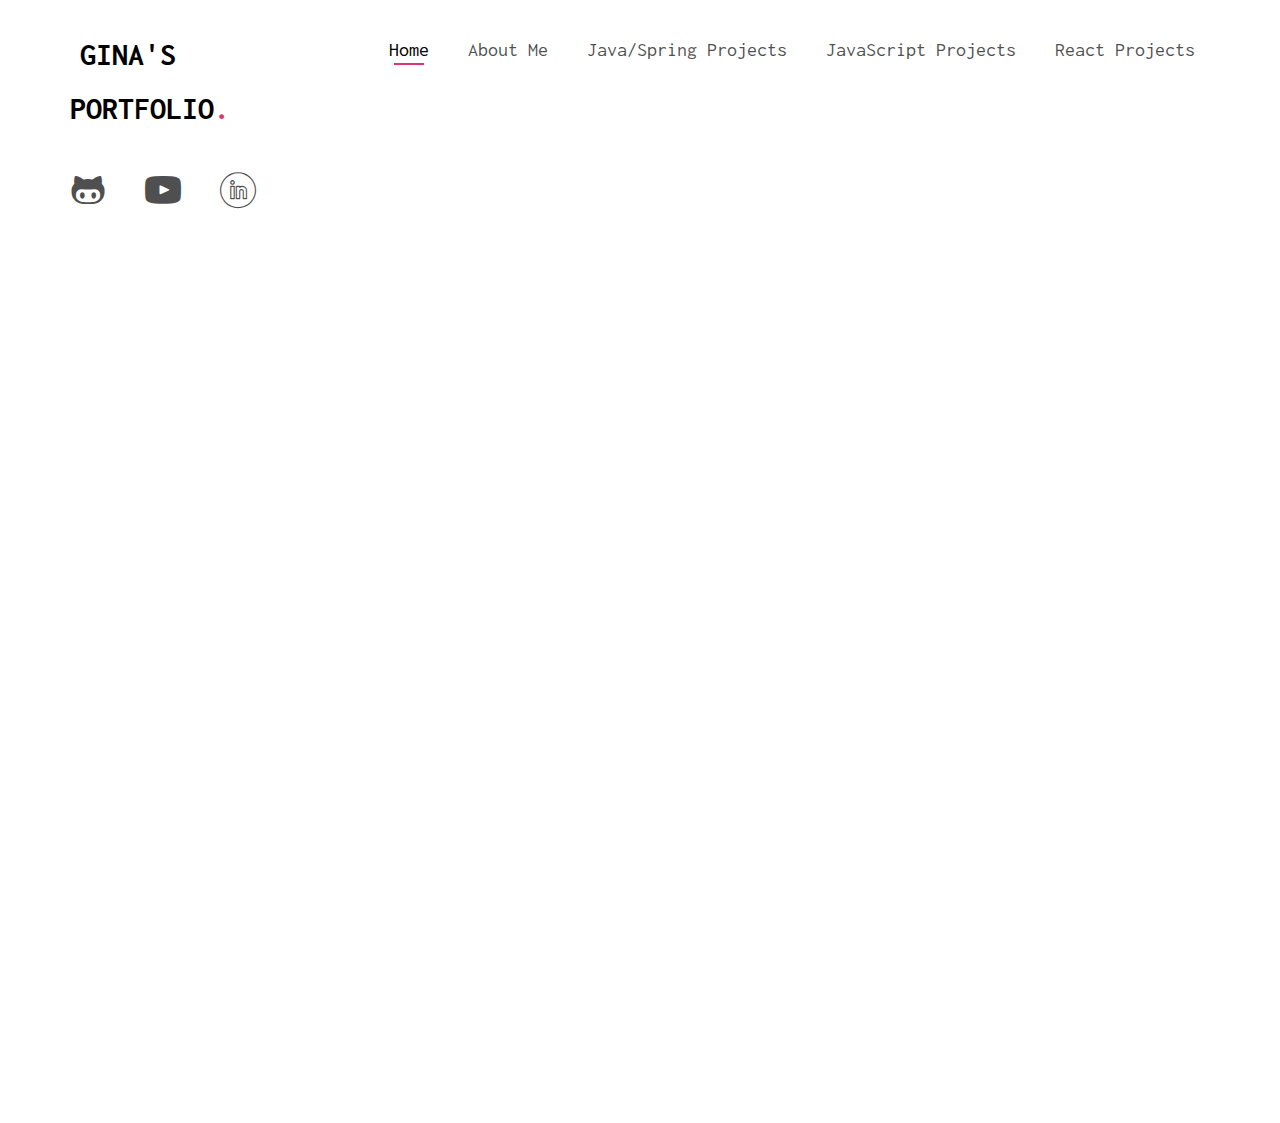
<file: aboutme.html>
<!DOCTYPE html>
<html>
  <head>
    <meta charset="utf-8" />
    <meta http-equiv="X-UA-Compatible" content="IE=edge" />
    <title>Gina's Portfolio</title>
    <meta name="viewport" content="width=device-width, initial-scale=1" />
    <meta
      name="description"
      content="Free HTML5 Website Template by freehtml5.co"
    />
    <meta
      name="keywords"
      content="free website templates, free html5, free template, free bootstrap, free website template, html5, css3, mobile first, responsive"
    />
    <meta name="author" content="freehtml5.co" />

    <!-- Facebook and Twitter integration -->
    <meta property="og:title" content="" />
    <meta property="og:image" content="" />
    <meta property="og:url" content="" />
    <meta property="og:site_name" content="" />
    <meta property="og:description" content="" />
    <meta name="twitter:title" content="" />
    <meta name="twitter:image" content="" />
    <meta name="twitter:url" content="" />
    <meta name="twitter:card" content="" />

    <!-- <link href="https://fonts.googleapis.com/css?family=Work+Sans:300,400,500,700,800" rel="stylesheet">	 -->
    <link
      href="https://fonts.googleapis.com/css?family=Inconsolata:400,700"
      rel="stylesheet"
    />

    <!-- Animate.css -->
    <link rel="stylesheet" href="css/animate.css" />
    <!-- Icomoon Icon Fonts-->
    <link rel="stylesheet" href="css/icomoon.css" />
    <!-- Bootstrap  -->
    <link rel="stylesheet" href="css/bootstrap.css" />
    <!-- Flexslider  -->
    <link rel="stylesheet" href="css/flexslider.css" />

    <!-- Theme style  -->
    <link rel="stylesheet" href="css/style.css" />

    <!-- Modernizr JS -->
    <script src="js/modernizr-2.6.2.min.js"></script>
    <!-- FOR IE9 below -->
    <!--[if lt IE 9]>
      <script src="js/respond.min.js"></script>
    <![endif]-->
  </head>
  <body>
    <div id="page">
      <nav class="fh5co-nav" role="navigation">
        <div class="top-menu">
          <div class="container">
            <div class="row">
              <div class="col-xs-1">
                <div id="fh5co-logo">
                  <a href="index.html">Gina's Portfolio<span>.</span></a>
                </div>
              </div>
              <div class="col-xs-11 text-right menu-1">
                <ul>
                  <li class="active"><a href="index.html">Home</a></li>
                  <li><a href="aboutme.html">About Me</a></li>
                  <li class="has-dropdown">
                    <a>Java/Spring Projects</a>
                    <ul class="dropdown">
                      <li><a href="bookstore.html">Bookstore Web App</a></li>
                      <li><a href="blog.html">Blog RestFul API</a></li>
                    </ul>
                  </li>
                  <li class="has-dropdown">
                    <a>JavaScript Projects</a>
                    <ul class="dropdown">
                      <li><a href="workout.html">Workout Tracker</a></li>
                      <li><a href="onlinebank.html">Online Bank</a></li>
                    </ul>
                  </li>
                  <li class="has-dropdown">
                    <a>React Projects</a>
                    <ul class="dropdown">
                      <li><a href="splitbill.html">Split Bill</a></li>
                      <li><a href="packinglist.html">Packing List</a></li>
                    </ul>
                  </li>
                </ul>
              </div>
            </div>
            <div class="row">
              <ul class="fh5co-social-icons">
                <li>
                  <a href="https://github.com/GinaXu99?tab=repositories/"
                    ><i class="icon-github"></i
                  ></a>
                </li>
                <li>
                  <a href="https://www.youtube.com/@ginaxu5462/"
                    ><i class="icon-youtube"></i
                  ></a>
                </li>
                <li>
                  <a href="https://www.linkedin.com/in/gina-xu-474184139/"
                    ><i class="icon-linkedin"></i
                  ></a>
                </li>
              </ul>
            </div>
          </div>
        </div>
      </nav>
      <div id="fh5co-wireframe">
        <div class="container">
          <div class="row animate-box">
            <div class="col-md-10 col-md-offset-2 text-center fh5co-heading">
              <h2>A Bit About Myself</h2>
            </div>
          </div>
          <div class="row">
            <div class="col-md-4 animate-box">
              <img
                src="images/dev_image.jpeg"
                style="
                  border-radius: 100%;
                  border-radius: 100%;
                  height: 200px;
                  width: 200px;
                "
              />
              <p></p>
              <p>Melbourne, Australia</p>
            </div>
            <div class="col-md-8 animate-box">
              <p>
                🎓 After I finished my IT Master degree in 2021, I got into the Grduate Program of 
                FDM group. As part of the 2 year program, I was then assigned to work with client - 
                IAG Insurance Company for two years (fulltime), started as a software tester
                in NRMA project Delivery team, and then shifted to software
                developer role in my 2nd year in BAU team.
              </p>
              <p>
                In my spare time, I enjoyed watching stand-up comedies (never been
                to one 🤣) on Youtube or just following the performers I like
                on IG, such as Uncle Roger! I also love running and this has
                been my habit for over 5 years now 🏃‍♀️ . 
              </p>
              <p>
                🙇‍♀️ Watching online courses on other different areas is also
                something I often do. Recently I am trying to master React
                framework so have been building projects on it.
              </p>
            </div>
          </div>
        </div>
      </div>
    </div>

    <!-- jQuery -->
    <script src="js/jquery.min.js"></script>
    <!-- jQuery Easing -->
    <script src="js/jquery.easing.1.3.js"></script>
    <!-- Bootstrap -->
    <script src="js/bootstrap.min.js"></script>
    <!-- Waypoints -->
    <script src="js/jquery.waypoints.min.js"></script>
    <!-- Flexslider -->
    <script src="js/jquery.flexslider-min.js"></script>
    <!-- Main -->
    <script src="js/main.js"></script>
  </body>
</html>
</file>
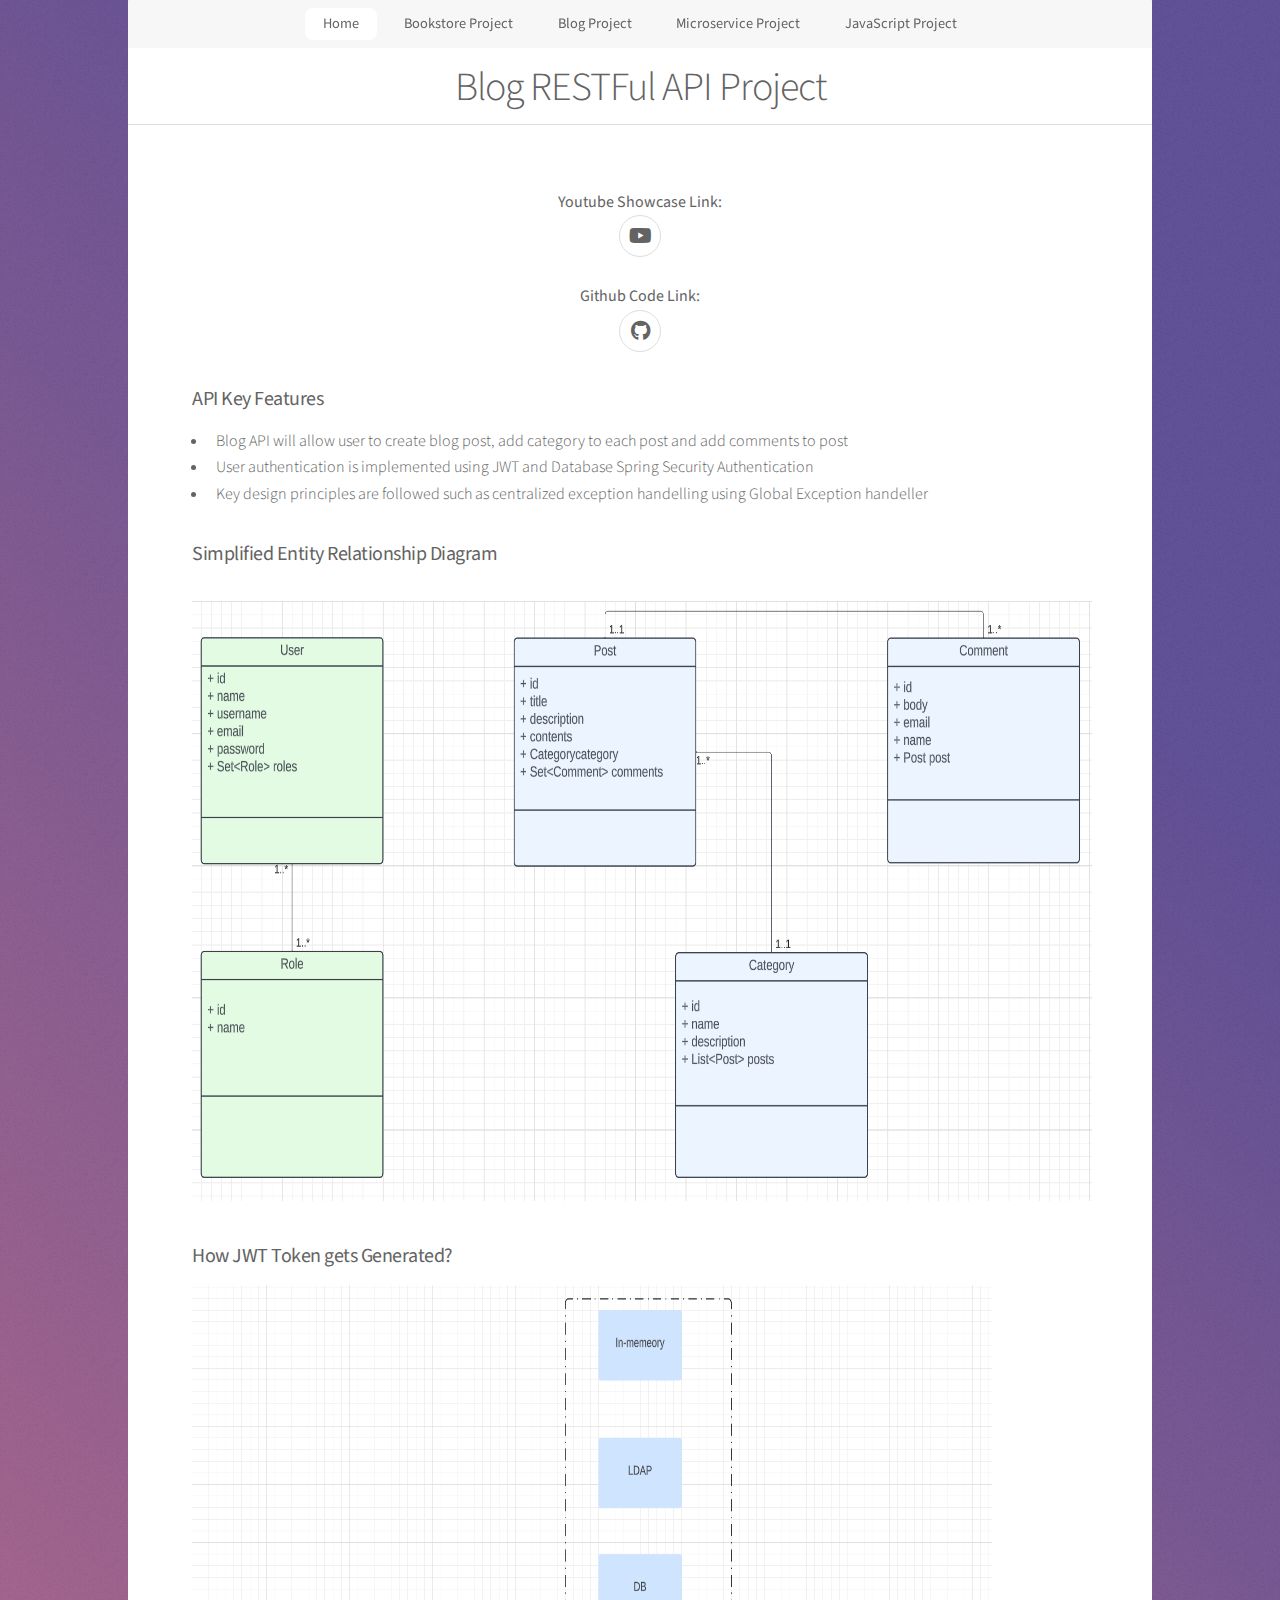
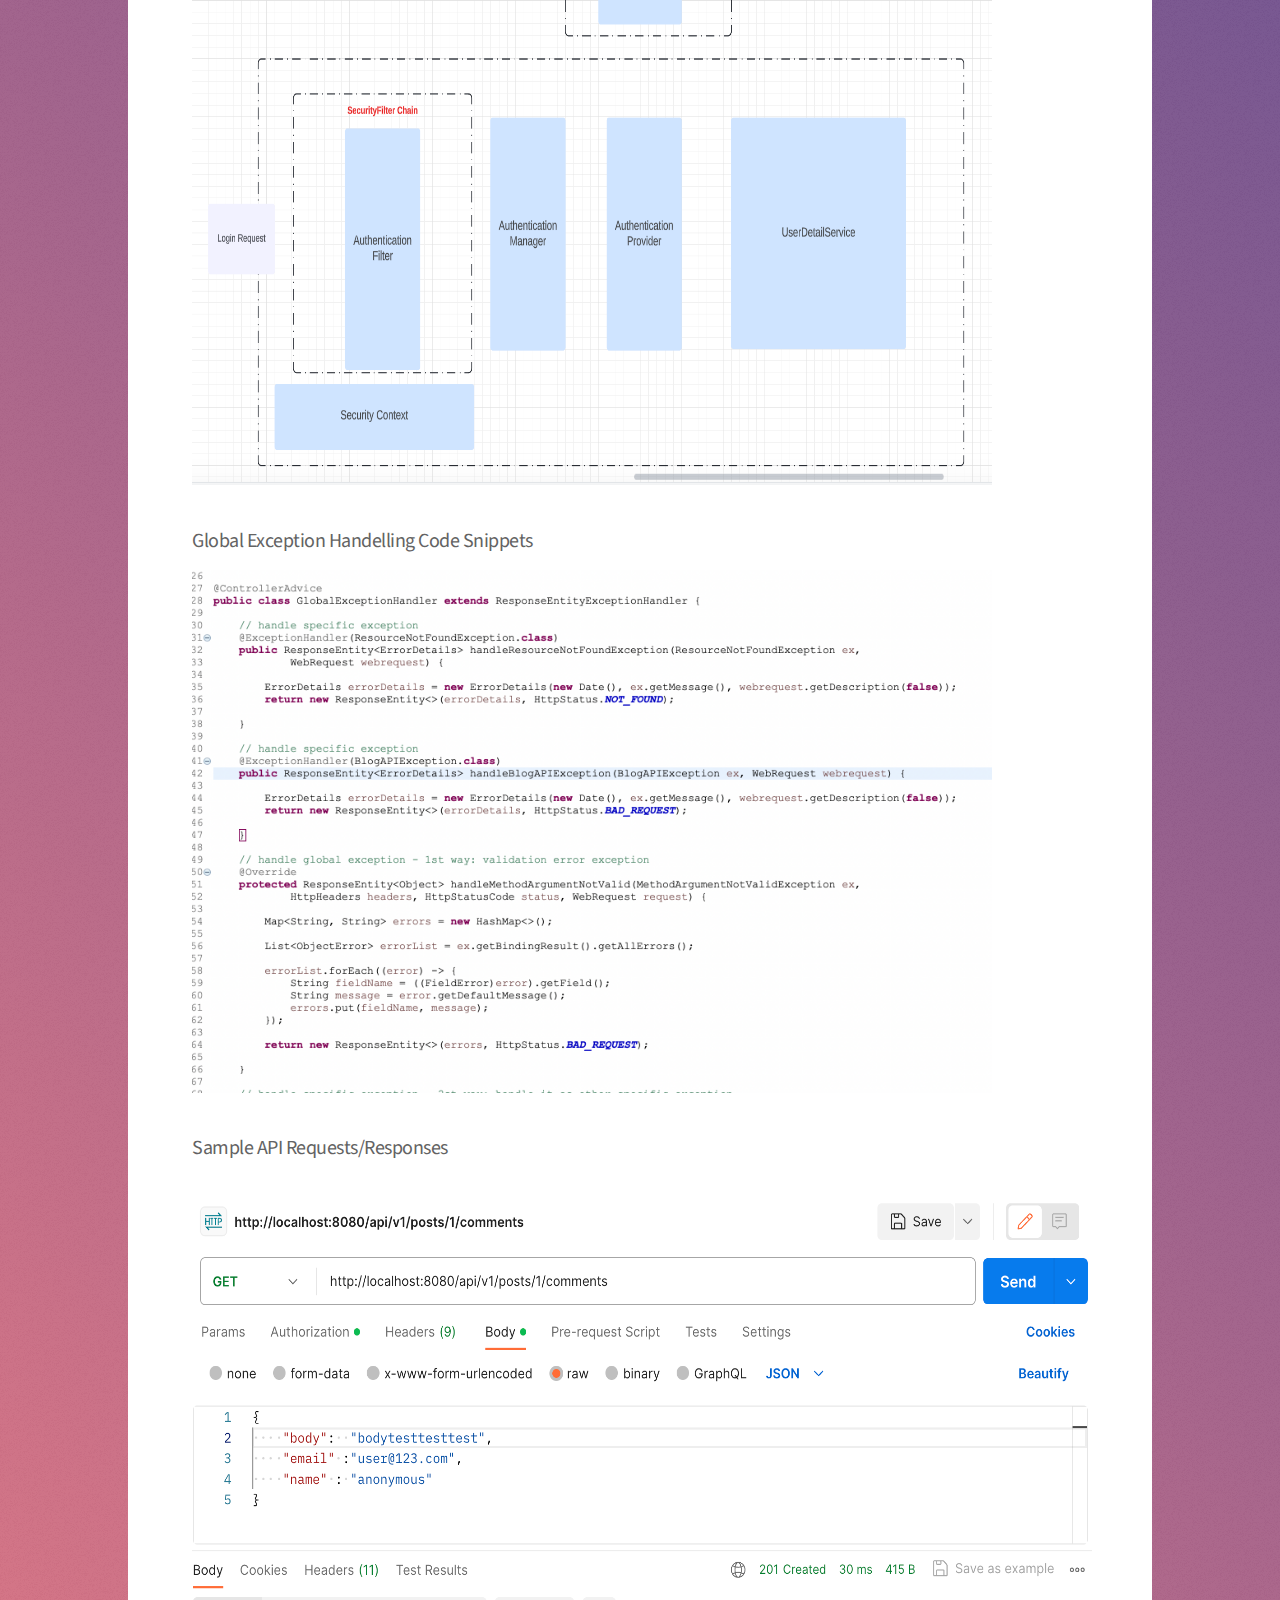
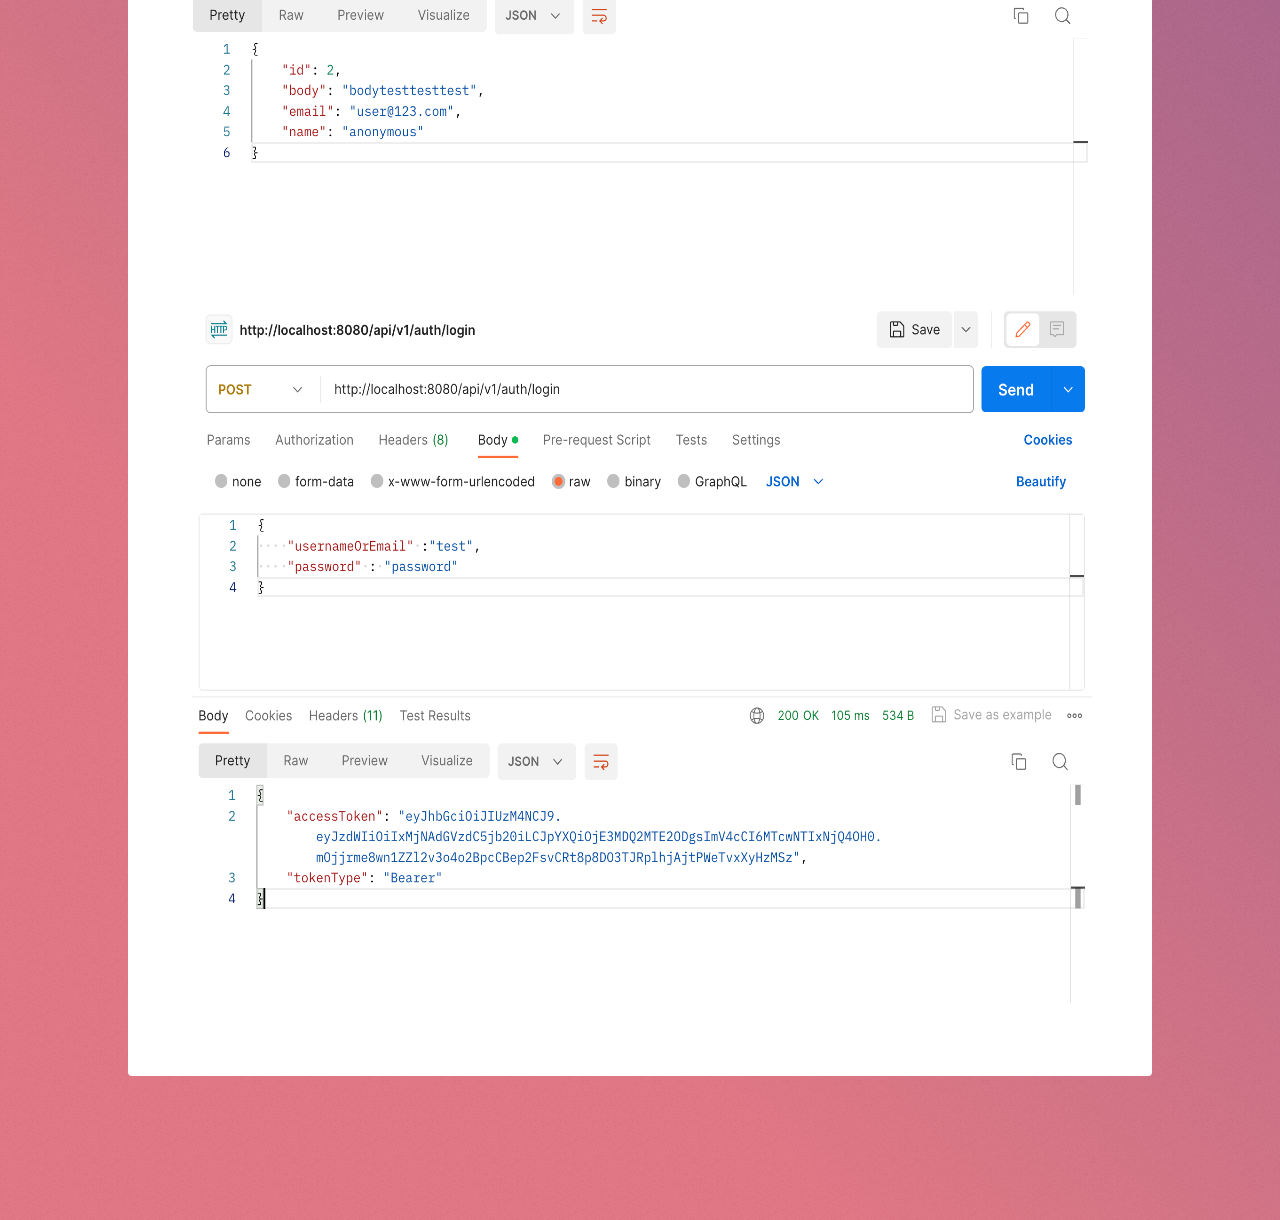
<file: blog.html>
<!DOCTYPE HTML>
<!--
	Stellar by HTML5 UP
	html5up.net | @ajlkn
	Free for personal and commercial use under the CCA 3.0 license (html5up.net/license)
-->
<html>



<head>
	<title>Gina's Portfolio</title>
	<meta charset="utf-8" />
	<meta name="viewport" content="width=device-width, initial-scale=1, user-scalable=no" />
	<link rel="stylesheet" href="assets/css/main.css" />
	<noscript>
		<link rel="stylesheet" href="assets/css/noscript.css" />
	</noscript>
</head>

<body class="is-preload">
	<div id="wrapper">
		<!-- Nav -->
		<!-- Nav -->
		<nav id="nav">
			<ul>
				<li><strong><a href="index.html" class="active">Home</a></strong></li>
				<li><strong><a href="bookstore.html">Bookstore Project</a></strong></li>
				<li><strong><a href="blog.html">Blog Project</a></strong></li>
				<li><strong><a href="microservice.html">Microservice Project</a></strong></li>
				<li><strong><a href="jsproject.html">JavaScript Project</a></strong></li>
			</ul>
		</nav>
	</div>
	<!-- Wrapper -->
	<div id="wrapper">



		<!-- Main -->
		<div id="main">
			<!-- Header -->
			<header id="header">
				<h1>Blog RESTFul API Project</h1>
			</header>
			<!-- Content -->
			<section id="content" class="main">
				<span class="image main">
				</span>

				<div class="content" style="text-align: center;">
					<strong>Youtube Showcase Link: </strong> <br />
					<a href="https://www.youtube.com/watch?v=PJEYQEwr7KI&list=PLgtgfAKkaVjHQ7oHd93ne9E3Pv61f-8wU/"
						class="icon brands fa-youtube alt"></a>
					<br /><br />
					<strong>Github Code Link: </strong> <br />
					<a href="https://github.com/ginaxugit/blog_project/"
						class="icon brands fa-github alt"></a>
				</div>

				<p></p>
				<h3><strong>API Key Features</strong></h3>
				<ul>
					<li>Blog API will allow user to create blog post, add category to each post and add comments to post
					</li>
					<li>User authentication is implemented using JWT and Database Spring Security Authentication</li>
					<li>Key design principles are followed such as centralized exception handelling using Global
						Exception handeller</li>
				</ul>

				<h3><strong>Simplified Entity Relationship Diagram</strong></h3>
				<p></p>
				<img src="images/blog.png" style="width: 900px; height: 600px;" />

				<p></p>
				<h3><strong>How JWT Token gets Generated?</strong></h3>
				<img src="images/blog_JWT.png" style="width: 800px; height: 800px;" />
				<p></p>


				<h3><strong>Global Exception Handelling Code Snippets</strong></h3>
				<img src="images/blog_code.png" style="width: 800px;" />
				<p></p>

				<p></p>
				<h3><strong>Sample API Requests/Responses</strong></h3>
				<p></p>
				<img src="images/blog_postman1.png" style="height: 700px; width: 900px;" />
				<img src="images/blog_postman2.png" style="height: 700px; width: 900px;" />
				<p></p>

			</section>

		</div>

		<!-- Footer -->
		<footer id="footer">
		</footer>

	</div>

	<!-- Scripts -->
	<script src="assets/js/jquery.min.js"></script>
	<script src="assets/js/jquery.scrollex.min.js"></script>
	<script src="assets/js/jquery.scrolly.min.js"></script>
	<script src="assets/js/browser.min.js"></script>
	<script src="assets/js/breakpoints.min.js"></script>
	<script src="assets/js/util.js"></script>
	<script src="assets/js/main.js"></script>

</body>

</html>
</file>
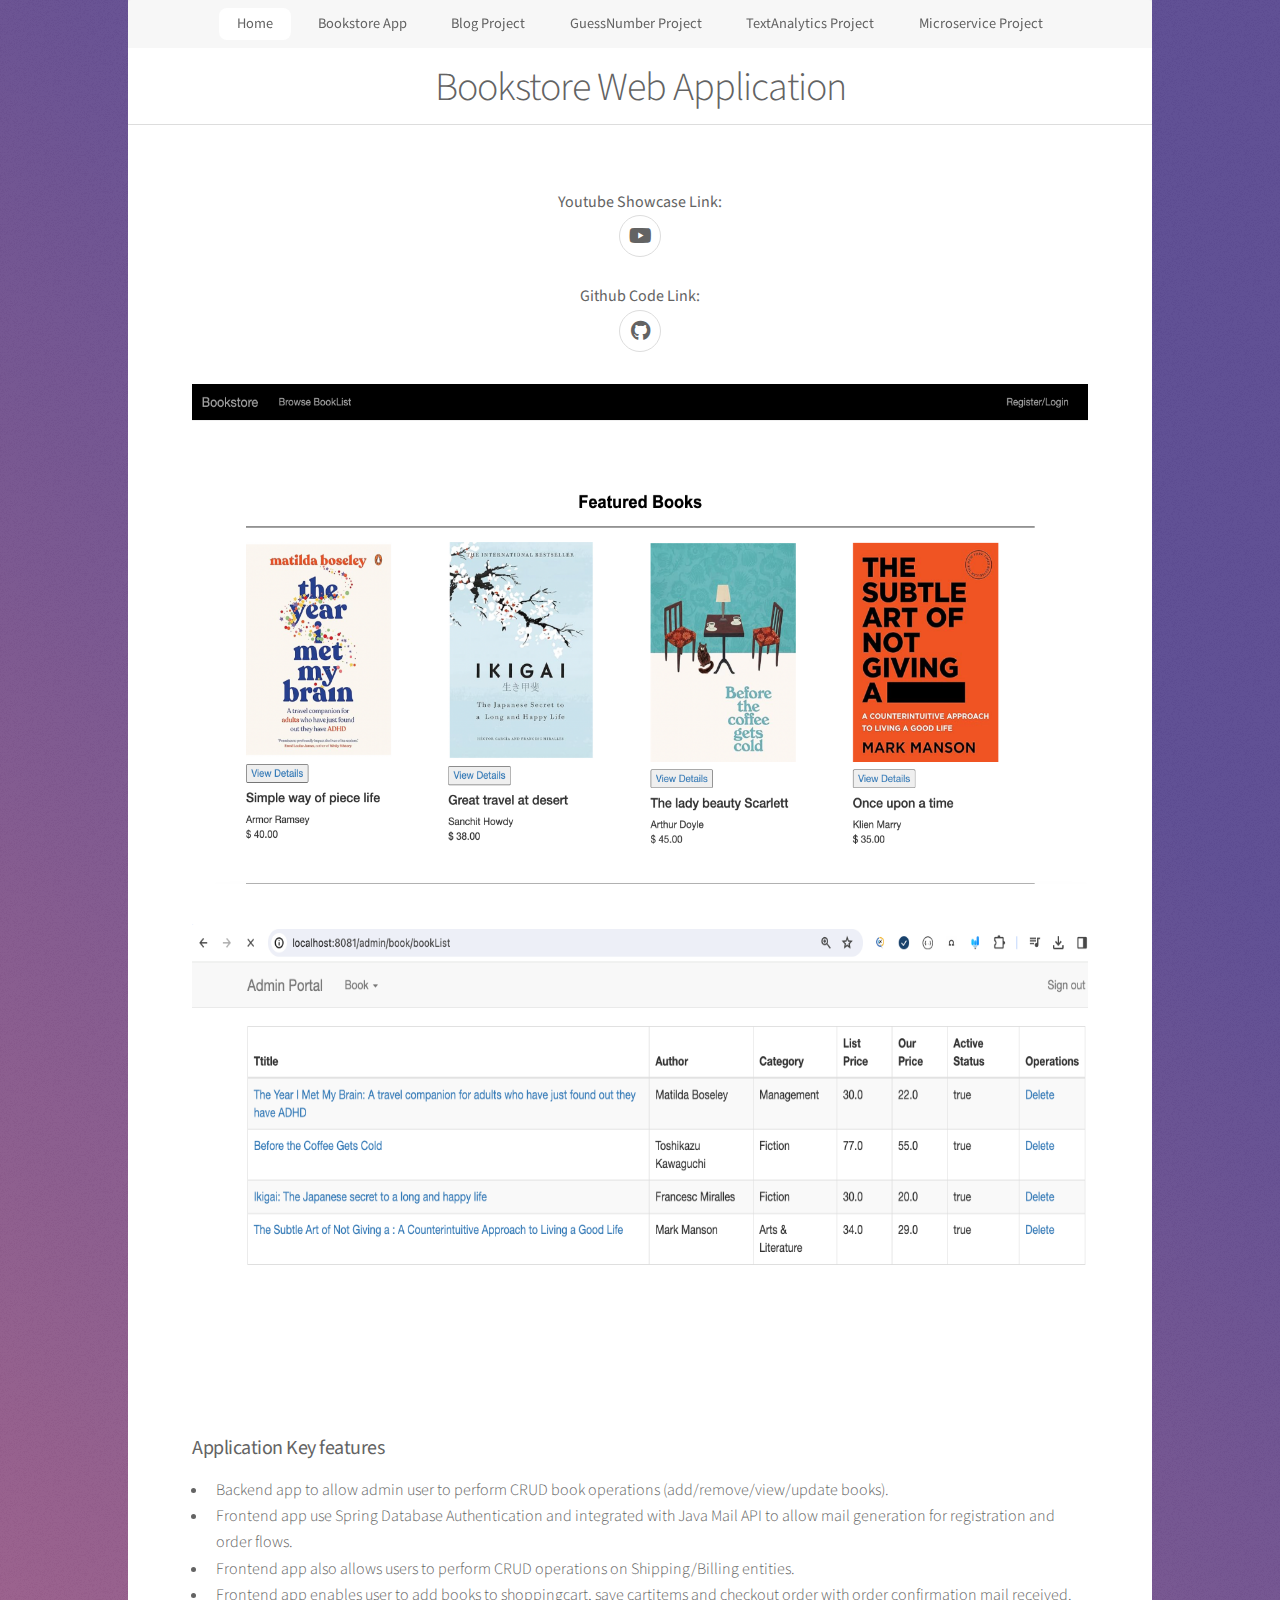
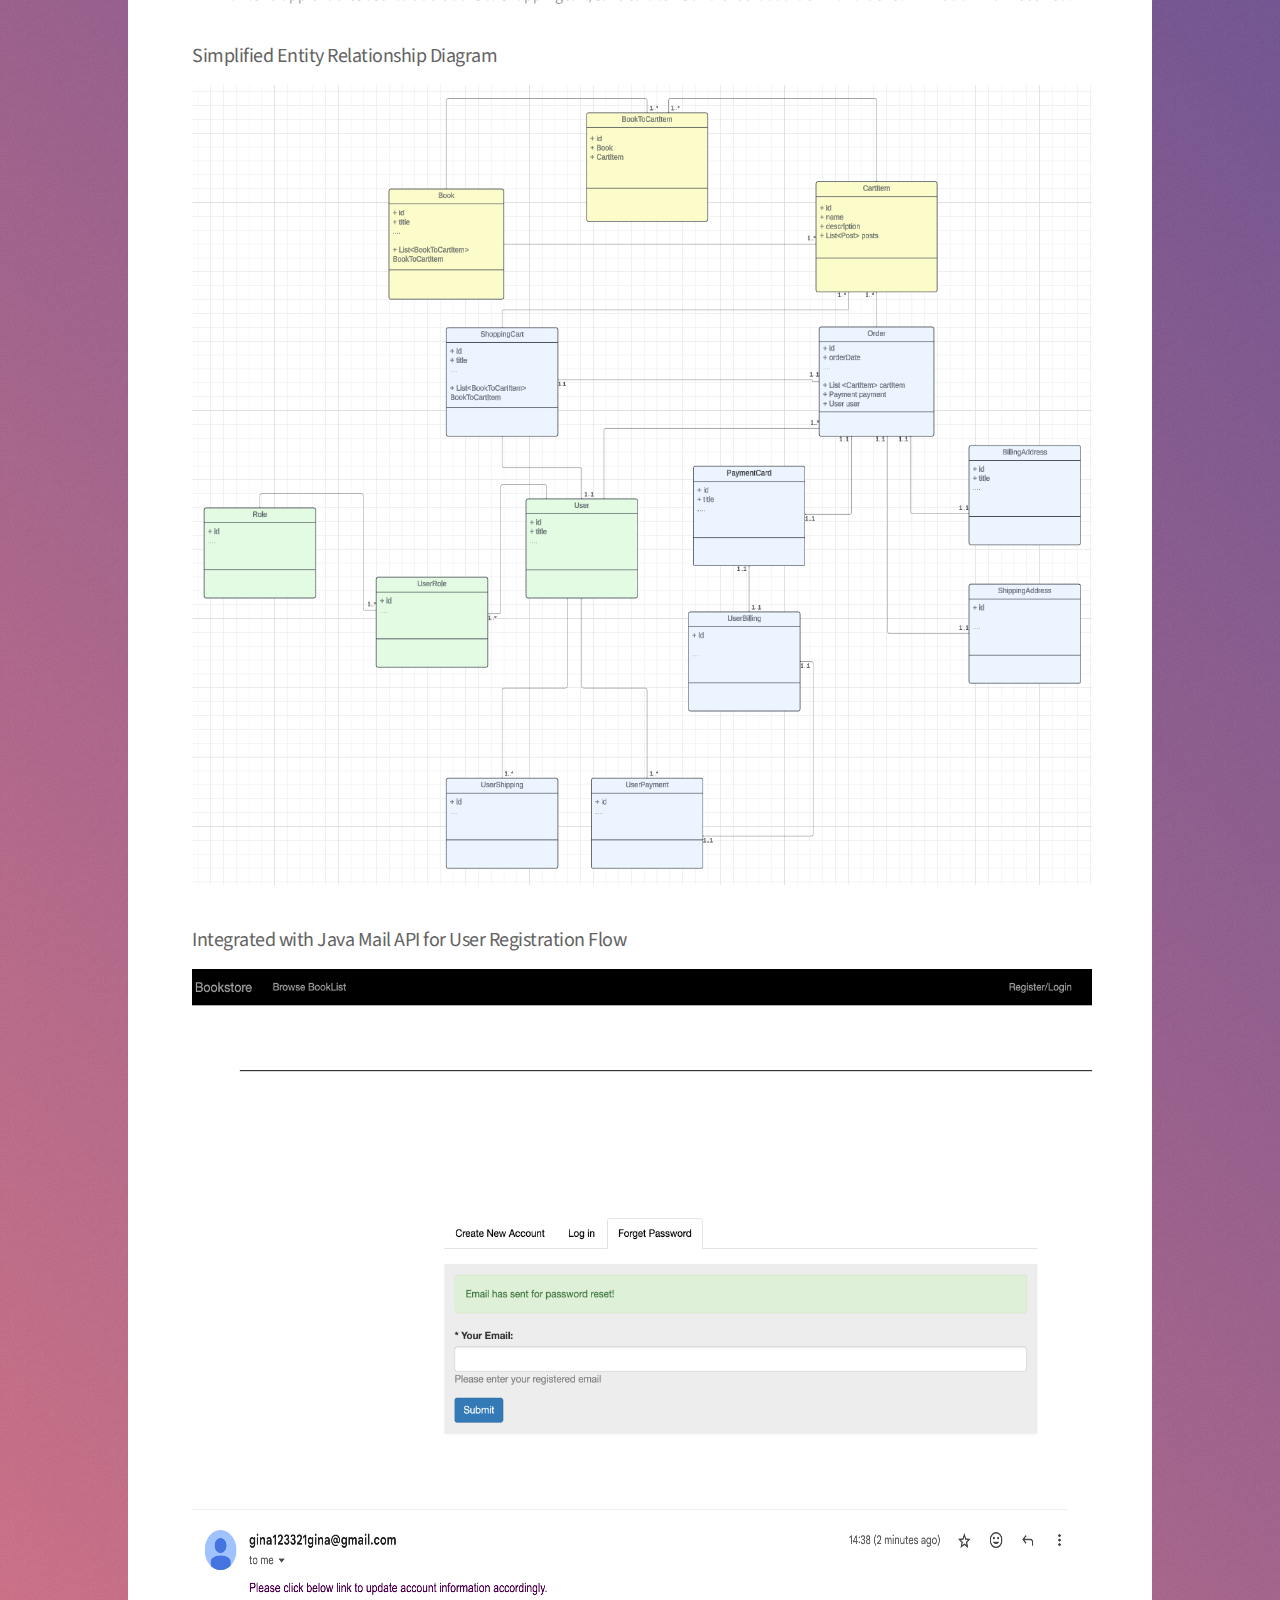
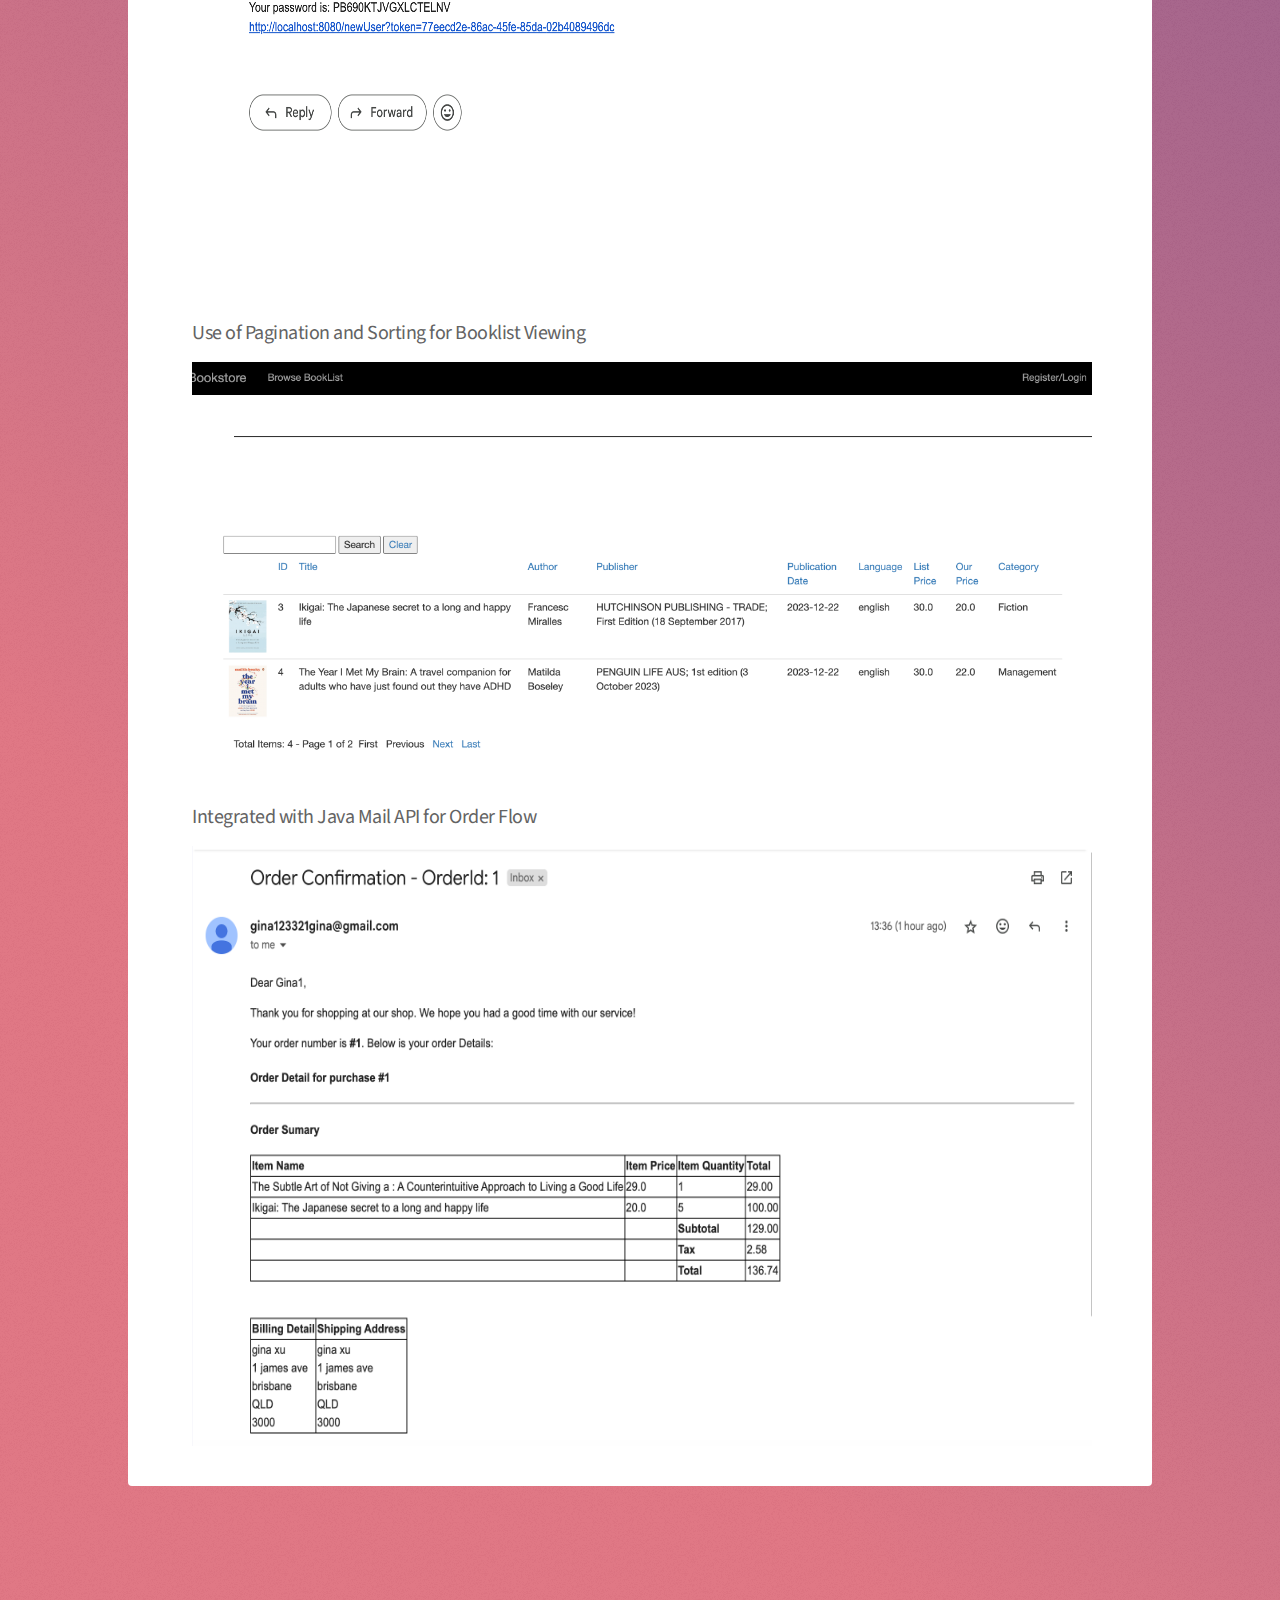
<file: bookstore.html>
<!DOCTYPE html>
<!--
	Stellar by HTML5 UP
	html5up.net | @ajlkn
	Free for personal and commercial use under the CCA 3.0 license (html5up.net/license)
-->
<html>
  <head>
    <title>Gina's Portfolio</title>
    <meta charset="utf-8" />
    <meta
      name="viewport"
      content="width=device-width, initial-scale=1, user-scalable=no"
    />
    <link rel="stylesheet" href="assets/css/main.css" />
    <noscript>
      <link rel="stylesheet" href="assets/css/noscript.css" />
    </noscript>
  </head>

  <body class="is-preload">
    <div id="wrapper">
      <!-- Nav -->
      <nav id="nav">
        <ul>
          <li>
            <strong><a href="index.html" class="active">Home</a></strong>
          </li>
          <li>
            <strong><a href="bookstore.html">Bookstore App</a></strong>
          </li>
          <li>
            <strong><a href="blog.html">Blog Project</a></strong>
          </li>
          <li>
            <strong><a href="guessgame.html">GuessNumber Project</a></strong>
          </li>
          <li>
            <strong
              ><a href="textanalytics.html">TextAnalytics Project</a></strong
            >
          </li>
          <li>
            <strong
              ><a href="microservice.html">Microservice Project</a></strong
            >
          </li>
        </ul>
      </nav>
    </div>
    <!-- Wrapper -->
    <div id="wrapper">
      <!-- Main -->
      <div id="main">
        <!-- Header -->
        <header id="header">
          <h1>Bookstore Web Application</h1>
        </header>
        <!-- Content -->

        <section id="content" class="main">
          <span class="image main"> </span>

          <div class="content" style="text-align: center">
            <strong>Youtube Showcase Link: </strong> <br />
            <a
              href="https://www.youtube.com/watch?v=Ks5vwz9eLLM&list=PLgtgfAKkaVjGJP79IO8Gr02I-rMOkOPFg&index=2/"
              class="icon brands fa-youtube alt"
            ></a>
            <br /><br />
            <strong>Github Code Link: </strong> <br />
            <a
              href="https://github.com/GinaXu99/bookstore_project/"
              class="icon brands fa-github alt"
            ></a>
          </div>
          <p></p>

          <img
            src="images/bookstore_cover.png"
            style="height: 500px; width: 100%"
          />
          <p></p>
          <img
            src="images/bookstore_backend.png"
            style="height: 500px; width: 100%"
          />

          <h3><strong>Application Key features</strong></h3>
          <ul>
            <li>
              Backend app to allow admin user to perform CRUD book operations
              (add/remove/view/update books).
            </li>
            <li>
              Frontend app use Spring Database Authentication and integrated
              with Java Mail API to allow mail generation for registration and
              order flows.
            </li>
            <li>
              Frontend app also allows users to perform CRUD operations on
              Shipping/Billing entities.
            </li>
            <li>
              Frontend app enables user to add books to shoppingcart, save
              cartitems and checkout order with order confirmation mail
              received.
            </li>
          </ul>

          <h3><strong>Simplified Entity Relationship Diagram</strong></h3>
          <img src="images/bookstore.png" style="height: 800px; width: 900px" />

          <p></p>
          <h3>
            <strong
              >Integrated with Java Mail API for User Registration Flow</strong
            >
          </h3>
          <img
            src="images/bookstore_password2.png"
            style="height: 500px; width: 900px"
          />
          <p></p>
          <img
            src="images/bookstore_password1.png"
            style="height: 400px; width: 900px"
          />

          <h3>
            <strong>Use of Pagination and Sorting for Booklist Viewing</strong>
          </h3>
          <img
            src="images/bookstore_pagination.png"
            style="height: 400px; width: 900px"
          />
          <p></p>

          <p></p>
          <h3><strong>Integrated with Java Mail API for Order Flow</strong></h3>
          <img
            src="images/bookstore_order.png"
            style="height: 600px; width: 900px"
          />
        </section>
      </div>

      <!-- Footer -->
      <footer id="footer"></footer>
    </div>

    <!-- Scripts -->
    <script src="assets/js/jquery.min.js"></script>
    <script src="assets/js/jquery.scrollex.min.js"></script>
    <script src="assets/js/jquery.scrolly.min.js"></script>
    <script src="assets/js/browser.min.js"></script>
    <script src="assets/js/breakpoints.min.js"></script>
    <script src="assets/js/util.js"></script>
    <script src="assets/js/main.js"></script>
  </body>
</html>
</file>
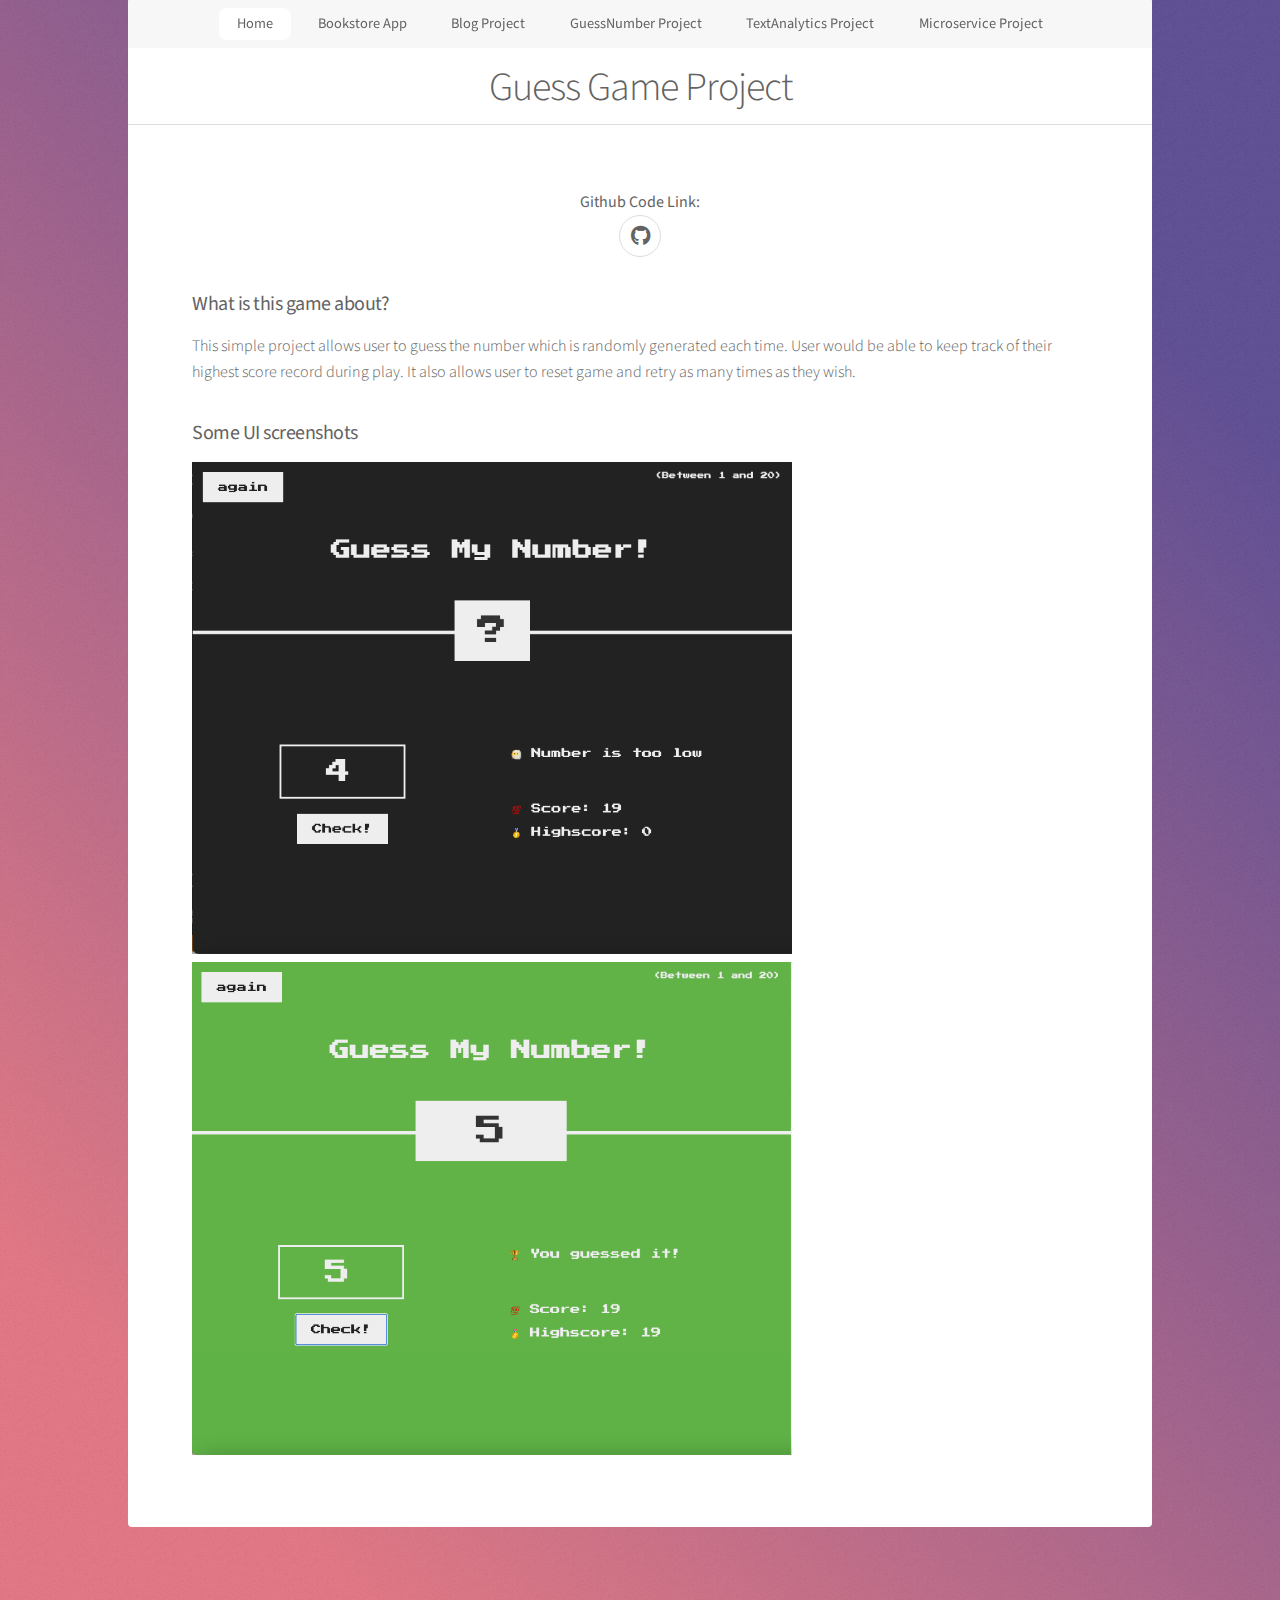
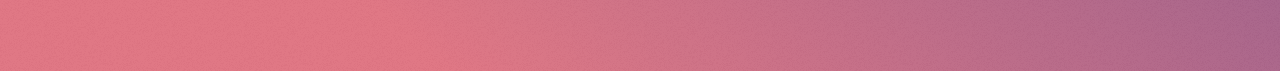
<file: guessgame.html>
<!DOCTYPE html>
<html>
  <head>
    <title>Gina's Portfolio</title>
    <meta charset="utf-8" />
    <meta
      name="viewport"
      content="width=device-width, initial-scale=1, user-scalable=no"
    />
    <link rel="stylesheet" href="assets/css/main.css" />
    <noscript>
      <link rel="stylesheet" href="assets/css/noscript.css" />
    </noscript>
  </head>

  <body class="is-preload">
    <div id="wrapper">
      <!-- Nav -->
      <nav id="nav">
        <ul>
          <li>
            <strong><a href="index.html" class="active">Home</a></strong>
          </li>
          <li>
            <strong><a href="bookstore.html">Bookstore App</a></strong>
          </li>
          <li>
            <strong><a href="blog.html">Blog Project</a></strong>
          </li>
          <li>
            <strong><a href="guessgame.html">GuessNumber Project</a></strong>
          </li>
          <li>
            <strong
              ><a href="textanalytics.html">TextAnalytics Project</a></strong
            >
          </li>
          <li>
            <strong
              ><a href="microservice.html">Microservice Project</a></strong
            >
          </li>
        </ul>
      </nav>
    </div>
    <!-- Wrapper -->
    <div id="wrapper">
      <!-- Main -->
      <div id="main">
        <!-- Header -->
        <header id="header">
          <h1>Guess Game Project</h1>
        </header>
        <!-- Content -->
        <section id="content" class="main">
          <span class="image main"> </span>

          <div class="content" style="text-align: center">
            <strong>Github Code Link: </strong> <br />
            <a
              href="https://github.com/GinaXu99/guess_game/"
              class="icon brands fa-github alt"
            ></a>
          </div>

          <p></p>
          <h3><strong>What is this game about?</strong></h3>
          <p>
            This simple project allows user to guess the number which is
            randomly generated each time. User would be able to keep track of
            their highest score record during play. It also allows user to reset
            game and retry as many times as they wish.
          </p>

          <h3><strong>Some UI screenshots</strong></h3>
          <img
            src="images/Screenshot 2024-01-16 at 01.22.13.png"
            style="width: 600px"
          />
          <img
            src="images/Screenshot 2024-01-16 at 01.22.26.png"
            style="width: 600px"
          />
          <p></p>
        </section>
      </div>

      <!-- Footer -->
      <footer id="footer"></footer>
    </div>

    <!-- Scripts -->
    <script src="assets/js/jquery.min.js"></script>
    <script src="assets/js/jquery.scrollex.min.js"></script>
    <script src="assets/js/jquery.scrolly.min.js"></script>
    <script src="assets/js/browser.min.js"></script>
    <script src="assets/js/breakpoints.min.js"></script>
    <script src="assets/js/util.js"></script>
    <script src="assets/js/main.js"></script>
  </body>
</html>
</file>
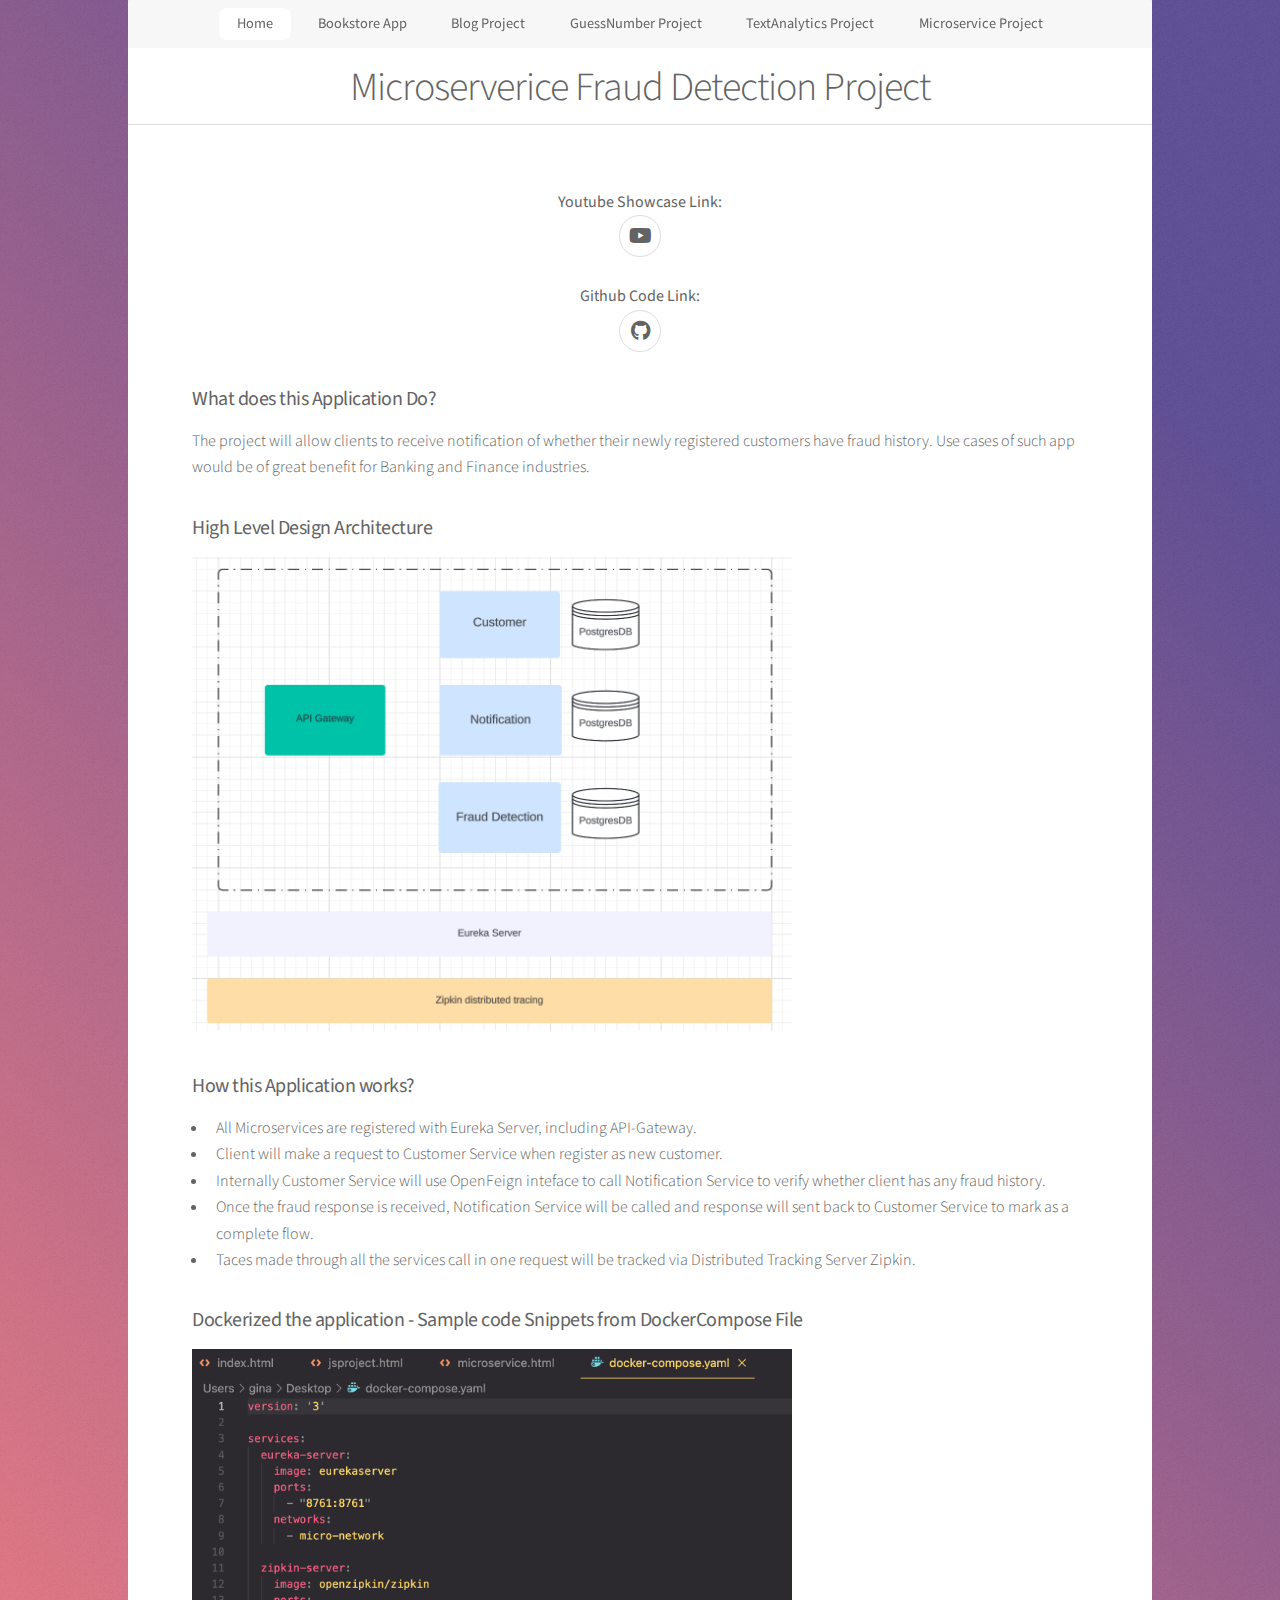
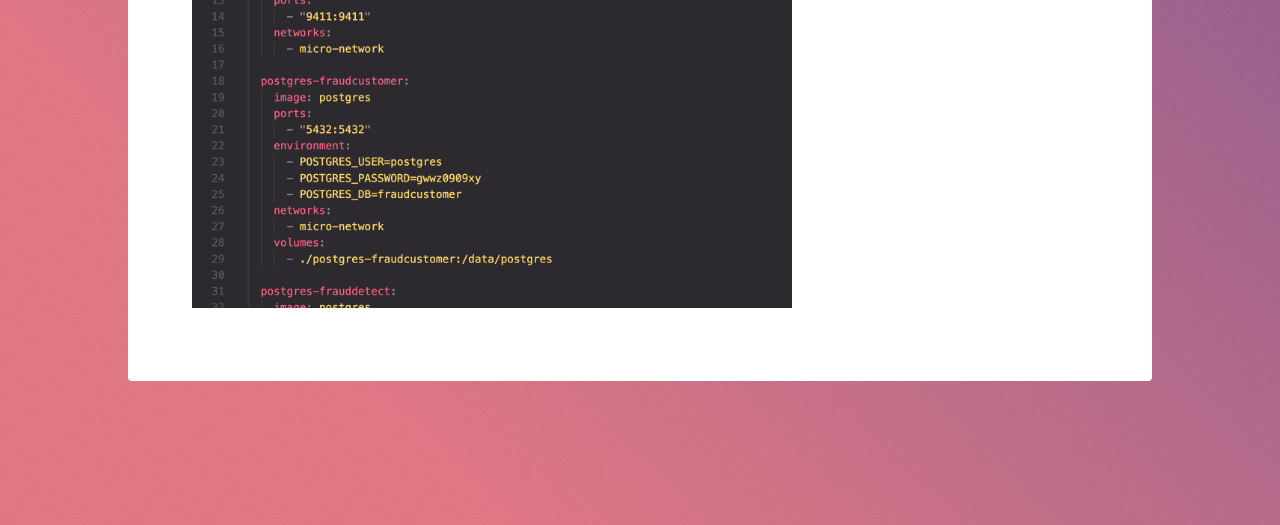
<file: microservice.html>
<!DOCTYPE html>
<!--
	Stellar by HTML5 UP
	html5up.net | @ajlkn
	Free for personal and commercial use under the CCA 3.0 license (html5up.net/license)
-->
<html>
  <head>
    <title>Gina's Portfolio</title>
    <meta charset="utf-8" />
    <meta
      name="viewport"
      content="width=device-width, initial-scale=1, user-scalable=no"
    />
    <link rel="stylesheet" href="assets/css/main.css" />
    <noscript>
      <link rel="stylesheet" href="assets/css/noscript.css" />
    </noscript>
  </head>

  <body class="is-preload">
    <div id="wrapper">
      <!-- Nav -->
      <!-- Nav -->
      <nav id="nav">
        <ul>
          <li>
            <strong><a href="index.html" class="active">Home</a></strong>
          </li>
          <li>
            <strong><a href="bookstore.html">Bookstore App</a></strong>
          </li>
          <li>
            <strong><a href="blog.html">Blog Project</a></strong>
          </li>
          <li>
            <strong><a href="guessgame.html">GuessNumber Project</a></strong>
          </li>
          <li>
            <strong
              ><a href="textanalytics.html">TextAnalytics Project</a></strong
            >
          </li>
          <li>
            <strong
              ><a href="microservice.html">Microservice Project</a></strong
            >
          </li>
        </ul>
      </nav>
    </div>
    <!-- Wrapper -->
    <div id="wrapper">
      <!-- Main -->
      <div id="main">
        <!-- Header -->
        <header id="header">
          <h1>Microserverice Fraud Detection Project</h1>
        </header>
        <!-- Content -->
        <section id="content" class="main">
          <span class="image main"> </span>

          <div class="content" style="text-align: center">
            <strong>Youtube Showcase Link: </strong> <br />
            <a
              href="https://www.youtube.com/watch?v=i9crj4h1aPc&list=PLgtgfAKkaVjFTznLErS-jW8OjFcjoELd3/"
              class="icon brands fa-youtube alt"
            ></a>
            <br /><br />
            <strong>Github Code Link: </strong> <br />
            <a
              href="https://github.com/GinaXu99/microservice_project/"
              class="icon brands fa-github alt"
            ></a>
          </div>

          <p></p>
          <h3><strong>What does this Application Do?</strong></h3>
          <p>
            The project will allow clients to receive notification of whether
            their newly registered customers have fraud history. Use cases of
            such app would be of great benefit for Banking and Finance
            industries.
          </p>

          <h3><strong>High Level Design Architecture</strong></h3>
          <img src="images/fraud.png" style="width: 600px" />

          <p></p>
          <h3><strong>How this Application works?</strong></h3>
          <ul>
            <li>
              All Microservices are registered with Eureka Server, including
              API-Gateway.
            </li>
            <li>
              Client will make a request to Customer Service when register as
              new customer.
            </li>
            <li>
              Internally Customer Service will use OpenFeign inteface to call
              Notification Service to verify whether client has any fraud
              history.
            </li>
            <li>
              Once the fraud response is received, Notification Service will be
              called and response will sent back to Customer Service to mark as
              a complete flow.
            </li>
            <li>
              Taces made through all the services call in one request will be
              tracked via Distributed Tracking Server Zipkin.
            </li>
          </ul>

          <p></p>
          <h3>
            <strong
              >Dockerized the application - Sample code Snippets from
              DockerCompose File</strong
            >
          </h3>
          <img src="images/docker.png" style="width: 600px" />

          <p></p>
        </section>
      </div>

      <!-- Footer -->
      <footer id="footer"></footer>
    </div>

    <!-- Scripts -->
    <script src="assets/js/jquery.min.js"></script>
    <script src="assets/js/jquery.scrollex.min.js"></script>
    <script src="assets/js/jquery.scrolly.min.js"></script>
    <script src="assets/js/browser.min.js"></script>
    <script src="assets/js/breakpoints.min.js"></script>
    <script src="assets/js/util.js"></script>
    <script src="assets/js/main.js"></script>
  </body>
</html>
</file>
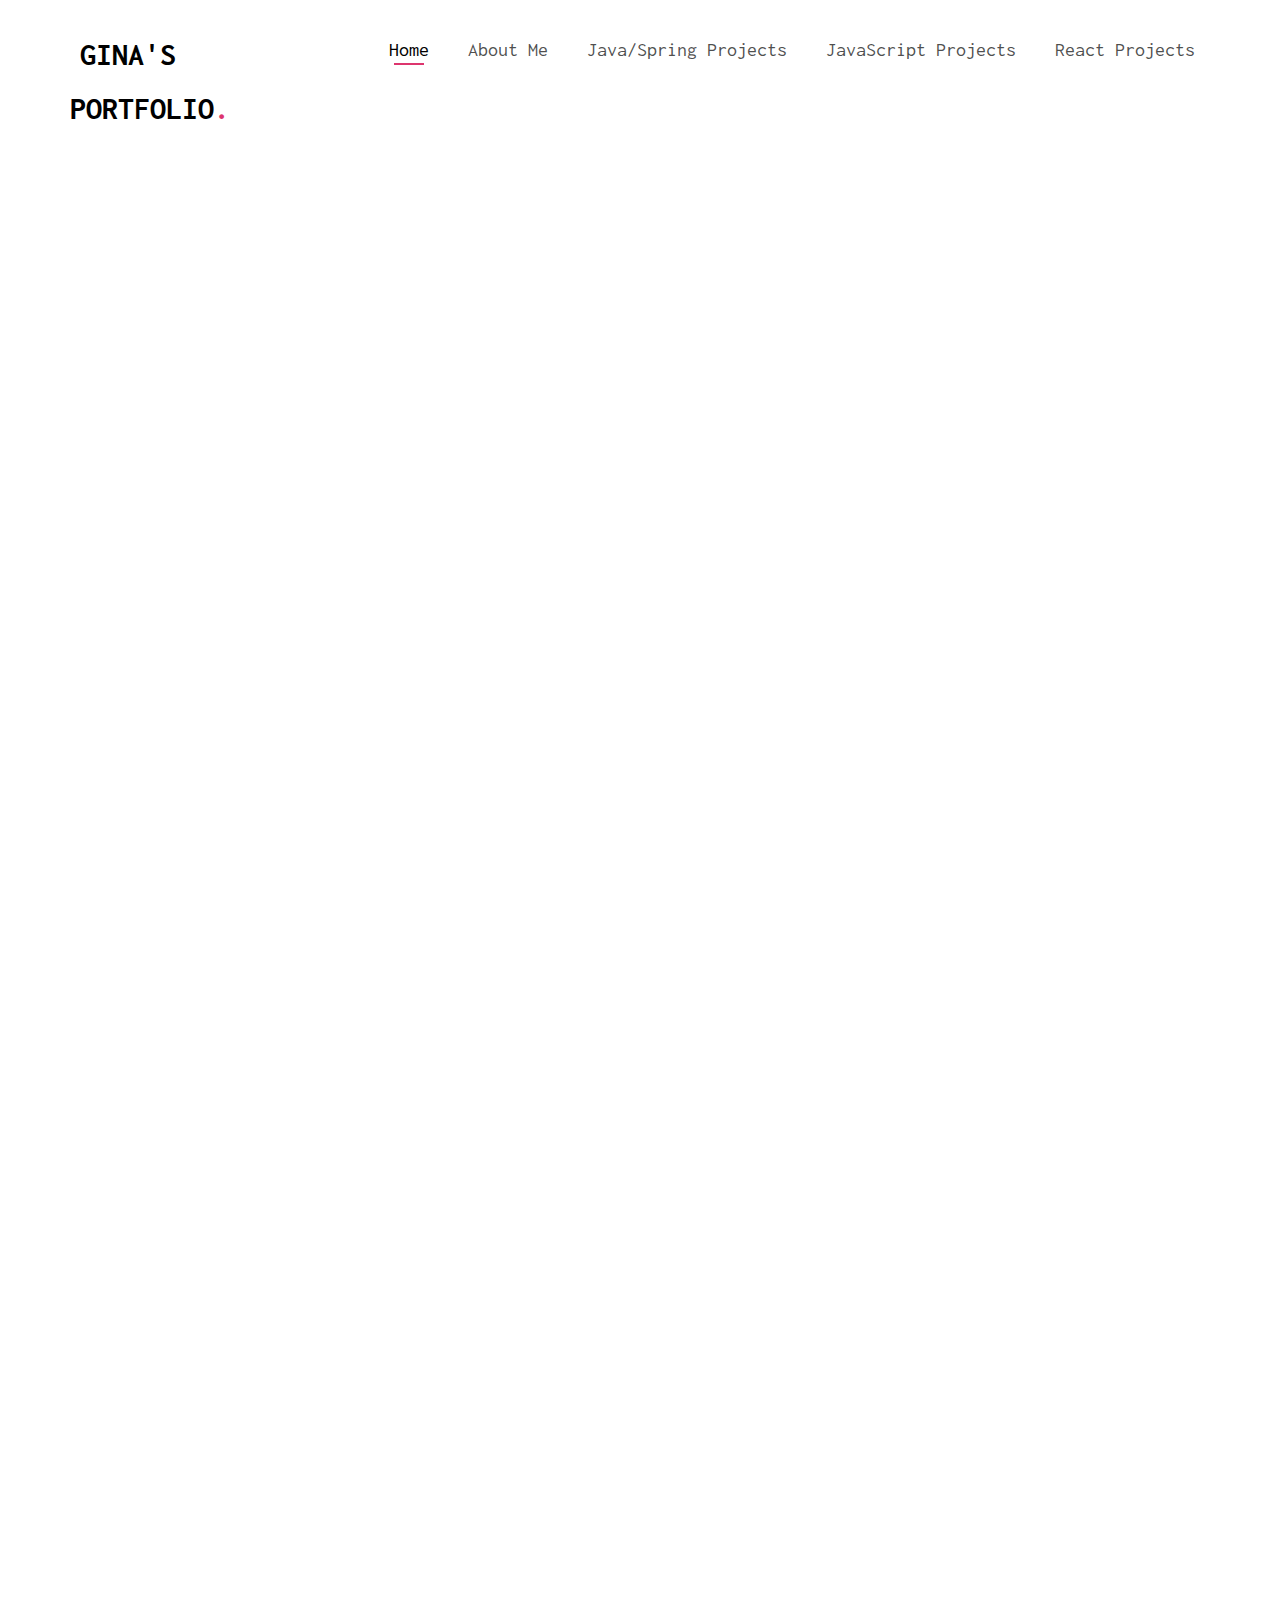
<file: onlinebank.html>
<!DOCTYPE html>
<html>
  <head>
    <meta charset="utf-8" />
    <meta http-equiv="X-UA-Compatible" content="IE=edge" />
    <title>Gina's Portfolio</title>
    <meta name="viewport" content="width=device-width, initial-scale=1" />
    <meta
      name="description"
      content="Free HTML5 Website Template by freehtml5.co"
    />
    <meta
      name="keywords"
      content="free website templates, free html5, free template, free bootstrap, free website template, html5, css3, mobile first, responsive"
    />
    <meta name="author" content="freehtml5.co" />

    <!-- Facebook and Twitter integration -->
    <meta property="og:title" content="" />
    <meta property="og:image" content="" />
    <meta property="og:url" content="" />
    <meta property="og:site_name" content="" />
    <meta property="og:description" content="" />
    <meta name="twitter:title" content="" />
    <meta name="twitter:image" content="" />
    <meta name="twitter:url" content="" />
    <meta name="twitter:card" content="" />

    <!-- <link href="https://fonts.googleapis.com/css?family=Work+Sans:300,400,500,700,800" rel="stylesheet">	 -->
    <link
      href="https://fonts.googleapis.com/css?family=Inconsolata:400,700"
      rel="stylesheet"
    />

    <!-- Animate.css -->
    <link rel="stylesheet" href="css/animate.css" />
    <!-- Icomoon Icon Fonts-->
    <link rel="stylesheet" href="css/icomoon.css" />
    <!-- Bootstrap  -->
    <link rel="stylesheet" href="css/bootstrap.css" />
    <!-- Flexslider  -->
    <link rel="stylesheet" href="css/flexslider.css" />

    <!-- Theme style  -->
    <link rel="stylesheet" href="css/style.css" />

    <!-- Modernizr JS -->
    <script src="js/modernizr-2.6.2.min.js"></script>
    <!-- FOR IE9 below -->
    <!--[if lt IE 9]>
      <script src="js/respond.min.js"></script>
    <![endif]-->
  </head>
  <body>
    <div class="fh5co-loader"></div>
    <div id="page">
      <nav class="fh5co-nav" role="navigation">
        <div class="top-menu">
          <div class="container">
            <div class="row">
              <div class="col-xs-1">
                <div id="fh5co-logo">
                  <a href="index.html">Gina's Portfolio<span>.</span></a>
                </div>
              </div>
              <div class="col-xs-11 text-right menu-1">
                <ul>
                  <li class="active"><a href="index.html">Home</a></li>
                  <li><a href="aboutme.html">About Me</a></li>
                  <li class="has-dropdown">
                    <a>Java/Spring Projects</a>
                    <ul class="dropdown">
                      <li><a href="bookstore.html">Bookstore Web App</a></li>
                      <li><a href="blog.html">Blog RestFul API</a></li>
                    </ul>
                  </li>
                  <li class="has-dropdown">
                    <a>JavaScript Projects</a>
                    <ul class="dropdown">
                      <li><a href="workout.html">Workout Tracker</a></li>
                      <li><a href="onlinebank.html">Online Bank</a></li>
                    </ul>
                  </li>
                  <li class="has-dropdown">
                    <a>React Projects</a>
                    <ul class="dropdown">
                      <li><a href="splitbill.html">Split Bill</a></li>
                      <li><a href="packinglist.html">Packing List</a></li>
                    </ul>
                  </li>
                </ul>
              </div>
            </div>
          </div>
        </div>
      </nav>

      <div id="fh5co-wireframe">
        <div class="container">
          <div class="row animate-box">
            <div class="col-md-8 col-md-offset-2 text-center fh5co-heading">
              <h2>Your Online Bank</h2>
              <ul class="fh5co-social-icons">
                <li>
                  <a href="https://github.com/GinaXu99/onlinebank/"
                    ><i class="icon-github"></i><span>Code</span></a
                  >
                </li>
              </ul>
            </div>
          </div>

          <div class="row">
            <div class="col-md-12 animate-box">
              <p>
                Written purely in JavaScript, this mini project allows user to
                perform below key features:
              </p>
              <ul>
                <li>Transfer money to another account</li>
                <li>Request loan</li>
                <li>Login</li>
                <li>Close account</li>
                <li>Auto logout when account is inactive for certain period</li>
              </ul>
            </div>
          </div>
        </div>
        <div id="fh5co-portfolio">
          <div class="container">
            <div class="row animate-box">
              <div class="col-md-8 col-md-offset-2 text-center fh5co-heading">
                <h3>User Interface</h3>
              </div>
            </div>
            <div class="row">
              <div class="col-md-12">
                <div class="fh5co-portfolio animate-box">
                  <div
                    class="portfolio-entry"
                    style="
                      background-image: url(images/bank_1.png);
                      height: 700px;
                    "
                  ></div>
                </div>
              </div>
            </div>
          </div>
        </div>
      </div>
      <!-- jQuery -->
      <script src="js/jquery.min.js"></script>
      <!-- jQuery Easing -->
      <script src="js/jquery.easing.1.3.js"></script>
      <!-- Bootstrap -->
      <script src="js/bootstrap.min.js"></script>
      <!-- Waypoints -->
      <script src="js/jquery.waypoints.min.js"></script>
      <!-- Flexslider -->
      <script src="js/jquery.flexslider-min.js"></script>
      <!-- Main -->
      <script src="js/main.js"></script>
    </div>
  </body>
</html>
</file>
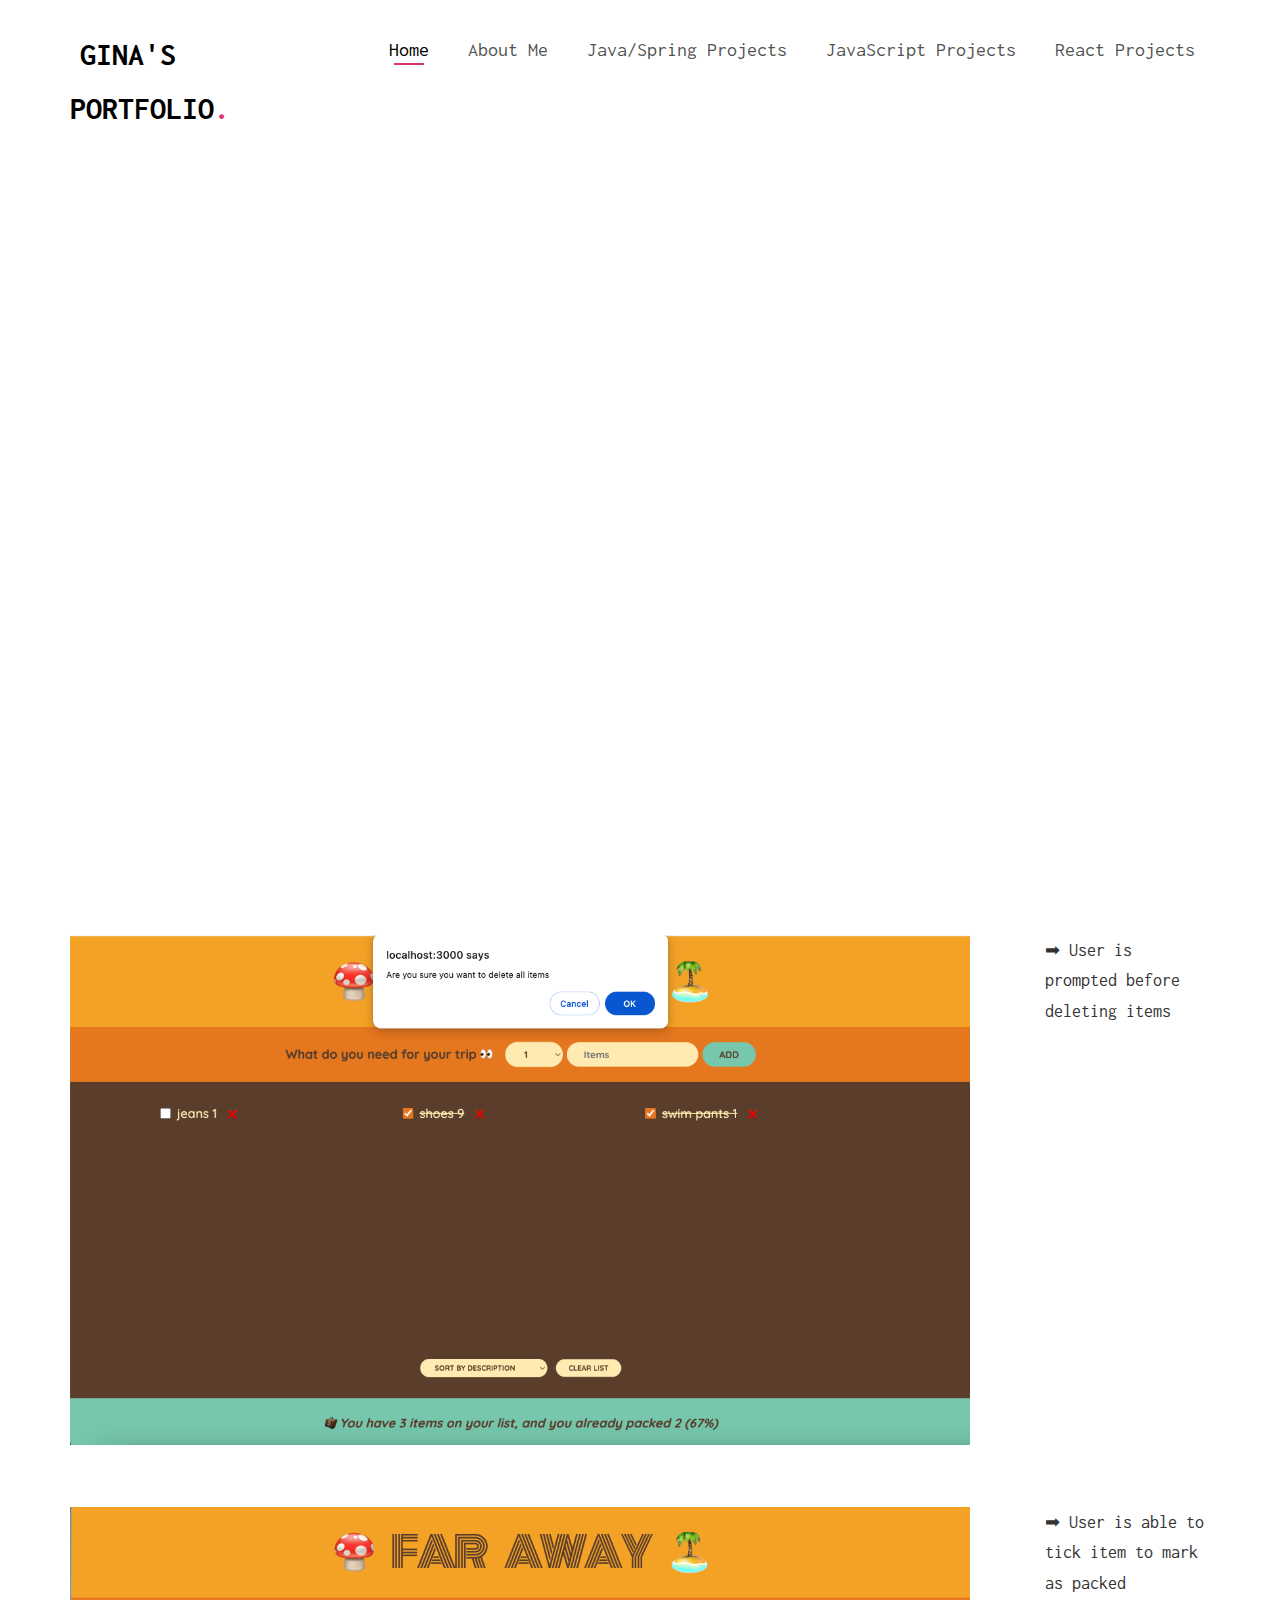
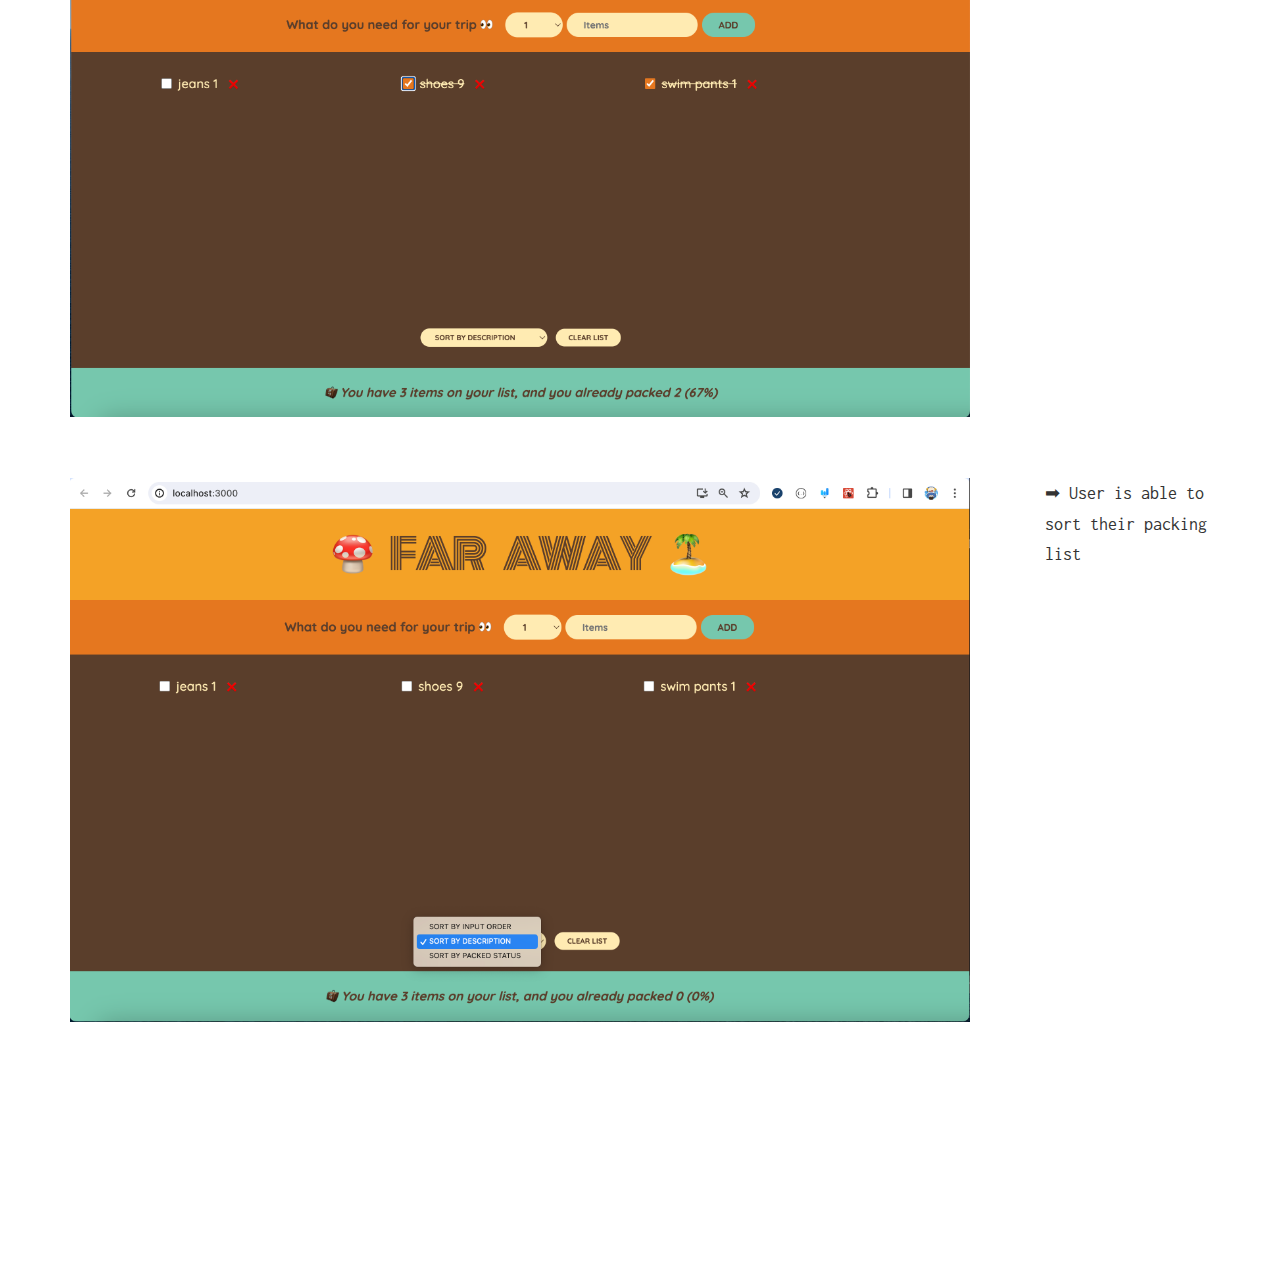
<file: packinglist.html>
<!DOCTYPE html>
<html>
  <head>
    <meta charset="utf-8" />
    <meta http-equiv="X-UA-Compatible" content="IE=edge" />
    <title>Gina's Portfolio</title>
    <meta name="viewport" content="width=device-width, initial-scale=1" />
    <meta
      name="description"
      content="Free HTML5 Website Template by freehtml5.co"
    />
    <meta
      name="keywords"
      content="free website templates, free html5, free template, free bootstrap, free website template, html5, css3, mobile first, responsive"
    />
    <meta name="author" content="freehtml5.co" />

    <!-- Facebook and Twitter integration -->
    <meta property="og:title" content="" />
    <meta property="og:image" content="" />
    <meta property="og:url" content="" />
    <meta property="og:site_name" content="" />
    <meta property="og:description" content="" />
    <meta name="twitter:title" content="" />
    <meta name="twitter:image" content="" />
    <meta name="twitter:url" content="" />
    <meta name="twitter:card" content="" />

    <!-- <link href="https://fonts.googleapis.com/css?family=Work+Sans:300,400,500,700,800" rel="stylesheet">	 -->
    <link
      href="https://fonts.googleapis.com/css?family=Inconsolata:400,700"
      rel="stylesheet"
    />

    <!-- Animate.css -->
    <link rel="stylesheet" href="css/animate.css" />
    <!-- Icomoon Icon Fonts-->
    <link rel="stylesheet" href="css/icomoon.css" />
    <!-- Bootstrap  -->
    <link rel="stylesheet" href="css/bootstrap.css" />
    <!-- Flexslider  -->
    <link rel="stylesheet" href="css/flexslider.css" />

    <!-- Theme style  -->
    <link rel="stylesheet" href="css/style.css" />

    <!-- Modernizr JS -->
    <script src="js/modernizr-2.6.2.min.js"></script>
    <!-- FOR IE9 below -->
    <!--[if lt IE 9]>
      <script src="js/respond.min.js"></script>
    <![endif]-->
  </head>
  <body>
    <div id="page">
      <nav class="fh5co-nav" role="navigation">
        <div class="top-menu">
          <div class="container">
            <div class="row">
              <div class="col-xs-1">
                <div id="fh5co-logo">
                  <a href="index.html">Gina's Portfolio<span>.</span></a>
                </div>
              </div>
              <div class="col-xs-11 text-right menu-1">
                <ul>
                  <li class="active"><a href="index.html">Home</a></li>
                  <li><a href="aboutme.html">About Me</a></li>
                  <li class="has-dropdown">
                    <a>Java/Spring Projects</a>
                    <ul class="dropdown">
                      <li><a href="bookstore.html">Bookstore Web App</a></li>
                      <li><a href="blog.html">Blog RestFul API</a></li>
                    </ul>
                  </li>
                  <li class="has-dropdown">
                    <a>JavaScript Projects</a>
                    <ul class="dropdown">
                      <li><a href="workout.html">Workout Tracker</a></li>
                      <li><a href="onlinebank.html">Online Bank</a></li>
                    </ul>
                  </li>
                  <li class="has-dropdown">
                    <a>React Projects</a>
                    <ul class="dropdown">
                      <li><a href="splitbill.html">Split Bill</a></li>
                      <li><a href="packinglist.html">Packing List</a></li>
                    </ul>
                  </li>
                </ul>
              </div>
            </div>
          </div>
        </div>
      </nav>

      <div id="fh5co-wireframe">
        <div class="container">
          <div class="row animate-box">
            <div class="col-md-8 col-md-offset-2 text-center fh5co-heading">
              <h2>Packing Your Travel Items</h2>
              <ul class="fh5co-social-icons">
                <li>
                  <a href="https://github.com/GinaXu99/travelreact/"
                    ><i class="icon-github"></i><span>Code</span></a
                  >
                </li>
                <!-- <li>
                  <a href="#"><i class="icon-youtube"></i></a>
                </li> -->
              </ul>
            </div>
          </div>
          <div class="row">
            <!-- <div class="col-md-5 animate-box">
					<div class="user-frame">
						<h3>Key Features</h3>
						<ul>
							<li>JWT token for HTTP Post Request</li>
							<li>Database Authentication to store user information</li>
						</ul>
					</div>
				</div> -->
            <div class="col-md-12 animate-box">
              <h3>What does this project do?</h3>
              <p>
                This project helps users to add/remove/delete/sort their
                travelling items. It acts like a tracking app while designed in
                retro style to provide nicer user experience.
              </p>
            </div>
          </div>
        </div>

        <div id="fh5co-portfolio">
          <div class="container">
            <div class="row animate-box">
              <div class="col-md-8 col-md-offset-2 text-center fh5co-heading">
                <h3>Selected UI Prints</h3>
                <!-- <p>Far far away, behind the word mountains, far from the countries Vokalia and Consonantia.</p> -->
              </div>
            </div>
            <div class="row">
              <div class="col-md-10">
                <img
                  src="images/travel1.png"
                  style="height: 100%; width: 900px"
                />
              </div>
              <div class="col-md-2">
                <p>➡ User is prompted before deleting items</p>
              </div>
            </div>
            <br />
            <br />
            <div class="row">
              <div class="col-md-10">
                <img
                  src="images/travel2.png"
                  style="height: 100%; width: 900px"
                />
              </div>
              <div class="col-md-2">
                <p>➡ User is able to tick item to mark as packed</p>
              </div>
            </div>
            <br />
            <br />
            <div class="row">
              <div class="col-md-10">
                <img
                  src="images/travel3.png"
                  style="height: 100%; width: 900px"
                />
              </div>
              <div class="col-md-2">
                <p>➡ User is able to sort their packing list</p>
              </div>
            </div>
          </div>
        </div>
      </div>
      <!-- jQuery -->
      <script src="js/jquery.min.js"></script>
      <!-- jQuery Easing -->
      <script src="js/jquery.easing.1.3.js"></script>
      <!-- Bootstrap -->
      <script src="js/bootstrap.min.js"></script>
      <!-- Waypoints -->
      <script src="js/jquery.waypoints.min.js"></script>
      <!-- Flexslider -->
      <script src="js/jquery.flexslider-min.js"></script>
      <!-- Main -->
      <script src="js/main.js"></script>
    </div>
  </body>
</html>
</file>
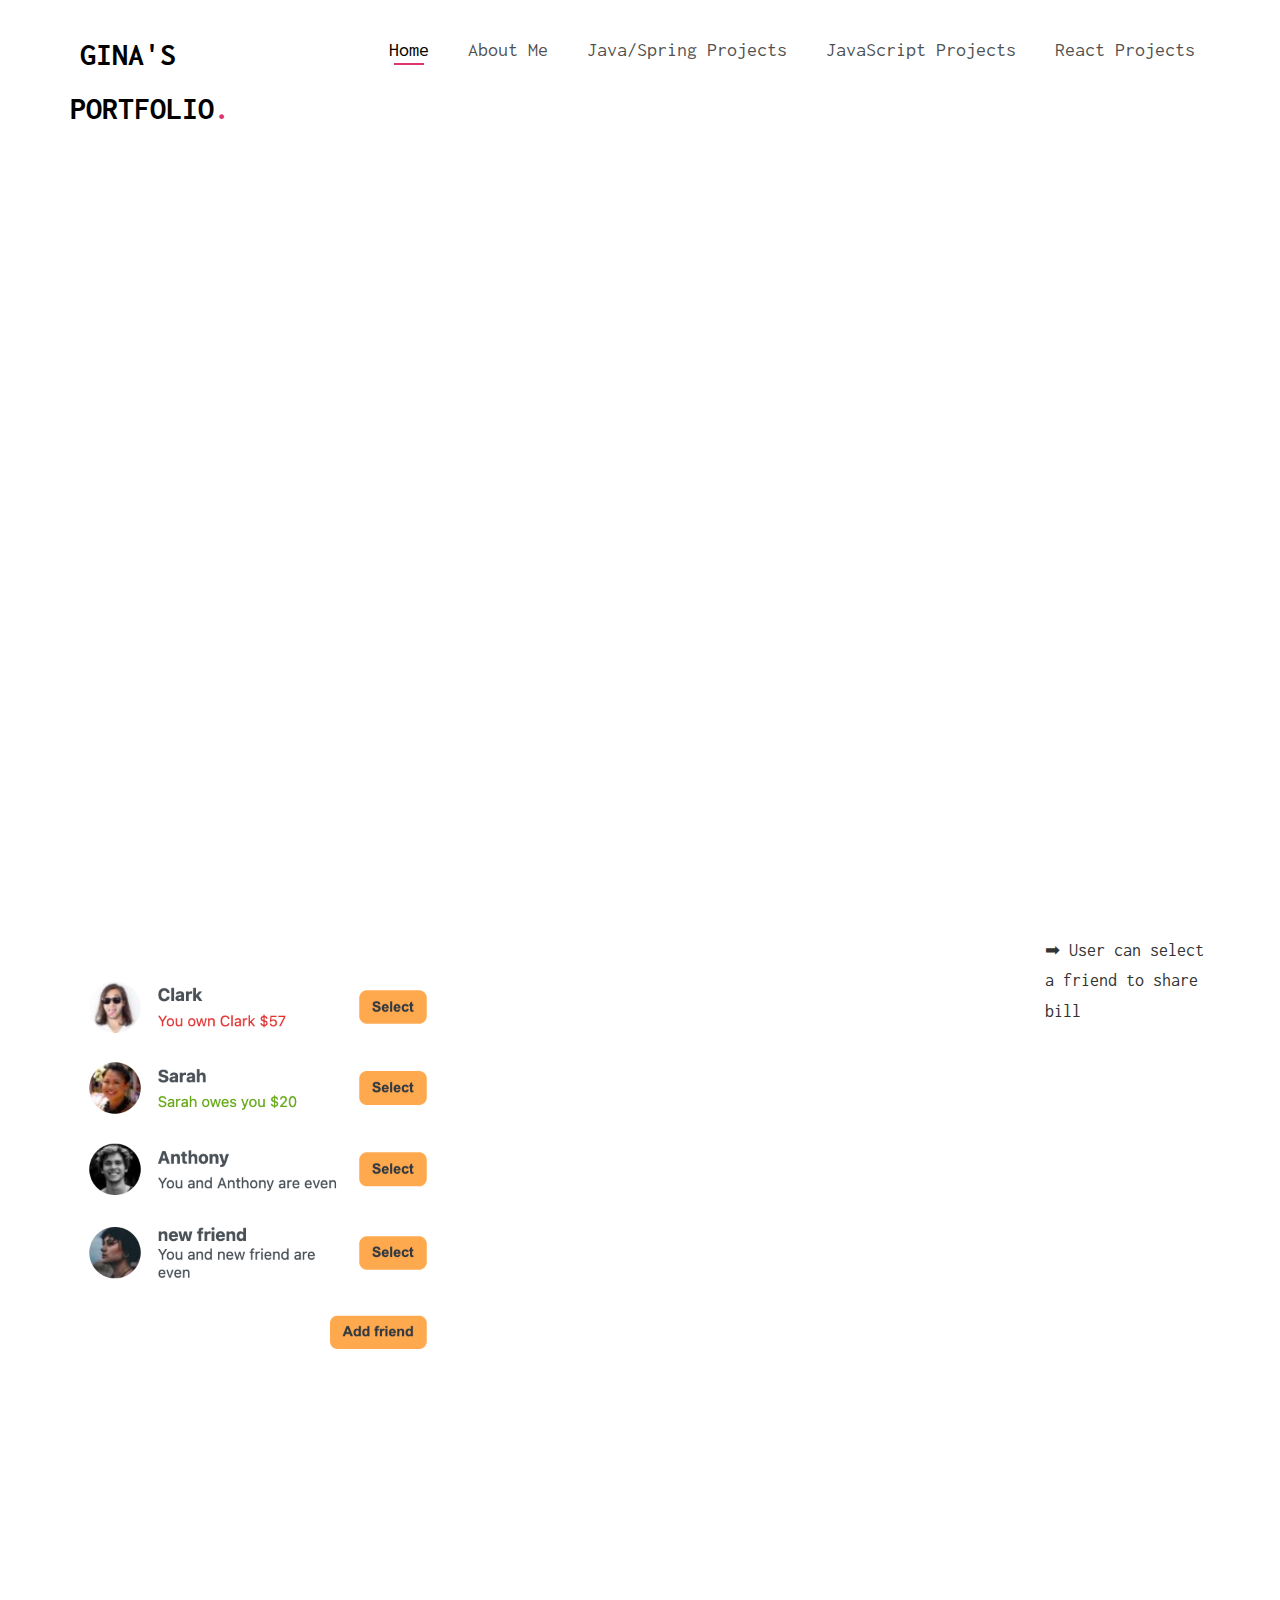
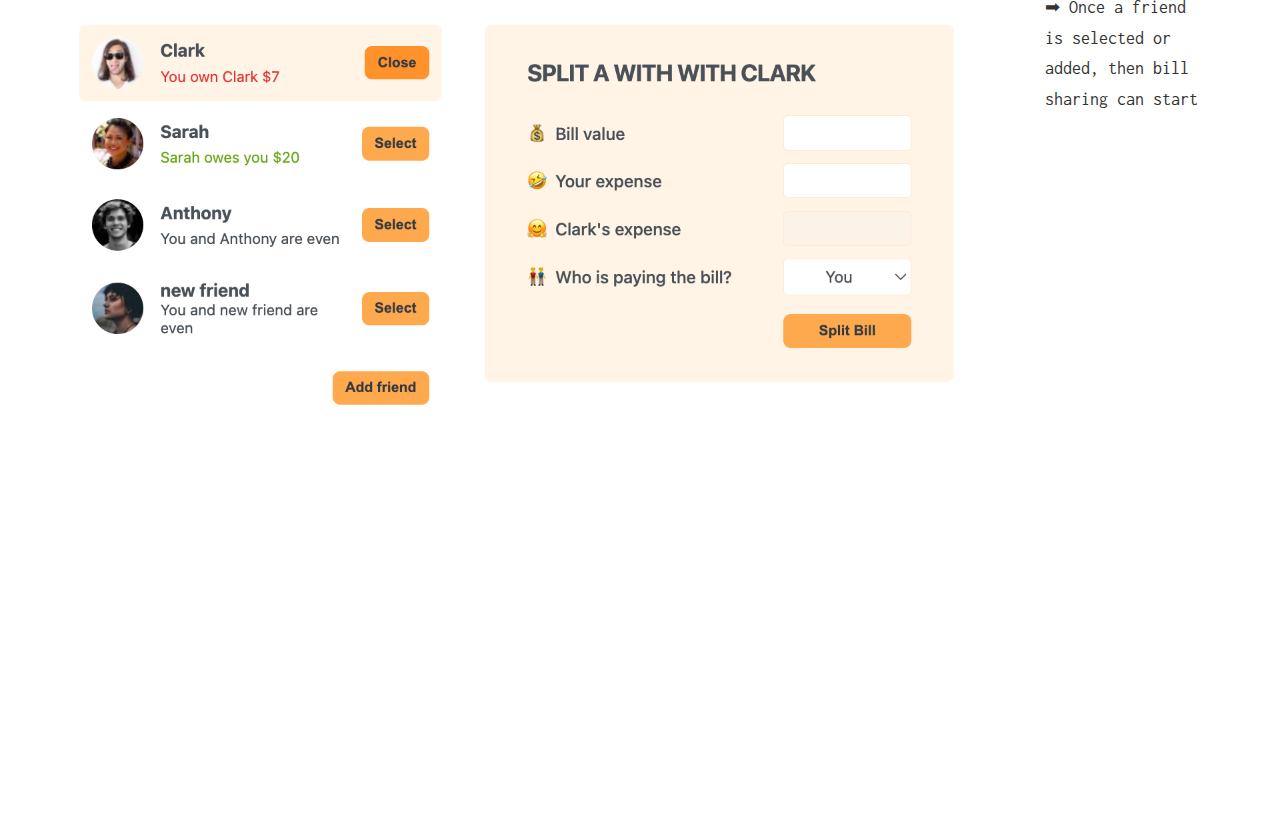
<file: splitbill.html>
<!DOCTYPE html>
<html>
  <head>
    <meta charset="utf-8" />
    <meta http-equiv="X-UA-Compatible" content="IE=edge" />
    <title>Gina's Portfolio</title>
    <meta name="viewport" content="width=device-width, initial-scale=1" />
    <meta
      name="description"
      content="Free HTML5 Website Template by freehtml5.co"
    />
    <meta
      name="keywords"
      content="free website templates, free html5, free template, free bootstrap, free website template, html5, css3, mobile first, responsive"
    />
    <meta name="author" content="freehtml5.co" />

    <!-- Facebook and Twitter integration -->
    <meta property="og:title" content="" />
    <meta property="og:image" content="" />
    <meta property="og:url" content="" />
    <meta property="og:site_name" content="" />
    <meta property="og:description" content="" />
    <meta name="twitter:title" content="" />
    <meta name="twitter:image" content="" />
    <meta name="twitter:url" content="" />
    <meta name="twitter:card" content="" />

    <!-- <link href="https://fonts.googleapis.com/css?family=Work+Sans:300,400,500,700,800" rel="stylesheet">	 -->
    <link
      href="https://fonts.googleapis.com/css?family=Inconsolata:400,700"
      rel="stylesheet"
    />

    <!-- Animate.css -->
    <link rel="stylesheet" href="css/animate.css" />
    <!-- Icomoon Icon Fonts-->
    <link rel="stylesheet" href="css/icomoon.css" />
    <!-- Bootstrap  -->
    <link rel="stylesheet" href="css/bootstrap.css" />
    <!-- Flexslider  -->
    <link rel="stylesheet" href="css/flexslider.css" />

    <!-- Theme style  -->
    <link rel="stylesheet" href="css/style.css" />

    <!-- Modernizr JS -->
    <script src="js/modernizr-2.6.2.min.js"></script>
    <!-- FOR IE9 below -->
    <!--[if lt IE 9]>
      <script src="js/respond.min.js"></script>
    <![endif]-->
  </head>
  <body>
    <div id="page">
      <nav class="fh5co-nav" role="navigation">
        <div class="top-menu">
          <div class="container">
            <div class="row">
              <div class="col-xs-1">
                <div id="fh5co-logo">
                  <a href="index.html">Gina's Portfolio<span>.</span></a>
                </div>
              </div>
              <div class="col-xs-11 text-right menu-1">
                <ul>
                  <li class="active"><a href="index.html">Home</a></li>
                  <li><a href="aboutme.html">About Me</a></li>
                  <li class="has-dropdown">
                    <a>Java/Spring Projects</a>
                    <ul class="dropdown">
                      <li><a href="bookstore.html">Bookstore Web App</a></li>
                      <li><a href="blog.html">Blog RestFul API</a></li>
                    </ul>
                  </li>
                  <li class="has-dropdown">
                    <a>JavaScript Projects</a>
                    <ul class="dropdown">
                      <li><a href="workout.html">Workout Tracker</a></li>
                      <li><a href="onlinebank.html">Online Bank</a></li>
                    </ul>
                  </li>
                  <li class="has-dropdown">
                    <a>React Projects</a>
                    <ul class="dropdown">
                      <li><a href="splitbill.html">Split Bill</a></li>
                      <li><a href="packinglist.html">Packing List</a></li>
                    </ul>
                  </li>
                </ul>
              </div>
            </div>
          </div>
        </div>
      </nav>
      <div id="fh5co-wireframe">
        <div class="container">
          <div class="row animate-box">
            <div class="col-md-8 col-md-offset-2 text-center fh5co-heading">
              <h2>Pick a friend to split bill</h2>
              <ul class="fh5co-social-icons">
                <li>
                  <a href="https://github.com/GinaXu99/splitbill/"
                    ><i class="icon-github"></i><span>Code</span></a
                  >
                </li>
                <!-- <li>
                  <a href="#"><i class="icon-youtube"></i></a>
                </li> -->
              </ul>
            </div>
          </div>
          <div class="row">
            <!-- <div class="col-md-5 animate-box">
					<div class="user-frame">
						<h3>Key Features</h3>
						<ul>
							<li>JWT token for HTTP Post Request</li>
							<li>Database Authentication to store user information</li>
						</ul>
					</div>
				</div> -->
            <div class="col-md-12 animate-box">
              <h3>What is this project about?</h3>
              <p>
                This small project built with React allows users to either
                select an existing friend from their friend list, or add a new
                friend to split bill with. Bill amount will be calculated
                accordingly based on previous bill histories.
              </p>
            </div>
          </div>
        </div>

        <div id="fh5co-portfolio">
          <div class="container">
            <div class="row animate-box">
              <div class="col-md-8 col-md-offset-2 text-center fh5co-heading">
                <h3>Selected UI Prints</h3>
                <!-- <p>Far far away, behind the word mountains, far from the countries Vokalia and Consonantia.</p> -->
              </div>
            </div>
            <div class="row">
              <div class="col-md-10">
                <img
                  src="images/splitbill1.png"
                  style="height: 100%; width: 900px"
                />
              </div>
              <div class="col-md-2">
                <p>➡ User can select a friend to share bill</p>
              </div>
            </div>
            <br />
            <br />
            <div class="row">
              <div class="col-md-10">
                <img
                  src="images/splitbill3.png"
                  style="height: 100%; width: 900px"
                />
              </div>
              <div class="col-md-2">
                <p>
                  ➡ Once a friend is selected or added, then bill sharing can
                  start
                </p>
              </div>
            </div>
          </div>
        </div>
      </div>
      <!-- jQuery -->
      <script src="js/jquery.min.js"></script>
      <!-- jQuery Easing -->
      <script src="js/jquery.easing.1.3.js"></script>
      <!-- Bootstrap -->
      <script src="js/bootstrap.min.js"></script>
      <!-- Waypoints -->
      <script src="js/jquery.waypoints.min.js"></script>
      <!-- Flexslider -->
      <script src="js/jquery.flexslider-min.js"></script>
      <!-- Main -->
      <script src="js/main.js"></script>
    </div>
  </body>
</html>
</file>
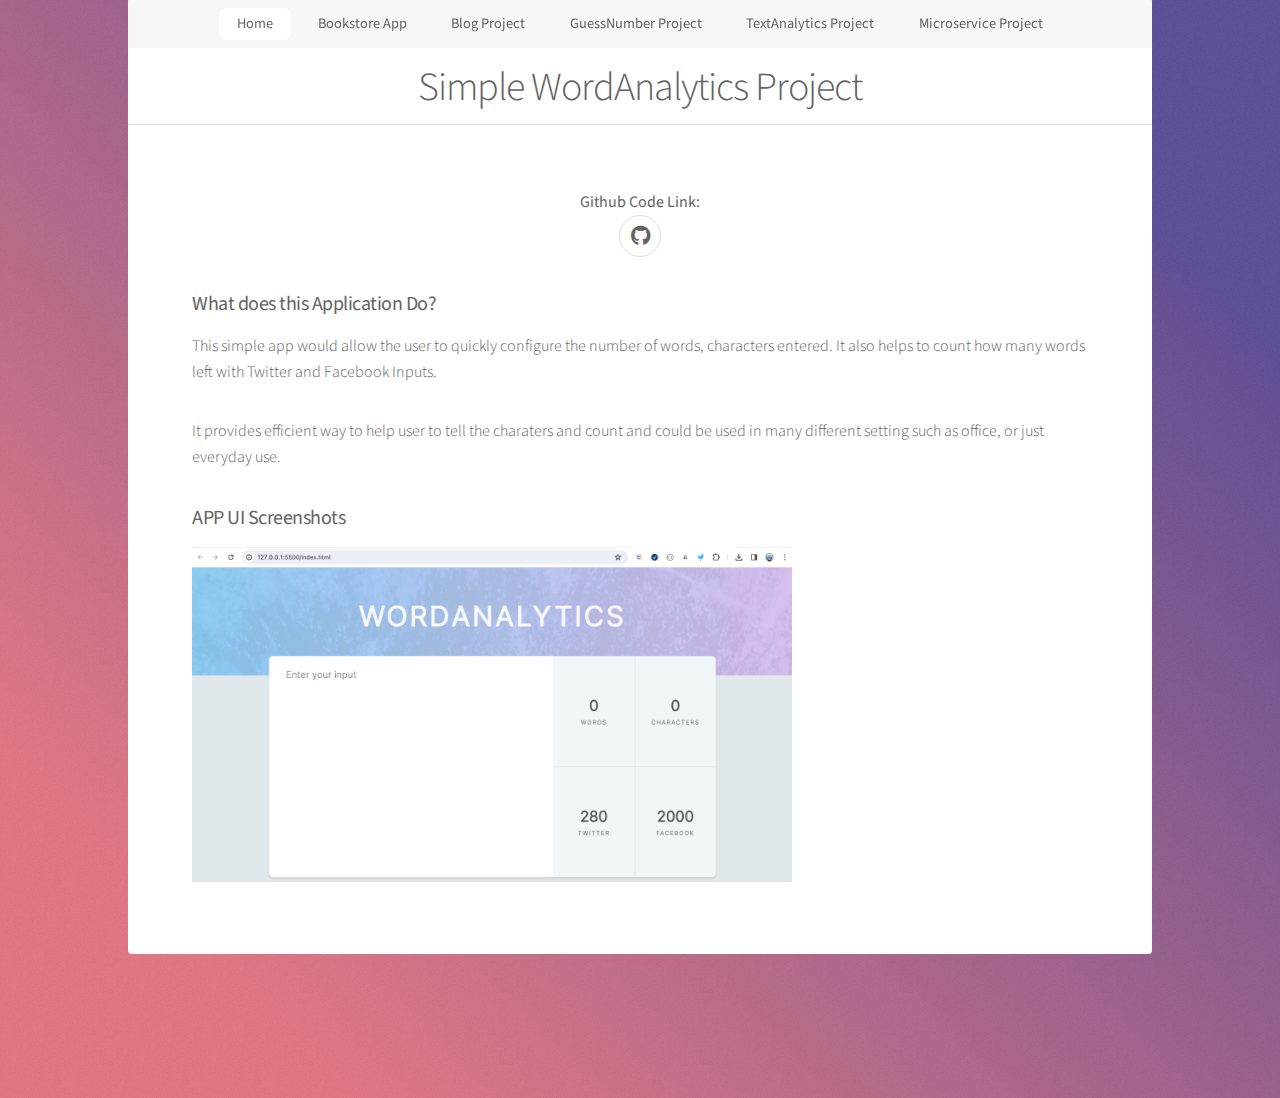
<file: textanalytics.html>
<!DOCTYPE html>
<!--
	Stellar by HTML5 UP
	html5up.net | @ajlkn
	Free for personal and commercial use under the CCA 3.0 license (html5up.net/license)
-->
<html>
  <head>
    <title>Gina's Portfolio</title>
    <meta charset="utf-8" />
    <meta
      name="viewport"
      content="width=device-width, initial-scale=1, user-scalable=no"
    />
    <link rel="stylesheet" href="assets/css/main.css" />
    <noscript>
      <link rel="stylesheet" href="assets/css/noscript.css" />
    </noscript>
  </head>

  <body class="is-preload">
    <div id="wrapper">
      <!-- Nav -->
      <nav id="nav">
        <ul>
          <li>
            <strong><a href="index.html" class="active">Home</a></strong>
          </li>
          <li>
            <strong><a href="bookstore.html">Bookstore App</a></strong>
          </li>
          <li>
            <strong><a href="blog.html">Blog Project</a></strong>
          </li>
          <li>
            <strong><a href="guessgame.html">GuessNumber Project</a></strong>
          </li>
          <li>
            <strong
              ><a href="textanalytics.html">TextAnalytics Project</a></strong
            >
          </li>
          <li>
            <strong
              ><a href="microservice.html">Microservice Project</a></strong
            >
          </li>
        </ul>
      </nav>
    </div>
    <!-- Wrapper -->
    <div id="wrapper">
      <!-- Main -->
      <div id="main">
        <!-- Header -->
        <header id="header">
          <h1>Simple WordAnalytics Project</h1>
        </header>
        <!-- Content -->
        <section id="content" class="main">
          <span class="image main"> </span>

          <div class="content" style="text-align: center">
            <strong>Github Code Link: </strong> <br />
            <a
              href="https://github.com/GinaXu99/textinput_project/"
              class="icon brands fa-github alt"
            ></a>
          </div>

          <p></p>
          <h3><strong>What does this Application Do?</strong></h3>
          <p>
            This simple app would allow the user to quickly configure the number
            of words, characters entered. It also helps to count how many words
            left with Twitter and Facebook Inputs.
          </p>
          <p>
            It provides efficient way to help user to tell the charaters and
            count and could be used in many different setting such as office, or
            just everyday use.
          </p>

          <h3><strong>APP UI Screenshots</strong></h3>
          <img src="images/js_app.png" style="width: 600px" />

          <p></p>
        </section>
      </div>

      <!-- Footer -->
      <footer id="footer"></footer>
    </div>

    <!-- Scripts -->
    <script src="assets/js/jquery.min.js"></script>
    <script src="assets/js/jquery.scrollex.min.js"></script>
    <script src="assets/js/jquery.scrolly.min.js"></script>
    <script src="assets/js/browser.min.js"></script>
    <script src="assets/js/breakpoints.min.js"></script>
    <script src="assets/js/util.js"></script>
    <script src="assets/js/main.js"></script>
  </body>
</html>
</file>
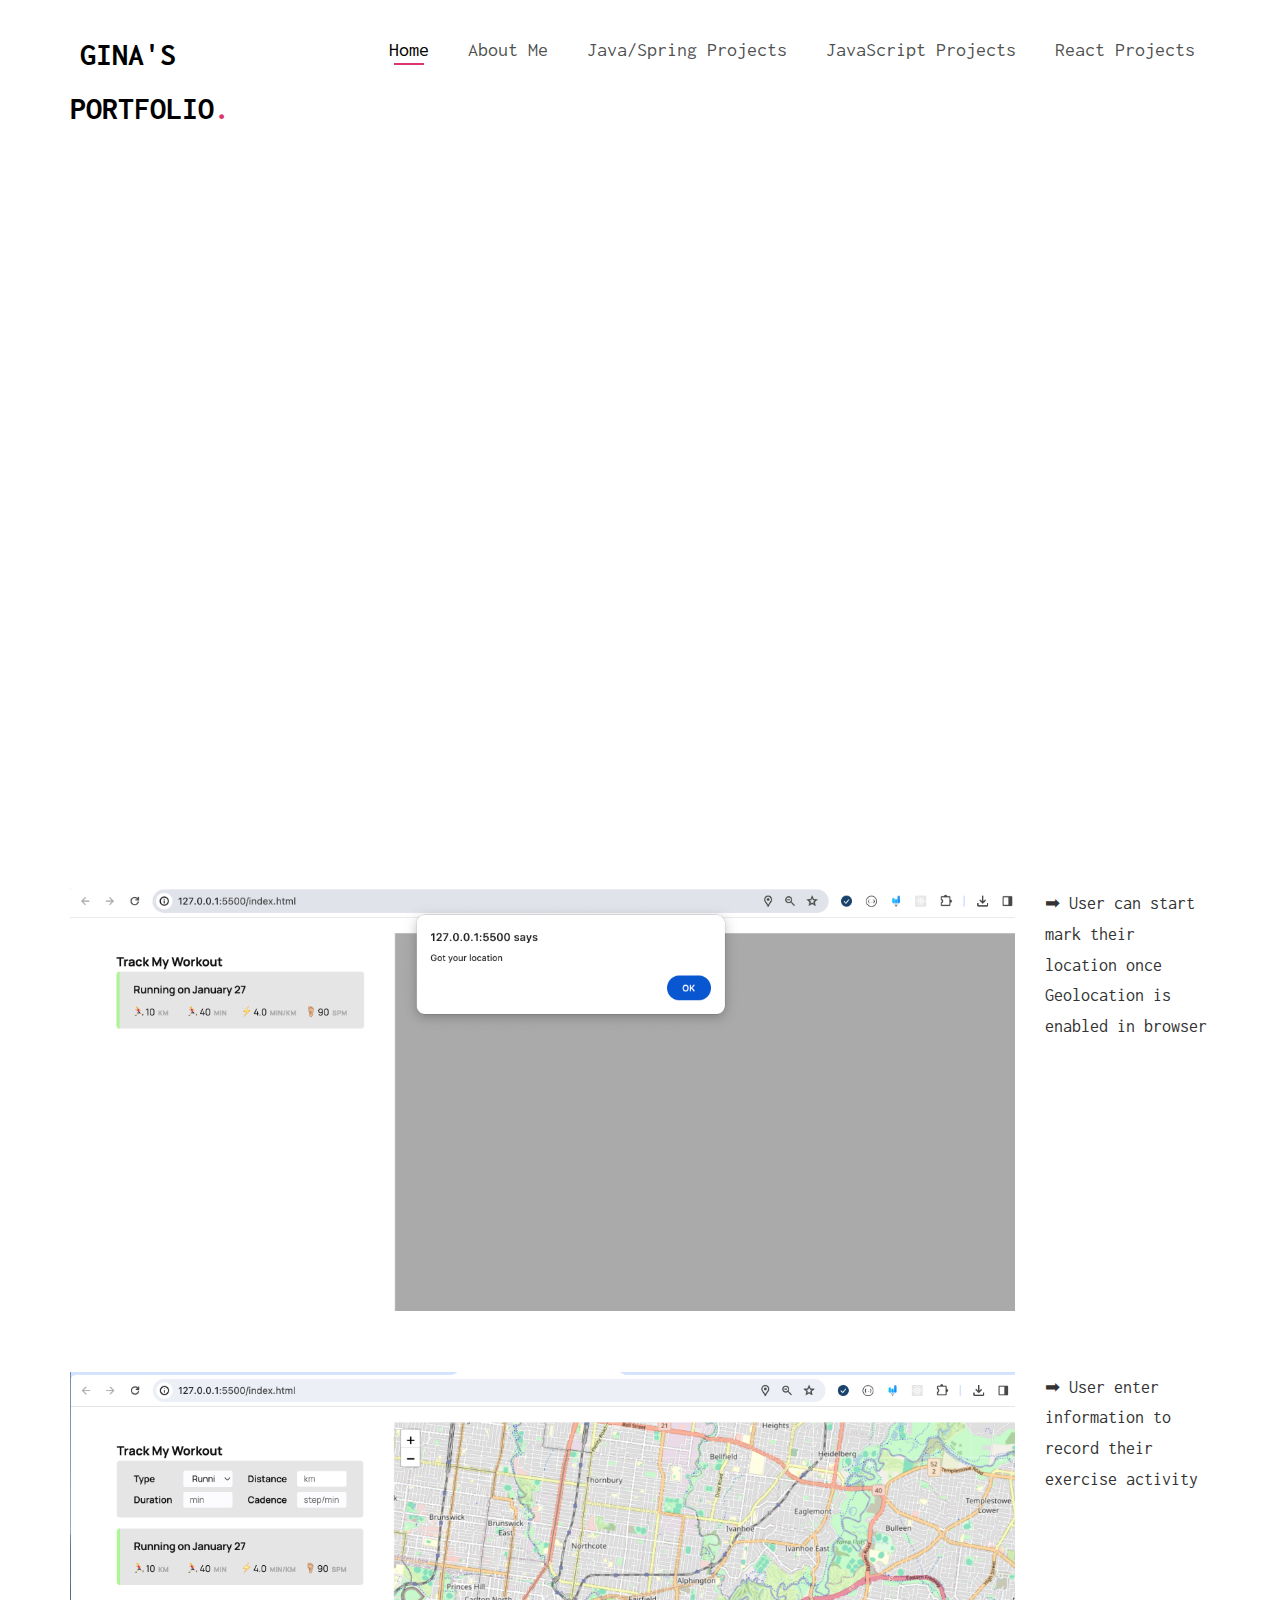
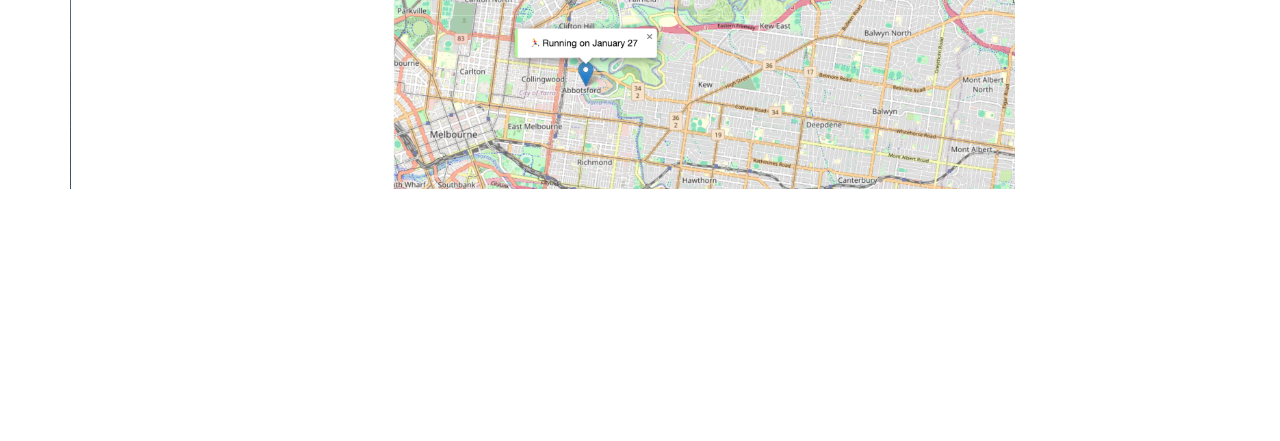
<file: workout.html>
<!DOCTYPE html>
<html>
  <head>
    <meta charset="utf-8" />
    <meta http-equiv="X-UA-Compatible" content="IE=edge" />
    <title>Gina's Portfolio</title>
    <meta name="viewport" content="width=device-width, initial-scale=1" />
    <meta
      name="description"
      content="Free HTML5 Website Template by freehtml5.co"
    />
    <meta
      name="keywords"
      content="free website templates, free html5, free template, free bootstrap, free website template, html5, css3, mobile first, responsive"
    />
    <meta name="author" content="freehtml5.co" />

    <!-- Facebook and Twitter integration -->
    <meta property="og:title" content="" />
    <meta property="og:image" content="" />
    <meta property="og:url" content="" />
    <meta property="og:site_name" content="" />
    <meta property="og:description" content="" />
    <meta name="twitter:title" content="" />
    <meta name="twitter:image" content="" />
    <meta name="twitter:url" content="" />
    <meta name="twitter:card" content="" />

    <!-- <link href="https://fonts.googleapis.com/css?family=Work+Sans:300,400,500,700,800" rel="stylesheet">	 -->
    <link
      href="https://fonts.googleapis.com/css?family=Inconsolata:400,700"
      rel="stylesheet"
    />

    <!-- Animate.css -->
    <link rel="stylesheet" href="css/animate.css" />
    <!-- Icomoon Icon Fonts-->
    <link rel="stylesheet" href="css/icomoon.css" />
    <!-- Bootstrap  -->
    <link rel="stylesheet" href="css/bootstrap.css" />
    <!-- Flexslider  -->
    <link rel="stylesheet" href="css/flexslider.css" />

    <!-- Theme style  -->
    <link rel="stylesheet" href="css/style.css" />

    <!-- Modernizr JS -->
    <script src="js/modernizr-2.6.2.min.js"></script>
    <!-- FOR IE9 below -->
    <!--[if lt IE 9]>
      <script src="js/respond.min.js"></script>
    <![endif]-->
  </head>
  <body>
    <div id="page">
      <nav class="fh5co-nav" role="navigation">
        <div class="top-menu">
          <div class="container">
            <div class="row">
              <div class="col-xs-1">
                <div id="fh5co-logo">
                  <a href="index.html">Gina's Portfolio<span>.</span></a>
                </div>
              </div>
              <div class="col-xs-11 text-right menu-1">
                <ul>
                  <li class="active"><a href="index.html">Home</a></li>
                  <li><a href="aboutme.html">About Me</a></li>
                  <li class="has-dropdown">
                    <a>Java/Spring Projects</a>
                    <ul class="dropdown">
                      <li><a href="bookstore.html">Bookstore Web App</a></li>
                      <li><a href="blog.html">Blog RestFul API</a></li>
                    </ul>
                  </li>
                  <li class="has-dropdown">
                    <a>JavaScript Projects</a>
                    <ul class="dropdown">
                      <li><a href="workout.html">Workout Tracker</a></li>
                      <li><a href="onlinebank.html">Online Bank</a></li>
                    </ul>
                  </li>
                  <li class="has-dropdown">
                    <a>React Projects</a>
                    <ul class="dropdown">
                      <li><a href="splitbill.html">Split Bill</a></li>
                      <li><a href="packinglist.html">Packing List</a></li>
                    </ul>
                  </li>
                </ul>
              </div>
            </div>
          </div>
        </div>
      </nav>

      <div id="fh5co-wireframe">
        <div class="container">
          <div class="row animate-box">
            <div class="col-md-8 col-md-offset-2 text-center fh5co-heading">
              <h2>Workout Tracker</h2>
              <ul class="fh5co-social-icons">
                <li>
                  <a href="https://github.com/GinaXu99/workoutmarker/"
                    ><i class="icon-github"></i><span>Code</span></a
                  >
                </li>
                <li>
                  <a
                    href="https://www.youtube.com/watch?v=4n6nBQbS10Y&list=PL5GXkZo5AEwcEFVkkpVeGB-afdbgcQB36/"
                    ><i class="icon-youtube"></i><span>Demo</span></a
                  >
                </li>
              </ul>
            </div>
          </div>
          <div class="row">
            <!-- <div class="col-md-5 animate-box">
					<div class="user-frame">
						<h3>Key Features</h3>
						<ul>
							<li>JWT token for HTTP Post Request</li>
							<li>Database Authentication to store user information</li>
						</ul>
					</div>
				</div> -->
            <div class="col-md-12 animate-box">
              <p>
                Exercise Tracker allows users to add exercise record based on
                their location using <strong>Geolocation API</strong> , it also
                allows user to track these exercise records based on the data
                stored in <strong>Local Storage</strong> within browser.
              </p>
            </div>
          </div>
        </div>

        <div id="fh5co-portfolio">
          <div class="container">
            <div class="row animate-box">
              <div class="col-md-8 col-md-offset-2 text-center fh5co-heading">
                <h3>Selected User Interface Prints</h3>
                <!-- <p>Far far away, behind the word mountains, far from the countries Vokalia and Consonantia.</p> -->
              </div>
            </div>
            <div class="row">
              <div class="col-md-10">
                <img
                  src="images/workout_2.png"
                  style="height: 100%; width: 100%"
                />
              </div>
              <div class="col-md-2">
                <p>
                  ➡ User can start mark their location once Geolocation is
                  enabled in browser
                </p>
              </div>
            </div>
            <br />
            <br />
            <div class="row">
              <div class="col-md-10">
                <img
                  src="images/workout_1.png"
                  style="height: 100%; width: 100%"
                />
              </div>
              <div class="col-md-2">
                <p>
                  ➡ User enter information to record their exercise activity
                </p>
              </div>
            </div>
          </div>
        </div>
      </div>
      <!-- jQuery -->
      <script src="js/jquery.min.js"></script>
      <!-- jQuery Easing -->
      <script src="js/jquery.easing.1.3.js"></script>
      <!-- Bootstrap -->
      <script src="js/bootstrap.min.js"></script>
      <!-- Waypoints -->
      <script src="js/jquery.waypoints.min.js"></script>
      <!-- Flexslider -->
      <script src="js/jquery.flexslider-min.js"></script>
      <!-- Main -->
      <script src="js/main.js"></script>
    </div>
  </body>
</html>
</file>
<file: css/icomoon.css>
@font-face {
    font-family: 'icomoon';
    src:    url('fonts/icomoon.eot?1oniuf');
    src:    url('fonts/icomoon.eot?1oniuf#iefix') format('embedded-opentype'),
        url('fonts/icomoon.ttf?1oniuf') format('truetype'),
        url('fonts/icomoon.woff?1oniuf') format('woff'),
        url('fonts/icomoon.svg?1oniuf#icomoon') format('svg');
    font-weight: normal;
    font-style: normal;
}

[class^="icon-"], [class*=" icon-"] {
    /* use !important to prevent issues with browser extensions that change fonts */
    font-family: 'icomoon' !important;
    speak: none;
    font-style: normal;
    font-weight: normal;
    font-variant: normal;
    text-transform: none;
    line-height: 1;

    /* Better Font Rendering =========== */
    -webkit-font-smoothing: antialiased;
    -moz-osx-font-smoothing: grayscale;
}

.icon-mobile:before {
    content: "\e000";
}
.icon-laptop:before {
    content: "\e001";
}
.icon-desktop:before {
    content: "\e002";
}
.icon-tablet:before {
    content: "\e003";
}
.icon-phone:before {
    content: "\e004";
}
.icon-document:before {
    content: "\e005";
}
.icon-documents:before {
    content: "\e006";
}
.icon-search:before {
    content: "\e007";
}
.icon-clipboard:before {
    content: "\e008";
}
.icon-newspaper:before {
    content: "\e009";
}
.icon-notebook:before {
    content: "\e00a";
}
.icon-book-open:before {
    content: "\e00b";
}
.icon-browser:before {
    content: "\e00c";
}
.icon-calendar:before {
    content: "\e00d";
}
.icon-presentation:before {
    content: "\e00e";
}
.icon-picture:before {
    content: "\e00f";
}
.icon-pictures:before {
    content: "\e010";
}
.icon-video:before {
    content: "\e011";
}
.icon-camera:before {
    content: "\e012";
}
.icon-printer:before {
    content: "\e013";
}
.icon-toolbox:before {
    content: "\e014";
}
.icon-briefcase:before {
    content: "\e015";
}
.icon-wallet:before {
    content: "\e016";
}
.icon-gift:before {
    content: "\e017";
}
.icon-bargraph:before {
    content: "\e018";
}
.icon-grid:before {
    content: "\e019";
}
.icon-expand:before {
    content: "\e01a";
}
.icon-focus:before {
    content: "\e01b";
}
.icon-edit:before {
    content: "\e01c";
}
.icon-adjustments:before {
    content: "\e01d";
}
.icon-ribbon:before {
    content: "\e01e";
}
.icon-hourglass:before {
    content: "\e01f";
}
.icon-lock:before {
    content: "\e020";
}
.icon-megaphone:before {
    content: "\e021";
}
.icon-shield:before {
    content: "\e022";
}
.icon-trophy:before {
    content: "\e023";
}
.icon-flag:before {
    content: "\e024";
}
.icon-map:before {
    content: "\e025";
}
.icon-puzzle:before {
    content: "\e026";
}
.icon-basket:before {
    content: "\e027";
}
.icon-envelope:before {
    content: "\e028";
}
.icon-streetsign:before {
    content: "\e029";
}
.icon-telescope:before {
    content: "\e02a";
}
.icon-gears:before {
    content: "\e02b";
}
.icon-key:before {
    content: "\e02c";
}
.icon-paperclip:before {
    content: "\e02d";
}
.icon-attachment:before {
    content: "\e02e";
}
.icon-pricetags:before {
    content: "\e02f";
}
.icon-lightbulb:before {
    content: "\e030";
}
.icon-layers:before {
    content: "\e031";
}
.icon-pencil:before {
    content: "\e032";
}
.icon-tools:before {
    content: "\e033";
}
.icon-tools-2:before {
    content: "\e034";
}
.icon-scissors:before {
    content: "\e035";
}
.icon-paintbrush:before {
    content: "\e036";
}
.icon-magnifying-glass:before {
    content: "\e037";
}
.icon-circle-compass:before {
    content: "\e038";
}
.icon-linegraph:before {
    content: "\e039";
}
.icon-mic:before {
    content: "\e03a";
}
.icon-strategy:before {
    content: "\e03b";
}
.icon-beaker:before {
    content: "\e03c";
}
.icon-caution:before {
    content: "\e03d";
}
.icon-recycle:before {
    content: "\e03e";
}
.icon-anchor:before {
    content: "\e03f";
}
.icon-profile-male:before {
    content: "\e040";
}
.icon-profile-female:before {
    content: "\e041";
}
.icon-bike:before {
    content: "\e042";
}
.icon-wine:before {
    content: "\e043";
}
.icon-hotairballoon:before {
    content: "\e044";
}
.icon-globe:before {
    content: "\e045";
}
.icon-genius:before {
    content: "\e046";
}
.icon-map-pin:before {
    content: "\e047";
}
.icon-dial:before {
    content: "\e048";
}
.icon-chat:before {
    content: "\e049";
}
.icon-heart:before {
    content: "\e04a";
}
.icon-cloud:before {
    content: "\e04b";
}
.icon-upload:before {
    content: "\e04c";
}
.icon-download:before {
    content: "\e04d";
}
.icon-target:before {
    content: "\e04e";
}
.icon-hazardous:before {
    content: "\e04f";
}
.icon-piechart:before {
    content: "\e050";
}
.icon-speedometer:before {
    content: "\e051";
}
.icon-global:before {
    content: "\e052";
}
.icon-compass:before {
    content: "\e053";
}
.icon-lifesaver:before {
    content: "\e054";
}
.icon-clock:before {
    content: "\e055";
}
.icon-aperture:before {
    content: "\e056";
}
.icon-quote:before {
    content: "\e057";
}
.icon-scope:before {
    content: "\e058";
}
.icon-alarmclock:before {
    content: "\e059";
}
.icon-refresh:before {
    content: "\e05a";
}
.icon-happy:before {
    content: "\e05b";
}
.icon-sad:before {
    content: "\e05c";
}
.icon-facebook:before {
    content: "\e05d";
}
.icon-twitter:before {
    content: "\e05e";
}
.icon-googleplus:before {
    content: "\e05f";
}
.icon-rss:before {
    content: "\e060";
}
.icon-tumblr:before {
    content: "\e061";
}
.icon-linkedin:before {
    content: "\e062";
}
.icon-dribbble:before {
    content: "\e063";
}
.icon-box2:before {
    content: "\ea82";
}
.icon-write:before {
    content: "\ea83";
}
.icon-clock2:before {
    content: "\ea84";
}
.icon-reply2:before {
    content: "\ea85";
}
.icon-reply-all2:before {
    content: "\ea86";
}
.icon-forward2:before {
    content: "\ea87";
}
.icon-flag2:before {
    content: "\ea88";
}
.icon-search2:before {
    content: "\ea89";
}
.icon-trash2:before {
    content: "\ea8a";
}
.icon-envelope2:before {
    content: "\ea8b";
}
.icon-bubble:before {
    content: "\ea8c";
}
.icon-bubbles:before {
    content: "\ea8d";
}
.icon-user2:before {
    content: "\ea8e";
}
.icon-users2:before {
    content: "\ea8f";
}
.icon-cloud2:before {
    content: "\ea90";
}
.icon-download2:before {
    content: "\ea91";
}
.icon-upload2:before {
    content: "\ea92";
}
.icon-rain:before {
    content: "\ea93";
}
.icon-sun:before {
    content: "\ea94";
}
.icon-moon2:before {
    content: "\ea95";
}
.icon-bell2:before {
    content: "\ea96";
}
.icon-folder2:before {
    content: "\ea97";
}
.icon-pin2:before {
    content: "\ea98";
}
.icon-sound2:before {
    content: "\ea99";
}
.icon-microphone:before {
    content: "\ea9a";
}
.icon-camera2:before {
    content: "\ea9b";
}
.icon-image2:before {
    content: "\ea9c";
}
.icon-cog2:before {
    content: "\ea9d";
}
.icon-calendar2:before {
    content: "\ea9e";
}
.icon-book2:before {
    content: "\ea9f";
}
.icon-map-marker:before {
    content: "\eaa0";
}
.icon-store:before {
    content: "\eaa1";
}
.icon-support:before {
    content: "\eaa2";
}
.icon-tag2:before {
    content: "\eaa3";
}
.icon-heart2:before {
    content: "\eaa4";
}
.icon-video-camera:before {
    content: "\eaa5";
}
.icon-trophy2:before {
    content: "\eaa6";
}
.icon-cart:before {
    content: "\eaa7";
}
.icon-eye2:before {
    content: "\eaa8";
}
.icon-cancel:before {
    content: "\eaa9";
}
.icon-chart:before {
    content: "\eaaa";
}
.icon-target2:before {
    content: "\eaab";
}
.icon-printer2:before {
    content: "\eaac";
}
.icon-location2:before {
    content: "\eaad";
}
.icon-bookmark2:before {
    content: "\eaae";
}
.icon-monitor:before {
    content: "\eaaf";
}
.icon-cross2:before {
    content: "\eab0";
}
.icon-plus2:before {
    content: "\eab1";
}
.icon-left:before {
    content: "\eab2";
}
.icon-up:before {
    content: "\eab3";
}
.icon-browser2:before {
    content: "\eab4";
}
.icon-windows:before {
    content: "\eab5";
}
.icon-switch2:before {
    content: "\eab6";
}
.icon-dashboard:before {
    content: "\eab7";
}
.icon-play:before {
    content: "\eab8";
}
.icon-fast-forward:before {
    content: "\eab9";
}
.icon-next:before {
    content: "\eaba";
}
.icon-refresh2:before {
    content: "\eabb";
}
.icon-film:before {
    content: "\eabc";
}
.icon-home2:before {
    content: "\eabd";
}
.icon-add-to-list:before {
    content: "\e901";
}
.icon-classic-computer:before {
    content: "\e902";
}
.icon-controller-fast-backward:before {
    content: "\e903";
}
.icon-creative-commons-attribution:before {
    content: "\e904";
}
.icon-creative-commons-noderivs:before {
    content: "\e905";
}
.icon-creative-commons-noncommercial-eu:before {
    content: "\e906";
}
.icon-creative-commons-noncommercial-us:before {
    content: "\e907";
}
.icon-creative-commons-public-domain:before {
    content: "\e908";
}
.icon-creative-commons-remix:before {
    content: "\e909";
}
.icon-creative-commons-share:before {
    content: "\e90a";
}
.icon-creative-commons-sharealike:before {
    content: "\e90b";
}
.icon-creative-commons:before {
    content: "\e90c";
}
.icon-document-landscape:before {
    content: "\e90d";
}
.icon-remove-user:before {
    content: "\e90e";
}
.icon-warning:before {
    content: "\e90f";
}
.icon-arrow-bold-down:before {
    content: "\e910";
}
.icon-arrow-bold-left:before {
    content: "\e911";
}
.icon-arrow-bold-right:before {
    content: "\e912";
}
.icon-arrow-bold-up:before {
    content: "\e913";
}
.icon-arrow-down:before {
    content: "\e914";
}
.icon-arrow-left:before {
    content: "\e915";
}
.icon-arrow-long-down:before {
    content: "\e916";
}
.icon-arrow-long-left:before {
    content: "\e917";
}
.icon-arrow-long-right:before {
    content: "\e918";
}
.icon-arrow-long-up:before {
    content: "\e919";
}
.icon-arrow-right:before {
    content: "\e91a";
}
.icon-arrow-up:before {
    content: "\e91b";
}
.icon-arrow-with-circle-down:before {
    content: "\e91c";
}
.icon-arrow-with-circle-left:before {
    content: "\e91d";
}
.icon-arrow-with-circle-right:before {
    content: "\e91e";
}
.icon-arrow-with-circle-up:before {
    content: "\e91f";
}
.icon-bookmark:before {
    content: "\e920";
}
.icon-bookmarks:before {
    content: "\e921";
}
.icon-chevron-down:before {
    content: "\e922";
}
.icon-chevron-left:before {
    content: "\e923";
}
.icon-chevron-right:before {
    content: "\e924";
}
.icon-chevron-small-down:before {
    content: "\e925";
}
.icon-chevron-small-left:before {
    content: "\e926";
}
.icon-chevron-small-right:before {
    content: "\e927";
}
.icon-chevron-small-up:before {
    content: "\e928";
}
.icon-chevron-thin-down:before {
    content: "\e929";
}
.icon-chevron-thin-left:before {
    content: "\e92a";
}
.icon-chevron-thin-right:before {
    content: "\e92b";
}
.icon-chevron-thin-up:before {
    content: "\e92c";
}
.icon-chevron-up:before {
    content: "\e92d";
}
.icon-chevron-with-circle-down:before {
    content: "\e92e";
}
.icon-chevron-with-circle-left:before {
    content: "\e92f";
}
.icon-chevron-with-circle-right:before {
    content: "\e930";
}
.icon-chevron-with-circle-up:before {
    content: "\e931";
}
.icon-cloud3:before {
    content: "\e932";
}
.icon-controller-fast-forward:before {
    content: "\e933";
}
.icon-controller-jump-to-start:before {
    content: "\e934";
}
.icon-controller-next:before {
    content: "\e935";
}
.icon-controller-paus:before {
    content: "\e936";
}
.icon-controller-play:before {
    content: "\e937";
}
.icon-controller-record:before {
    content: "\e938";
}
.icon-controller-stop:before {
    content: "\e939";
}
.icon-controller-volume:before {
    content: "\e93a";
}
.icon-dot-single:before {
    content: "\e93b";
}
.icon-dots-three-horizontal:before {
    content: "\e93c";
}
.icon-dots-three-vertical:before {
    content: "\e93d";
}
.icon-dots-two-horizontal:before {
    content: "\e93e";
}
.icon-dots-two-vertical:before {
    content: "\e93f";
}
.icon-download3:before {
    content: "\e940";
}
.icon-emoji-flirt:before {
    content: "\e941";
}
.icon-flow-branch:before {
    content: "\e942";
}
.icon-flow-cascade:before {
    content: "\e943";
}
.icon-flow-line:before {
    content: "\e944";
}
.icon-flow-parallel:before {
    content: "\e945";
}
.icon-flow-tree:before {
    content: "\e946";
}
.icon-install:before {
    content: "\e947";
}
.icon-layers2:before {
    content: "\e948";
}
.icon-open-book:before {
    content: "\e949";
}
.icon-resize-100:before {
    content: "\e94a";
}
.icon-resize-full-screen:before {
    content: "\e94b";
}
.icon-save:before {
    content: "\e94c";
}
.icon-select-arrows:before {
    content: "\e94d";
}
.icon-sound-mute:before {
    content: "\e94e";
}
.icon-sound:before {
    content: "\e94f";
}
.icon-trash:before {
    content: "\e950";
}
.icon-triangle-down:before {
    content: "\e951";
}
.icon-triangle-left:before {
    content: "\e952";
}
.icon-triangle-right:before {
    content: "\e953";
}
.icon-triangle-up:before {
    content: "\e954";
}
.icon-uninstall:before {
    content: "\e955";
}
.icon-upload-to-cloud:before {
    content: "\e956";
}
.icon-upload3:before {
    content: "\e957";
}
.icon-add-user:before {
    content: "\e958";
}
.icon-address:before {
    content: "\e959";
}
.icon-adjust:before {
    content: "\e95a";
}
.icon-air:before {
    content: "\e95b";
}
.icon-aircraft-landing:before {
    content: "\e95c";
}
.icon-aircraft-take-off:before {
    content: "\e95d";
}
.icon-aircraft:before {
    content: "\e95e";
}
.icon-align-bottom:before {
    content: "\e95f";
}
.icon-align-horizontal-middle:before {
    content: "\e960";
}
.icon-align-left:before {
    content: "\e961";
}
.icon-align-right:before {
    content: "\e962";
}
.icon-align-top:before {
    content: "\e963";
}
.icon-align-vertical-middle:before {
    content: "\e964";
}
.icon-archive:before {
    content: "\e965";
}
.icon-area-graph:before {
    content: "\e966";
}
.icon-attachment2:before {
    content: "\e967";
}
.icon-awareness-ribbon:before {
    content: "\e968";
}
.icon-back-in-time:before {
    content: "\e969";
}
.icon-back:before {
    content: "\e96a";
}
.icon-bar-graph:before {
    content: "\e96b";
}
.icon-battery:before {
    content: "\e96c";
}
.icon-beamed-note:before {
    content: "\e96d";
}
.icon-bell:before {
    content: "\e96e";
}
.icon-blackboard:before {
    content: "\e96f";
}
.icon-block:before {
    content: "\e970";
}
.icon-book:before {
    content: "\e971";
}
.icon-bowl:before {
    content: "\e972";
}
.icon-box:before {
    content: "\e973";
}
.icon-briefcase2:before {
    content: "\e974";
}
.icon-browser3:before {
    content: "\e975";
}
.icon-brush:before {
    content: "\e976";
}
.icon-bucket:before {
    content: "\e977";
}
.icon-cake:before {
    content: "\e978";
}
.icon-calculator:before {
    content: "\e979";
}
.icon-calendar3:before {
    content: "\e97a";
}
.icon-camera3:before {
    content: "\e97b";
}
.icon-ccw:before {
    content: "\e97c";
}
.icon-chat2:before {
    content: "\e97d";
}
.icon-check:before {
    content: "\e97e";
}
.icon-circle-with-cross:before {
    content: "\e97f";
}
.icon-circle-with-minus:before {
    content: "\e980";
}
.icon-circle-with-plus:before {
    content: "\e981";
}
.icon-circle:before {
    content: "\e982";
}
.icon-circular-graph:before {
    content: "\e983";
}
.icon-clapperboard:before {
    content: "\e984";
}
.icon-clipboard2:before {
    content: "\e985";
}
.icon-clock3:before {
    content: "\e986";
}
.icon-code:before {
    content: "\e987";
}
.icon-cog:before {
    content: "\e988";
}
.icon-colours:before {
    content: "\e989";
}
.icon-compass2:before {
    content: "\e98a";
}
.icon-copy:before {
    content: "\e98b";
}
.icon-credit-card:before {
    content: "\e98c";
}
.icon-credit:before {
    content: "\e98d";
}
.icon-cross:before {
    content: "\e98e";
}
.icon-cup:before {
    content: "\e98f";
}
.icon-cw:before {
    content: "\e990";
}
.icon-cycle:before {
    content: "\e991";
}
.icon-database:before {
    content: "\e992";
}
.icon-dial-pad:before {
    content: "\e993";
}
.icon-direction:before {
    content: "\e994";
}
.icon-document2:before {
    content: "\e995";
}
.icon-documents2:before {
    content: "\e996";
}
.icon-drink:before {
    content: "\e997";
}
.icon-drive:before {
    content: "\e998";
}
.icon-drop:before {
    content: "\e999";
}
.icon-edit2:before {
    content: "\e99a";
}
.icon-email:before {
    content: "\e99b";
}
.icon-emoji-happy:before {
    content: "\e99c";
}
.icon-emoji-neutral:before {
    content: "\e99d";
}
.icon-emoji-sad:before {
    content: "\e99e";
}
.icon-erase:before {
    content: "\e99f";
}
.icon-eraser:before {
    content: "\e9a0";
}
.icon-export:before {
    content: "\e9a1";
}
.icon-eye:before {
    content: "\e9a2";
}
.icon-feather:before {
    content: "\e9a3";
}
.icon-flag3:before {
    content: "\e9a4";
}
.icon-flash:before {
    content: "\e9a5";
}
.icon-flashlight:before {
    content: "\e9a6";
}
.icon-flat-brush:before {
    content: "\e9a7";
}
.icon-folder-images:before {
    content: "\e9a8";
}
.icon-folder-music:before {
    content: "\e9a9";
}
.icon-folder-video:before {
    content: "\e9aa";
}
.icon-folder:before {
    content: "\e9ab";
}
.icon-forward:before {
    content: "\e9ac";
}
.icon-funnel:before {
    content: "\e9ad";
}
.icon-game-controller:before {
    content: "\e9ae";
}
.icon-gauge:before {
    content: "\e9af";
}
.icon-globe2:before {
    content: "\e9b0";
}
.icon-graduation-cap:before {
    content: "\e9b1";
}
.icon-grid2:before {
    content: "\e9b2";
}
.icon-hair-cross:before {
    content: "\e9b3";
}
.icon-hand:before {
    content: "\e9b4";
}
.icon-heart-outlined:before {
    content: "\e9b5";
}
.icon-heart3:before {
    content: "\e9b6";
}
.icon-help-with-circle:before {
    content: "\e9b7";
}
.icon-help:before {
    content: "\e9b8";
}
.icon-home:before {
    content: "\e9b9";
}
.icon-hour-glass:before {
    content: "\e9ba";
}
.icon-image-inverted:before {
    content: "\e9bb";
}
.icon-image:before {
    content: "\e9bc";
}
.icon-images:before {
    content: "\e9bd";
}
.icon-inbox:before {
    content: "\e9be";
}
.icon-infinity:before {
    content: "\e9bf";
}
.icon-info-with-circle:before {
    content: "\e9c0";
}
.icon-info:before {
    content: "\e9c1";
}
.icon-key2:before {
    content: "\e9c2";
}
.icon-keyboard:before {
    content: "\e9c3";
}
.icon-lab-flask:before {
    content: "\e9c4";
}
.icon-landline:before {
    content: "\e9c5";
}
.icon-language:before {
    content: "\e9c6";
}
.icon-laptop2:before {
    content: "\e9c7";
}
.icon-leaf:before {
    content: "\e9c8";
}
.icon-level-down:before {
    content: "\e9c9";
}
.icon-level-up:before {
    content: "\e9ca";
}
.icon-lifebuoy:before {
    content: "\e9cb";
}
.icon-light-bulb:before {
    content: "\e9cc";
}
.icon-light-down:before {
    content: "\e9cd";
}
.icon-light-up:before {
    content: "\e9ce";
}
.icon-line-graph:before {
    content: "\e9cf";
}
.icon-link:before {
    content: "\e9d0";
}
.icon-list:before {
    content: "\e9d1";
}
.icon-location-pin:before {
    content: "\e9d2";
}
.icon-location:before {
    content: "\e9d3";
}
.icon-lock-open:before {
    content: "\e9d4";
}
.icon-lock2:before {
    content: "\e9d5";
}
.icon-log-out:before {
    content: "\e9d6";
}
.icon-login:before {
    content: "\e9d7";
}
.icon-loop:before {
    content: "\e9d8";
}
.icon-magnet:before {
    content: "\e9d9";
}
.icon-magnifying-glass2:before {
    content: "\e9da";
}
.icon-mail:before {
    content: "\e9db";
}
.icon-man:before {
    content: "\e9dc";
}
.icon-map2:before {
    content: "\e9dd";
}
.icon-mask:before {
    content: "\e9de";
}
.icon-medal:before {
    content: "\e9df";
}
.icon-megaphone2:before {
    content: "\e9e0";
}
.icon-menu:before {
    content: "\e9e1";
}
.icon-message:before {
    content: "\e9e2";
}
.icon-mic2:before {
    content: "\e9e3";
}
.icon-minus:before {
    content: "\e9e4";
}
.icon-mobile2:before {
    content: "\e9e5";
}
.icon-modern-mic:before {
    content: "\e9e6";
}
.icon-moon:before {
    content: "\e9e7";
}
.icon-mouse:before {
    content: "\e9e8";
}
.icon-music:before {
    content: "\e9e9";
}
.icon-network:before {
    content: "\e9ea";
}
.icon-new-message:before {
    content: "\e9eb";
}
.icon-new:before {
    content: "\e9ec";
}
.icon-news:before {
    content: "\e9ed";
}
.icon-note:before {
    content: "\e9ee";
}
.icon-notification:before {
    content: "\e9ef";
}
.icon-old-mobile:before {
    content: "\e9f0";
}
.icon-old-phone:before {
    content: "\e9f1";
}
.icon-palette:before {
    content: "\e9f2";
}
.icon-paper-plane:before {
    content: "\e9f3";
}
.icon-pencil2:before {
    content: "\e9f4";
}
.icon-phone2:before {
    content: "\e9f5";
}
.icon-pie-chart:before {
    content: "\e9f6";
}
.icon-pin:before {
    content: "\e9f7";
}
.icon-plus:before {
    content: "\e9f8";
}
.icon-popup:before {
    content: "\e9f9";
}
.icon-power-plug:before {
    content: "\e9fa";
}
.icon-price-ribbon:before {
    content: "\e9fb";
}
.icon-price-tag:before {
    content: "\e9fc";
}
.icon-print:before {
    content: "\e9fd";
}
.icon-progress-empty:before {
    content: "\e9fe";
}
.icon-progress-full:before {
    content: "\e9ff";
}
.icon-progress-one:before {
    content: "\ea00";
}
.icon-progress-two:before {
    content: "\ea01";
}
.icon-publish:before {
    content: "\ea02";
}
.icon-quote2:before {
    content: "\ea03";
}
.icon-radio:before {
    content: "\ea04";
}
.icon-reply-all:before {
    content: "\ea05";
}
.icon-reply:before {
    content: "\ea06";
}
.icon-retweet:before {
    content: "\ea07";
}
.icon-rocket:before {
    content: "\ea08";
}
.icon-round-brush:before {
    content: "\ea09";
}
.icon-rss2:before {
    content: "\ea0a";
}
.icon-ruler:before {
    content: "\ea0b";
}
.icon-scissors2:before {
    content: "\ea0c";
}
.icon-share-alternitive:before {
    content: "\ea0d";
}
.icon-share:before {
    content: "\ea0e";
}
.icon-shareable:before {
    content: "\ea0f";
}
.icon-shield2:before {
    content: "\ea10";
}
.icon-shop:before {
    content: "\ea11";
}
.icon-shopping-bag:before {
    content: "\ea12";
}
.icon-shopping-basket:before {
    content: "\ea13";
}
.icon-shopping-cart:before {
    content: "\ea14";
}
.icon-shuffle:before {
    content: "\ea15";
}
.icon-signal:before {
    content: "\ea16";
}
.icon-sound-mix:before {
    content: "\ea17";
}
.icon-sports-club:before {
    content: "\ea18";
}
.icon-spreadsheet:before {
    content: "\ea19";
}
.icon-squared-cross:before {
    content: "\ea1a";
}
.icon-squared-minus:before {
    content: "\ea1b";
}
.icon-squared-plus:before {
    content: "\ea1c";
}
.icon-star-outlined:before {
    content: "\ea1d";
}
.icon-star:before {
    content: "\ea1e";
}
.icon-stopwatch:before {
    content: "\ea1f";
}
.icon-suitcase:before {
    content: "\ea20";
}
.icon-swap:before {
    content: "\ea21";
}
.icon-sweden:before {
    content: "\ea22";
}
.icon-switch:before {
    content: "\ea23";
}
.icon-tablet2:before {
    content: "\ea24";
}
.icon-tag:before {
    content: "\ea25";
}
.icon-text-document-inverted:before {
    content: "\ea26";
}
.icon-text-document:before {
    content: "\ea27";
}
.icon-text:before {
    content: "\ea28";
}
.icon-thermometer:before {
    content: "\ea29";
}
.icon-thumbs-down:before {
    content: "\ea2a";
}
.icon-thumbs-up:before {
    content: "\ea2b";
}
.icon-thunder-cloud:before {
    content: "\ea2c";
}
.icon-ticket:before {
    content: "\ea2d";
}
.icon-time-slot:before {
    content: "\ea2e";
}
.icon-tools2:before {
    content: "\ea2f";
}
.icon-traffic-cone:before {
    content: "\ea30";
}
.icon-tree:before {
    content: "\ea31";
}
.icon-trophy3:before {
    content: "\ea32";
}
.icon-tv:before {
    content: "\ea33";
}
.icon-typing:before {
    content: "\ea34";
}
.icon-unread:before {
    content: "\ea35";
}
.icon-untag:before {
    content: "\ea36";
}
.icon-user:before {
    content: "\ea37";
}
.icon-users:before {
    content: "\ea38";
}
.icon-v-card:before {
    content: "\ea39";
}
.icon-video2:before {
    content: "\ea3a";
}
.icon-vinyl:before {
    content: "\ea3b";
}
.icon-voicemail:before {
    content: "\ea3c";
}
.icon-wallet2:before {
    content: "\ea3d";
}
.icon-water:before {
    content: "\ea3e";
}
.icon-500px-with-circle:before {
    content: "\ea3f";
}
.icon-500px:before {
    content: "\ea40";
}
.icon-basecamp:before {
    content: "\ea41";
}
.icon-behance:before {
    content: "\ea42";
}
.icon-creative-cloud:before {
    content: "\ea43";
}
.icon-dropbox:before {
    content: "\ea44";
}
.icon-evernote:before {
    content: "\ea45";
}
.icon-flattr:before {
    content: "\ea46";
}
.icon-foursquare:before {
    content: "\ea47";
}
.icon-google-drive:before {
    content: "\ea48";
}
.icon-google-hangouts:before {
    content: "\ea49";
}
.icon-grooveshark:before {
    content: "\ea4a";
}
.icon-icloud:before {
    content: "\ea4b";
}
.icon-mixi:before {
    content: "\ea4c";
}
.icon-onedrive:before {
    content: "\ea4d";
}
.icon-paypal:before {
    content: "\ea4e";
}
.icon-picasa:before {
    content: "\ea4f";
}
.icon-qq:before {
    content: "\ea50";
}
.icon-rdio-with-circle:before {
    content: "\ea51";
}
.icon-renren:before {
    content: "\ea52";
}
.icon-scribd:before {
    content: "\ea53";
}
.icon-sina-weibo:before {
    content: "\ea54";
}
.icon-skype-with-circle:before {
    content: "\ea55";
}
.icon-skype:before {
    content: "\ea56";
}
.icon-slideshare:before {
    content: "\ea57";
}
.icon-smashing:before {
    content: "\ea58";
}
.icon-soundcloud:before {
    content: "\ea59";
}
.icon-spotify-with-circle:before {
    content: "\ea5a";
}
.icon-spotify:before {
    content: "\ea5b";
}
.icon-swarm:before {
    content: "\ea5c";
}
.icon-vine-with-circle:before {
    content: "\ea5d";
}
.icon-vine:before {
    content: "\ea5e";
}
.icon-vk-alternitive:before {
    content: "\ea5f";
}
.icon-vk-with-circle:before {
    content: "\ea60";
}
.icon-vk:before {
    content: "\ea61";
}
.icon-xing-with-circle:before {
    content: "\ea62";
}
.icon-xing:before {
    content: "\ea63";
}
.icon-yelp:before {
    content: "\ea64";
}
.icon-dribbble-with-circle:before {
    content: "\ea65";
}
.icon-dribbble2:before {
    content: "\ea66";
}
.icon-facebook-with-circle:before {
    content: "\ea67";
}
.icon-facebook2:before {
    content: "\ea68";
}
.icon-flickr-with-circle:before {
    content: "\ea69";
}
.icon-flickr:before {
    content: "\ea6a";
}
.icon-github-with-circle:before {
    content: "\ea6b";
}
.icon-github:before {
    content: "\ea6c";
}
.icon-google-with-circle:before {
    content: "\ea6d";
}
.icon-google:before {
    content: "\ea6e";
}
.icon-instagram-with-circle:before {
    content: "\ea6f";
}
.icon-instagram:before {
    content: "\ea70";
}
.icon-lastfm-with-circle:before {
    content: "\ea71";
}
.icon-lastfm:before {
    content: "\ea72";
}
.icon-linkedin-with-circle:before {
    content: "\ea73";
}
.icon-linkedin2:before {
    content: "\ea74";
}
.icon-pinterest-with-circle:before {
    content: "\ea75";
}
.icon-pinterest:before {
    content: "\ea76";
}
.icon-rdio:before {
    content: "\ea77";
}
.icon-stumbleupon-with-circle:before {
    content: "\ea78";
}
.icon-stumbleupon:before {
    content: "\ea79";
}
.icon-tumblr-with-circle:before {
    content: "\ea7a";
}
.icon-tumblr2:before {
    content: "\ea7b";
}
.icon-twitter-with-circle:before {
    content: "\ea7c";
}
.icon-twitter2:before {
    content: "\ea7d";
}
.icon-vimeo-with-circle:before {
    content: "\ea7e";
}
.icon-vimeo:before {
    content: "\ea7f";
}
.icon-youtube-with-circle:before {
    content: "\ea80";
}
.icon-youtube:before {
    content: "\ea81";
}
.icon-home3:before {
    content: "\eabe";
}
.icon-home22:before {
    content: "\eabf";
}
.icon-home32:before {
    content: "\eac0";
}
.icon-office:before {
    content: "\eac1";
}
.icon-newspaper2:before {
    content: "\eac2";
}
.icon-pencil3:before {
    content: "\eac3";
}
.icon-pencil22:before {
    content: "\eac4";
}
.icon-quill:before {
    content: "\eac5";
}
.icon-pen:before {
    content: "\eac6";
}
.icon-blog:before {
    content: "\eac7";
}
.icon-eyedropper:before {
    content: "\eac8";
}
.icon-droplet:before {
    content: "\eac9";
}
.icon-paint-format:before {
    content: "\eaca";
}
.icon-image3:before {
    content: "\eacb";
}
.icon-images2:before {
    content: "\eacc";
}
.icon-camera4:before {
    content: "\eacd";
}
.icon-headphones:before {
    content: "\eace";
}
.icon-music2:before {
    content: "\eacf";
}
.icon-play2:before {
    content: "\ead0";
}
.icon-film2:before {
    content: "\ead1";
}
.icon-video-camera2:before {
    content: "\ead2";
}
.icon-dice:before {
    content: "\ead3";
}
.icon-pacman:before {
    content: "\ead4";
}
.icon-spades:before {
    content: "\ead5";
}
.icon-clubs:before {
    content: "\ead6";
}
.icon-diamonds:before {
    content: "\ead7";
}
.icon-bullhorn:before {
    content: "\ead8";
}
.icon-connection:before {
    content: "\ead9";
}
.icon-podcast:before {
    content: "\eada";
}
.icon-feed:before {
    content: "\eadb";
}
.icon-mic3:before {
    content: "\eadc";
}
.icon-book3:before {
    content: "\eadd";
}
.icon-books:before {
    content: "\eade";
}
.icon-library:before {
    content: "\eadf";
}
.icon-file-text:before {
    content: "\eae0";
}
.icon-profile:before {
    content: "\eae1";
}
.icon-file-empty:before {
    content: "\eae2";
}
.icon-files-empty:before {
    content: "\eae3";
}
.icon-file-text2:before {
    content: "\eae4";
}
.icon-file-picture:before {
    content: "\eae5";
}
.icon-file-music:before {
    content: "\eae6";
}
.icon-file-play:before {
    content: "\eae7";
}
.icon-file-video:before {
    content: "\eae8";
}
.icon-file-zip:before {
    content: "\eae9";
}
.icon-copy2:before {
    content: "\eaea";
}
.icon-paste:before {
    content: "\eaeb";
}
.icon-stack:before {
    content: "\eaec";
}
.icon-folder3:before {
    content: "\eaed";
}
.icon-folder-open:before {
    content: "\eaee";
}
.icon-folder-plus:before {
    content: "\eaef";
}
.icon-folder-minus:before {
    content: "\eaf0";
}
.icon-folder-download:before {
    content: "\eaf1";
}
.icon-folder-upload:before {
    content: "\eaf2";
}
.icon-price-tag2:before {
    content: "\eaf3";
}
.icon-price-tags:before {
    content: "\eaf4";
}
.icon-barcode:before {
    content: "\eaf5";
}
.icon-qrcode:before {
    content: "\eaf6";
}
.icon-ticket2:before {
    content: "\eaf7";
}
.icon-cart2:before {
    content: "\eaf8";
}
.icon-coin-dollar:before {
    content: "\eaf9";
}
.icon-coin-euro:before {
    content: "\eafa";
}
.icon-coin-pound:before {
    content: "\eafb";
}
.icon-coin-yen:before {
    content: "\eafc";
}
.icon-credit-card2:before {
    content: "\eafd";
}
.icon-calculator2:before {
    content: "\eafe";
}
.icon-lifebuoy2:before {
    content: "\eaff";
}
.icon-phone3:before {
    content: "\eb00";
}
.icon-phone-hang-up:before {
    content: "\eb01";
}
.icon-address-book:before {
    content: "\eb02";
}
.icon-envelop:before {
    content: "\eb03";
}
.icon-pushpin:before {
    content: "\eb04";
}
.icon-location3:before {
    content: "\eb05";
}
.icon-location22:before {
    content: "\eb06";
}
.icon-compass3:before {
    content: "\eb07";
}
.icon-compass22:before {
    content: "\eb08";
}
.icon-map3:before {
    content: "\eb09";
}
.icon-map22:before {
    content: "\eb0a";
}
.icon-history:before {
    content: "\eb0b";
}
.icon-clock4:before {
    content: "\eb0c";
}
.icon-clock22:before {
    content: "\eb0d";
}
.icon-alarm:before {
    content: "\eb0e";
}
.icon-bell3:before {
    content: "\eb0f";
}
.icon-stopwatch2:before {
    content: "\eb10";
}
.icon-calendar4:before {
    content: "\eb11";
}
.icon-printer3:before {
    content: "\eb12";
}
.icon-keyboard2:before {
    content: "\eb13";
}
.icon-display:before {
    content: "\eb14";
}
.icon-laptop3:before {
    content: "\eb15";
}
.icon-mobile3:before {
    content: "\eb16";
}
.icon-mobile22:before {
    content: "\eb17";
}
.icon-tablet3:before {
    content: "\eb18";
}
.icon-tv2:before {
    content: "\eb19";
}
.icon-drawer:before {
    content: "\eb1a";
}
.icon-drawer2:before {
    content: "\eb1b";
}
.icon-box-add:before {
    content: "\eb1c";
}
.icon-box-remove:before {
    content: "\eb1d";
}
.icon-download4:before {
    content: "\eb1e";
}
.icon-upload4:before {
    content: "\eb1f";
}
.icon-floppy-disk:before {
    content: "\eb20";
}
.icon-drive2:before {
    content: "\eb21";
}
.icon-database2:before {
    content: "\eb22";
}
.icon-undo:before {
    content: "\eb23";
}
.icon-redo:before {
    content: "\eb24";
}
.icon-undo2:before {
    content: "\eb25";
}
.icon-redo2:before {
    content: "\eb26";
}
.icon-forward3:before {
    content: "\eb27";
}
.icon-reply3:before {
    content: "\eb28";
}
.icon-bubble2:before {
    content: "\eb29";
}
.icon-bubbles2:before {
    content: "\eb2a";
}
.icon-bubbles22:before {
    content: "\eb2b";
}
.icon-bubble22:before {
    content: "\eb2c";
}
.icon-bubbles3:before {
    content: "\eb2d";
}
.icon-bubbles4:before {
    content: "\eb2e";
}
.icon-user3:before {
    content: "\eb2f";
}
.icon-users3:before {
    content: "\eb30";
}
.icon-user-plus:before {
    content: "\eb31";
}
.icon-user-minus:before {
    content: "\eb32";
}
.icon-user-check:before {
    content: "\eb33";
}
.icon-user-tie:before {
    content: "\eb34";
}
.icon-quotes-left:before {
    content: "\eb35";
}
.icon-quotes-right:before {
    content: "\eb36";
}
.icon-hour-glass2:before {
    content: "\eb37";
}
.icon-spinner:before {
    content: "\eb38";
}
.icon-spinner2:before {
    content: "\eb39";
}
.icon-spinner3:before {
    content: "\eb3a";
}
.icon-spinner4:before {
    content: "\eb3b";
}
.icon-spinner5:before {
    content: "\eb3c";
}
.icon-spinner6:before {
    content: "\eb3d";
}
.icon-spinner7:before {
    content: "\eb3e";
}
.icon-spinner8:before {
    content: "\eb3f";
}
.icon-spinner9:before {
    content: "\eb40";
}
.icon-spinner10:before {
    content: "\eb41";
}
.icon-spinner11:before {
    content: "\eb42";
}
.icon-binoculars:before {
    content: "\eb43";
}
.icon-search3:before {
    content: "\eb44";
}
.icon-zoom-in:before {
    content: "\eb45";
}
.icon-zoom-out:before {
    content: "\eb46";
}
.icon-enlarge:before {
    content: "\eb47";
}
.icon-shrink:before {
    content: "\eb48";
}
.icon-enlarge2:before {
    content: "\eb49";
}
.icon-shrink2:before {
    content: "\eb4a";
}
.icon-key3:before {
    content: "\eb4b";
}
.icon-key22:before {
    content: "\eb4c";
}
.icon-lock3:before {
    content: "\eb4d";
}
.icon-unlocked:before {
    content: "\eb4e";
}
.icon-wrench:before {
    content: "\eb4f";
}
.icon-equalizer:before {
    content: "\eb50";
}
.icon-equalizer2:before {
    content: "\eb51";
}
.icon-cog3:before {
    content: "\eb52";
}
.icon-cogs:before {
    content: "\eb53";
}
.icon-hammer:before {
    content: "\eb54";
}
.icon-magic-wand:before {
    content: "\eb55";
}
.icon-aid-kit:before {
    content: "\eb56";
}
.icon-bug:before {
    content: "\eb57";
}
.icon-pie-chart2:before {
    content: "\eb58";
}
.icon-stats-dots:before {
    content: "\eb59";
}
.icon-stats-bars:before {
    content: "\eb5a";
}
.icon-stats-bars2:before {
    content: "\eb5b";
}
.icon-trophy4:before {
    content: "\eb5c";
}
.icon-gift2:before {
    content: "\eb5d";
}
.icon-glass:before {
    content: "\eb5e";
}
.icon-glass2:before {
    content: "\eb5f";
}
.icon-mug:before {
    content: "\eb60";
}
.icon-spoon-knife:before {
    content: "\eb61";
}
.icon-leaf2:before {
    content: "\eb62";
}
.icon-rocket2:before {
    content: "\eb63";
}
.icon-meter:before {
    content: "\eb64";
}
.icon-meter2:before {
    content: "\eb65";
}
.icon-hammer2:before {
    content: "\eb66";
}
.icon-fire:before {
    content: "\eb67";
}
.icon-lab:before {
    content: "\eb68";
}
.icon-magnet2:before {
    content: "\eb69";
}
.icon-bin:before {
    content: "\eb6a";
}
.icon-bin2:before {
    content: "\eb6b";
}
.icon-briefcase3:before {
    content: "\eb6c";
}
.icon-airplane:before {
    content: "\eb6d";
}
.icon-truck:before {
    content: "\eb6e";
}
.icon-road:before {
    content: "\eb6f";
}
.icon-accessibility:before {
    content: "\eb70";
}
.icon-target3:before {
    content: "\eb71";
}
.icon-shield3:before {
    content: "\eb72";
}
.icon-power:before {
    content: "\eb73";
}
.icon-switch3:before {
    content: "\eb74";
}
.icon-power-cord:before {
    content: "\eb75";
}
.icon-clipboard3:before {
    content: "\eb76";
}
.icon-list-numbered:before {
    content: "\eb77";
}
.icon-list2:before {
    content: "\eb78";
}
.icon-list22:before {
    content: "\eb79";
}
.icon-tree2:before {
    content: "\eb7a";
}
.icon-menu2:before {
    content: "\eb7b";
}
.icon-menu22:before {
    content: "\eb7c";
}
.icon-menu3:before {
    content: "\eb7d";
}
.icon-menu4:before {
    content: "\eb7e";
}
.icon-cloud4:before {
    content: "\eb7f";
}
.icon-cloud-download:before {
    content: "\eb80";
}
.icon-cloud-upload:before {
    content: "\eb81";
}
.icon-cloud-check:before {
    content: "\eb82";
}
.icon-download22:before {
    content: "\eb83";
}
.icon-upload22:before {
    content: "\eb84";
}
.icon-download32:before {
    content: "\eb85";
}
.icon-upload32:before {
    content: "\eb86";
}
.icon-sphere:before {
    content: "\eb87";
}
.icon-earth:before {
    content: "\eb88";
}
.icon-link2:before {
    content: "\eb89";
}
.icon-flag4:before {
    content: "\eb8a";
}
.icon-attachment3:before {
    content: "\eb8b";
}
.icon-eye3:before {
    content: "\eb8c";
}
.icon-eye-plus:before {
    content: "\eb8d";
}
.icon-eye-minus:before {
    content: "\eb8e";
}
.icon-eye-blocked:before {
    content: "\eb8f";
}
.icon-bookmark3:before {
    content: "\eb90";
}
.icon-bookmarks2:before {
    content: "\eb91";
}
.icon-sun2:before {
    content: "\eb92";
}
.icon-contrast:before {
    content: "\eb93";
}
.icon-brightness-contrast:before {
    content: "\eb94";
}
.icon-star-empty:before {
    content: "\eb95";
}
.icon-star-half:before {
    content: "\eb96";
}
.icon-star-full:before {
    content: "\eb97";
}
.icon-heart4:before {
    content: "\eb98";
}
.icon-heart-broken:before {
    content: "\eb99";
}
.icon-man2:before {
    content: "\eb9a";
}
.icon-woman:before {
    content: "\eb9b";
}
.icon-man-woman:before {
    content: "\eb9c";
}
.icon-happy2:before {
    content: "\eb9d";
}
.icon-happy22:before {
    content: "\eb9e";
}
.icon-smile:before {
    content: "\eb9f";
}
.icon-smile2:before {
    content: "\eba0";
}
.icon-tongue:before {
    content: "\eba1";
}
.icon-tongue2:before {
    content: "\eba2";
}
.icon-sad2:before {
    content: "\eba3";
}
.icon-sad22:before {
    content: "\eba4";
}
.icon-wink:before {
    content: "\eba5";
}
.icon-wink2:before {
    content: "\eba6";
}
.icon-grin:before {
    content: "\eba7";
}
.icon-grin2:before {
    content: "\eba8";
}
.icon-cool:before {
    content: "\eba9";
}
.icon-cool2:before {
    content: "\ebaa";
}
.icon-angry:before {
    content: "\ebab";
}
.icon-angry2:before {
    content: "\ebac";
}
.icon-evil:before {
    content: "\ebad";
}
.icon-evil2:before {
    content: "\ebae";
}
.icon-shocked:before {
    content: "\ebaf";
}
.icon-shocked2:before {
    content: "\ebb0";
}
.icon-baffled:before {
    content: "\ebb1";
}
.icon-baffled2:before {
    content: "\ebb2";
}
.icon-confused:before {
    content: "\ebb3";
}
.icon-confused2:before {
    content: "\ebb4";
}
.icon-neutral:before {
    content: "\ebb5";
}
.icon-neutral2:before {
    content: "\ebb6";
}
.icon-hipster:before {
    content: "\ebb7";
}
.icon-hipster2:before {
    content: "\ebb8";
}
.icon-wondering:before {
    content: "\ebb9";
}
.icon-wondering2:before {
    content: "\ebba";
}
.icon-sleepy:before {
    content: "\ebbb";
}
.icon-sleepy2:before {
    content: "\ebbc";
}
.icon-frustrated:before {
    content: "\ebbd";
}
.icon-frustrated2:before {
    content: "\ebbe";
}
.icon-crying:before {
    content: "\ebbf";
}
.icon-crying2:before {
    content: "\ebc0";
}
.icon-point-up:before {
    content: "\ebc1";
}
.icon-point-right:before {
    content: "\ebc2";
}
.icon-point-down:before {
    content: "\ebc3";
}
.icon-point-left:before {
    content: "\ebc4";
}
.icon-warning2:before {
    content: "\ebc5";
}
.icon-notification2:before {
    content: "\ebc6";
}
.icon-question:before {
    content: "\ebc7";
}
.icon-plus3:before {
    content: "\ebc8";
}
.icon-minus2:before {
    content: "\ebc9";
}
.icon-info2:before {
    content: "\ebca";
}
.icon-cancel-circle:before {
    content: "\ebcb";
}
.icon-blocked:before {
    content: "\ebcc";
}
.icon-cross3:before {
    content: "\ebcd";
}
.icon-checkmark:before {
    content: "\ebce";
}
.icon-checkmark2:before {
    content: "\ebcf";
}
.icon-spell-check:before {
    content: "\ebd0";
}
.icon-enter:before {
    content: "\ebd1";
}
.icon-exit:before {
    content: "\ebd2";
}
.icon-play22:before {
    content: "\ebd3";
}
.icon-pause:before {
    content: "\ebd4";
}
.icon-stop:before {
    content: "\ebd5";
}
.icon-previous:before {
    content: "\ebd6";
}
.icon-next2:before {
    content: "\ebd7";
}
.icon-backward:before {
    content: "\ebd8";
}
.icon-forward22:before {
    content: "\ebd9";
}
.icon-play3:before {
    content: "\ebda";
}
.icon-pause2:before {
    content: "\ebdb";
}
.icon-stop2:before {
    content: "\ebdc";
}
.icon-backward2:before {
    content: "\ebdd";
}
.icon-forward32:before {
    content: "\ebde";
}
.icon-first:before {
    content: "\ebdf";
}
.icon-last:before {
    content: "\ebe0";
}
.icon-previous2:before {
    content: "\ebe1";
}
.icon-next22:before {
    content: "\ebe2";
}
.icon-eject:before {
    content: "\ebe3";
}
.icon-volume-high:before {
    content: "\ebe4";
}
.icon-volume-medium:before {
    content: "\ebe5";
}
.icon-volume-low:before {
    content: "\ebe6";
}
.icon-volume-mute:before {
    content: "\ebe7";
}
.icon-volume-mute2:before {
    content: "\ebe8";
}
.icon-volume-increase:before {
    content: "\ebe9";
}
.icon-volume-decrease:before {
    content: "\ebea";
}
.icon-loop2:before {
    content: "\ebeb";
}
.icon-loop22:before {
    content: "\ebec";
}
.icon-infinite:before {
    content: "\ebed";
}
.icon-shuffle2:before {
    content: "\ebee";
}
.icon-arrow-up-left:before {
    content: "\ebef";
}
.icon-arrow-up2:before {
    content: "\ebf0";
}
.icon-arrow-up-right:before {
    content: "\ebf1";
}
.icon-arrow-right2:before {
    content: "\ebf2";
}
.icon-arrow-down-right:before {
    content: "\ebf3";
}
.icon-arrow-down2:before {
    content: "\ebf4";
}
.icon-arrow-down-left:before {
    content: "\ebf5";
}
.icon-arrow-left2:before {
    content: "\ebf6";
}
.icon-arrow-up-left2:before {
    content: "\ebf7";
}
.icon-arrow-up22:before {
    content: "\ebf8";
}
.icon-arrow-up-right2:before {
    content: "\ebf9";
}
.icon-arrow-right22:before {
    content: "\ebfa";
}
.icon-arrow-down-right2:before {
    content: "\ebfb";
}
.icon-arrow-down22:before {
    content: "\ebfc";
}
.icon-arrow-down-left2:before {
    content: "\ebfd";
}
.icon-arrow-left22:before {
    content: "\ebfe";
}
.icon-circle-up:before {
    content: "\e900";
}
.icon-circle-right:before {
    content: "\ebff";
}
.icon-circle-down:before {
    content: "\ec00";
}
.icon-circle-left:before {
    content: "\ec01";
}
.icon-tab:before {
    content: "\ec02";
}
.icon-move-up:before {
    content: "\ec03";
}
.icon-move-down:before {
    content: "\ec04";
}
.icon-sort-alpha-asc:before {
    content: "\ec05";
}
.icon-sort-alpha-desc:before {
    content: "\ec06";
}
.icon-sort-numeric-asc:before {
    content: "\ec07";
}
.icon-sort-numberic-desc:before {
    content: "\ec08";
}
.icon-sort-amount-asc:before {
    content: "\ec09";
}
.icon-sort-amount-desc:before {
    content: "\ec0a";
}
.icon-command:before {
    content: "\ec0b";
}
.icon-shift:before {
    content: "\ec0c";
}
.icon-ctrl:before {
    content: "\ec0d";
}
.icon-opt:before {
    content: "\ec0e";
}
.icon-checkbox-checked:before {
    content: "\ec0f";
}
.icon-checkbox-unchecked:before {
    content: "\ec10";
}
.icon-radio-checked:before {
    content: "\ec11";
}
.icon-radio-checked2:before {
    content: "\ec12";
}
.icon-radio-unchecked:before {
    content: "\ec13";
}
.icon-crop:before {
    content: "\ec14";
}
.icon-make-group:before {
    content: "\ec15";
}
.icon-ungroup:before {
    content: "\ec16";
}
.icon-scissors3:before {
    content: "\ec17";
}
.icon-filter:before {
    content: "\ec18";
}
.icon-font:before {
    content: "\ec19";
}
.icon-ligature:before {
    content: "\ec1a";
}
.icon-ligature2:before {
    content: "\ec1b";
}
.icon-text-height:before {
    content: "\ec1c";
}
.icon-text-width:before {
    content: "\ec1d";
}
.icon-font-size:before {
    content: "\ec1e";
}
.icon-bold:before {
    content: "\ec1f";
}
.icon-underline:before {
    content: "\ec20";
}
.icon-italic:before {
    content: "\ec21";
}
.icon-strikethrough:before {
    content: "\ec22";
}
.icon-omega:before {
    content: "\ec23";
}
.icon-sigma:before {
    content: "\ec24";
}
.icon-page-break:before {
    content: "\ec25";
}
.icon-superscript:before {
    content: "\ec26";
}
.icon-subscript:before {
    content: "\ec27";
}
.icon-superscript2:before {
    content: "\ec28";
}
.icon-subscript2:before {
    content: "\ec29";
}
.icon-text-color:before {
    content: "\ec2a";
}
.icon-pagebreak:before {
    content: "\ec2b";
}
.icon-clear-formatting:before {
    content: "\ec2c";
}
.icon-table:before {
    content: "\ec2d";
}
.icon-table2:before {
    content: "\ec2e";
}
.icon-insert-template:before {
    content: "\ec2f";
}
.icon-pilcrow:before {
    content: "\ec30";
}
.icon-ltr:before {
    content: "\ec31";
}
.icon-rtl:before {
    content: "\ec32";
}
.icon-section:before {
    content: "\ec33";
}
.icon-paragraph-left:before {
    content: "\ec34";
}
.icon-paragraph-center:before {
    content: "\ec35";
}
.icon-paragraph-right:before {
    content: "\ec36";
}
.icon-paragraph-justify:before {
    content: "\ec37";
}
.icon-indent-increase:before {
    content: "\ec38";
}
.icon-indent-decrease:before {
    content: "\ec39";
}
.icon-share2:before {
    content: "\ec3a";
}
.icon-new-tab:before {
    content: "\ec3b";
}
.icon-embed:before {
    content: "\ec3c";
}
.icon-embed2:before {
    content: "\ec3d";
}
.icon-terminal:before {
    content: "\ec3e";
}
.icon-share22:before {
    content: "\ec3f";
}
.icon-mail2:before {
    content: "\ec40";
}
.icon-mail22:before {
    content: "\ec41";
}
.icon-mail3:before {
    content: "\ec42";
}
.icon-mail4:before {
    content: "\ec43";
}
.icon-amazon:before {
    content: "\ec44";
}
.icon-google2:before {
    content: "\ec45";
}
.icon-google22:before {
    content: "\ec46";
}
.icon-google3:before {
    content: "\ec47";
}
.icon-google-plus:before {
    content: "\ec48";
}
.icon-google-plus2:before {
    content: "\ec49";
}
.icon-google-plus3:before {
    content: "\ec4a";
}
.icon-hangouts:before {
    content: "\ec4b";
}
.icon-google-drive2:before {
    content: "\ec4c";
}
.icon-facebook3:before {
    content: "\ec4d";
}
.icon-facebook22:before {
    content: "\ec4e";
}
.icon-instagram2:before {
    content: "\ec4f";
}
.icon-whatsapp:before {
    content: "\ec50";
}
.icon-spotify2:before {
    content: "\ec51";
}
.icon-telegram:before {
    content: "\ec52";
}
.icon-twitter3:before {
    content: "\ec53";
}
.icon-vine2:before {
    content: "\ec54";
}
.icon-vk2:before {
    content: "\ec55";
}
.icon-renren2:before {
    content: "\ec56";
}
.icon-sina-weibo2:before {
    content: "\ec57";
}
.icon-rss3:before {
    content: "\ec58";
}
.icon-rss22:before {
    content: "\ec59";
}
.icon-youtube2:before {
    content: "\ec5a";
}
.icon-youtube22:before {
    content: "\ec5b";
}
.icon-twitch:before {
    content: "\ec5c";
}
.icon-vimeo2:before {
    content: "\ec5d";
}
.icon-vimeo22:before {
    content: "\ec5e";
}
.icon-lanyrd:before {
    content: "\ec5f";
}
.icon-flickr2:before {
    content: "\ec60";
}
.icon-flickr22:before {
    content: "\ec61";
}
.icon-flickr3:before {
    content: "\ec62";
}
.icon-flickr4:before {
    content: "\ec63";
}
.icon-dribbble3:before {
    content: "\ec64";
}
.icon-behance2:before {
    content: "\ec65";
}
.icon-behance22:before {
    content: "\ec66";
}
.icon-deviantart:before {
    content: "\ec67";
}
.icon-500px2:before {
    content: "\ec68";
}
.icon-steam:before {
    content: "\ec69";
}
.icon-steam2:before {
    content: "\ec6a";
}
.icon-dropbox2:before {
    content: "\ec6b";
}
.icon-onedrive2:before {
    content: "\ec6c";
}
.icon-github2:before {
    content: "\ec6d";
}
.icon-npm:before {
    content: "\ec6e";
}
.icon-basecamp2:before {
    content: "\ec6f";
}
.icon-trello:before {
    content: "\ec70";
}
.icon-wordpress:before {
    content: "\ec71";
}
.icon-joomla:before {
    content: "\ec72";
}
.icon-ello:before {
    content: "\ec73";
}
.icon-blogger:before {
    content: "\ec74";
}
.icon-blogger2:before {
    content: "\ec75";
}
.icon-tumblr3:before {
    content: "\ec76";
}
.icon-tumblr22:before {
    content: "\ec77";
}
.icon-yahoo:before {
    content: "\ec78";
}
.icon-yahoo2:before {
    content: "\ec79";
}
.icon-tux:before {
    content: "\ec7a";
}
.icon-appleinc:before {
    content: "\ec7b";
}
.icon-finder:before {
    content: "\ec7c";
}
.icon-android:before {
    content: "\ec7d";
}
.icon-windows2:before {
    content: "\ec7e";
}
.icon-windows8:before {
    content: "\ec7f";
}
.icon-soundcloud2:before {
    content: "\ec80";
}
.icon-soundcloud22:before {
    content: "\ec81";
}
.icon-skype2:before {
    content: "\ec82";
}
.icon-reddit:before {
    content: "\ec83";
}
.icon-hackernews:before {
    content: "\ec84";
}
.icon-wikipedia:before {
    content: "\ec85";
}
.icon-linkedin3:before {
    content: "\ec86";
}
.icon-linkedin22:before {
    content: "\ec87";
}
.icon-lastfm2:before {
    content: "\ec88";
}
.icon-lastfm22:before {
    content: "\ec89";
}
.icon-delicious:before {
    content: "\ec8a";
}
.icon-stumbleupon2:before {
    content: "\ec8b";
}
.icon-stumbleupon22:before {
    content: "\ec8c";
}
.icon-stackoverflow:before {
    content: "\ec8d";
}
.icon-pinterest2:before {
    content: "\ec8e";
}
.icon-pinterest22:before {
    content: "\ec8f";
}
.icon-xing2:before {
    content: "\ec90";
}
.icon-xing22:before {
    content: "\ec91";
}
.icon-flattr2:before {
    content: "\ec92";
}
.icon-foursquare2:before {
    content: "\ec93";
}
.icon-yelp2:before {
    content: "\ec94";
}
.icon-paypal2:before {
    content: "\ec95";
}
.icon-chrome:before {
    content: "\ec96";
}
.icon-firefox:before {
    content: "\ec97";
}
.icon-IE:before {
    content: "\ec98";
}
.icon-edge:before {
    content: "\ec99";
}
.icon-safari:before {
    content: "\ec9a";
}
.icon-opera:before {
    content: "\ec9b";
}
.icon-file-pdf:before {
    content: "\ec9c";
}
.icon-file-openoffice:before {
    content: "\ec9d";
}
.icon-file-word:before {
    content: "\ec9e";
}
.icon-file-excel:before {
    content: "\ec9f";
}
.icon-libreoffice:before {
    content: "\eca0";
}
.icon-html-five:before {
    content: "\eca1";
}
.icon-html-five2:before {
    content: "\eca2";
}
.icon-css3:before {
    content: "\eca3";
}
.icon-git:before {
    content: "\eca4";
}
.icon-codepen:before {
    content: "\eca5";
}
.icon-svg:before {
    content: "\eca6";
}
.icon-IcoMoon:before {
    content: "\eca7";
}
</file>
<file: css/style.css>
@font-face {
  font-family: "icomoon";
  src: url("../fonts/icomoon/icomoon.eot?srf3rx");
  src: url("../fonts/icomoon/icomoon.eot?srf3rx#iefix")
      format("embedded-opentype"),
    url("../fonts/icomoon/icomoon.ttf?srf3rx") format("truetype"),
    url("../fonts/icomoon/icomoon.woff?srf3rx") format("woff"),
    url("../fonts/icomoon/icomoon.svg?srf3rx#icomoon") format("svg");
  font-weight: normal;
  font-style: normal;
}
/* =======================================================
*
* 	Template Style 
*
* ======================================================= */
body {
  font-family: "Inconsolata", Arial, sans-serif;
  font-weight: 400;
  font-size: 18px;
  line-height: 1.7;
  color: #333333;
  background: #fff;
}

#page {
  position: relative;
  overflow-x: hidden;
  width: 100%;
  height: 100%;
  -webkit-transition: 0.5s;
  -o-transition: 0.5s;
  transition: 0.5s;
}
.offcanvas #page {
  overflow: hidden;
  position: absolute;
}
.offcanvas #page:after {
  -webkit-transition: 2s;
  -o-transition: 2s;
  transition: 2s;
  position: absolute;
  top: 0;
  right: 0;
  bottom: 0;
  left: 0;
  z-index: 101;
  background: rgba(0, 0, 0, 0.7);
  content: "";
}

a {
  color: #dd356e;
  -webkit-transition: 0.5s;
  -o-transition: 0.5s;
  transition: 0.5s;
}
a:hover,
a:active,
a:focus {
  color: #dd356e;
  outline: none;
  text-decoration: none;
}

p {
  margin-bottom: 30px;
}

h1,
h2,
h3,
h4,
h5,
h6,
figure {
  color: #000;
  font-family: "Inconsolata", Arial, sans-serif;
  font-weight: 510;
  margin: 0 0 20px 0;
}

::-webkit-selection {
  color: #fff;
  background: #dd356e;
}

::-moz-selection {
  color: #fff;
  background: #dd356e;
}

::selection {
  color: #fff;
  background: #dd356e;
}

.fh5co-nav {
  background: #fff;
}
.fh5co-nav .top-menu {
  padding: 28px 0;
}
.fh5co-nav #fh5co-logo {
  font-size: 32px;
  margin: 0;
  padding: 0;
  text-transform: uppercase;
  font-weight: 700;
  font-family: "Inconsolata", Arial, sans-serif;
}
.fh5co-nav #fh5co-logo a span {
  color: #dd356e;
}
.fh5co-nav a {
  padding: 5px 10px;
  color: #000;
}
@media screen and (max-width: 768px) {
  .fh5co-nav .menu-1 {
    display: none;
  }
}
.fh5co-nav ul {
  padding: 0;
  margin: 5px 0 0 0;
}
.fh5co-nav ul li {
  padding: 0;
  margin: 0;
  list-style: none;
  display: inline;
}
.fh5co-nav ul li a {
  font-size: 20px;
  padding: 30px 15px;
  color: rgba(0, 0, 0, 0.7);
  -webkit-transition: 0.5s;
  -o-transition: 0.5s;
  transition: 0.5s;
}
.fh5co-nav ul li a:hover,
.fh5co-nav ul li a:focus,
.fh5co-nav ul li a:active {
  color: black;
}
.fh5co-nav ul li.has-dropdown {
  position: relative;
}
.fh5co-nav ul li.has-dropdown .dropdown {
  width: 200px;
  -webkit-box-shadow: 0px 14px 33px -9px rgba(0, 0, 0, 0.75);
  -moz-box-shadow: 0px 14px 33px -9px rgba(0, 0, 0, 0.75);
  box-shadow: 0px 14px 33px -9px rgba(0, 0, 0, 0.75);
  z-index: 1002;
  visibility: hidden;
  opacity: 0;
  position: absolute;
  top: 40px;
  left: 0;
  text-align: left;
  background: #000;
  padding: 20px;
  -webkit-border-radius: 4px;
  -moz-border-radius: 4px;
  -ms-border-radius: 4px;
  border-radius: 4px;
  -webkit-transition: 0s;
  -o-transition: 0s;
  transition: 0s;
}
.fh5co-nav ul li.has-dropdown .dropdown:before {
  bottom: 100%;
  left: 40px;
  border: solid transparent;
  content: " ";
  height: 0;
  width: 0;
  position: absolute;
  pointer-events: none;
  border-bottom-color: #000;
  border-width: 8px;
  margin-left: -8px;
}
.fh5co-nav ul li.has-dropdown .dropdown li {
  display: block;
  margin-bottom: 7px;
}
.fh5co-nav ul li.has-dropdown .dropdown li:last-child {
  margin-bottom: 0;
}
.fh5co-nav ul li.has-dropdown .dropdown li a {
  padding: 2px 0;
  display: block;
  color: #999999;
  line-height: 1.2;
  text-transform: none;
  font-size: 16px;
  letter-spacing: 0;
}
.fh5co-nav ul li.has-dropdown .dropdown li a:hover {
  color: #fff;
}
.fh5co-nav ul li.has-dropdown:hover a,
.fh5co-nav ul li.has-dropdown:focus a {
  color: #000;
}
.fh5co-nav ul li.btn-cta a {
  padding: 30px 0px !important;
  color: #fff;
}
.fh5co-nav ul li.btn-cta a span {
  background: #dd356e;
  padding: 4px 10px;
  display: -moz-inline-stack;
  display: inline-block;
  zoom: 1;
  *display: inline;
  -webkit-transition: 0.3s;
  -o-transition: 0.3s;
  transition: 0.3s;
  -webkit-border-radius: 100px;
  -moz-border-radius: 100px;
  -ms-border-radius: 100px;
  border-radius: 100px;
}
.fh5co-nav ul li.btn-cta a:hover span {
  -webkit-box-shadow: 0px 14px 20px -9px rgba(0, 0, 0, 0.75);
  -moz-box-shadow: 0px 14px 20px -9px rgba(0, 0, 0, 0.75);
  box-shadow: 0px 14px 20px -9px rgba(0, 0, 0, 0.75);
}
.fh5co-nav ul li.active > a {
  color: #000 !important;
  position: relative;
}
.fh5co-nav ul li.active > a:after {
  position: absolute;
  bottom: 25px;
  left: 0;
  right: 0;
  content: "";
  width: 30px;
  height: 2px;
  background: #dd356e;
  margin: 0 auto;
}

#fh5co-counter,
.fh5co-bg,
.product {
  background-size: cover;
  background-position: top center;
  background-repeat: no-repeat;
  position: relative;
}

.fh5co-video {
  overflow: hidden;
}
@media screen and (max-width: 992px) {
  .fh5co-video {
    height: 450px;
  }
}
.fh5co-video a {
  z-index: 1001;
  position: absolute;
  top: 50%;
  left: 50%;
  margin-top: -45px;
  margin-left: -45px;
  width: 90px;
  height: 90px;
  display: table;
  text-align: center;
  background: #fff;
  -webkit-box-shadow: 0px 14px 30px -15px rgba(0, 0, 0, 0.75);
  -moz-box-shadow: 0px 14px 30px -15px rgba(0, 0, 0, 0.75);
  -ms-box-shadow: 0px 14px 30px -15px rgba(0, 0, 0, 0.75);
  -o-box-shadow: 0px 14px 30px -15px rgba(0, 0, 0, 0.75);
  box-shadow: 0px 14px 30px -15px rgba(0, 0, 0, 0.75);
  -webkit-border-radius: 50%;
  -moz-border-radius: 50%;
  -ms-border-radius: 50%;
  border-radius: 50%;
}
.fh5co-video a i {
  text-align: center;
  display: table-cell;
  vertical-align: middle;
  font-size: 40px;
}
.fh5co-video .overlay {
  position: absolute;
  top: 0;
  left: 0;
  right: 0;
  bottom: 0;
  background: rgba(0, 0, 0, 0.3);
  -webkit-transition: 0.5s;
  -o-transition: 0.5s;
  transition: 0.5s;
}
.fh5co-video:hover .overlay {
  background: rgba(0, 0, 0, 0.7);
}
.fh5co-video:hover a {
  -webkit-transform: scale(1.1);
  -moz-transform: scale(1.1);
  -ms-transform: scale(1.1);
  -o-transform: scale(1.1);
  transform: scale(1.1);
}

#fh5co-header .display-tc,
.fh5co-cover .display-tc {
  display: table-cell !important;
  vertical-align: middle;
}
#fh5co-header .display-tc h1,
#fh5co-header .display-tc h2,
.fh5co-cover .display-tc h1,
.fh5co-cover .display-tc h2 {
  margin: 0;
  padding: 0;
  color: black;
}
#fh5co-header .display-tc h1,
.fh5co-cover .display-tc h1 {
  margin-bottom: 20px;
  font-size: 54px;
  line-height: 1.3;
  font-weight: 300;
}
@media screen and (max-width: 768px) {
  #fh5co-header .display-tc h1,
  .fh5co-cover .display-tc h1 {
    font-size: 30px;
  }
}
#fh5co-header .display-tc h2,
.fh5co-cover .display-tc h2 {
  font-size: 20px;
  line-height: 1.5;
  margin-bottom: 30px;
}
#fh5co-header .display-tc .btn,
.fh5co-cover .display-tc .btn {
  padding: 15px 30px;
  color: #fff;
  border: none !important;
  font-size: 18px;
}
@media screen and (max-width: 768px) {
  #fh5co-header .display-tc .btn,
  .fh5co-cover .display-tc .btn {
    width: 80%;
    margin: 0 auto;
  }
}
#fh5co-header .display-tc .btn.btn-learn,
.fh5co-cover .display-tc .btn.btn-learn {
  background: #fee856;
  border: none;
  color: #000 !important;
}
#fh5co-header .display-tc .btn.btn-learn:hover,
#fh5co-header .display-tc .btn.btn-learn:focus,
.fh5co-cover .display-tc .btn.btn-learn:hover,
.fh5co-cover .display-tc .btn.btn-learn:focus {
  background: rgba(254, 232, 86, 0.9) !important;
  color: #000 !important;
}
#fh5co-header .display-tc .btn:hover,
#fh5co-header .display-tc .btn:focus,
.fh5co-cover .display-tc .btn:hover,
.fh5co-cover .display-tc .btn:focus {
  color: #fff !important;
}
#fh5co-header .display-tc .btn.btn-demo,
.fh5co-cover .display-tc .btn.btn-demo {
  background: #dd356e;
  border: none;
}
#fh5co-header .display-tc .btn.btn-demo:hover,
#fh5co-header .display-tc .btn.btn-demo:focus,
.fh5co-cover .display-tc .btn.btn-demo:hover,
.fh5co-cover .display-tc .btn.btn-demo:focus {
  background: rgba(221, 53, 110, 0.9) !important;
  color: #fff !important;
}
#fh5co-header .display-tc .btn:hover,
.fh5co-cover .display-tc .btn:hover {
  background: #dd356e !important;
  -webkit-box-shadow: 0px 14px 30px -15px rgba(0, 0, 0, 0.75) !important;
  -moz-box-shadow: 0px 14px 30px -15px rgba(0, 0, 0, 0.75) !important;
  box-shadow: 0px 14px 30px -15px rgba(0, 0, 0, 0.75) !important;
}
#fh5co-header .display-tc .form-inline .form-group,
.fh5co-cover .display-tc .form-inline .form-group {
  width: 100% !important;
  margin-bottom: 10px;
}
#fh5co-header .display-tc .form-inline .form-group .form-control,
.fh5co-cover .display-tc .form-inline .form-group .form-control {
  width: 100%;
  background: #fff;
  border: none;
}

#fh5co-features {
  background: #fee856;
}
#fh5co-features .services-padding {
  padding: 7em 0;
}
#fh5co-features .feature-left {
  margin-bottom: 40px;
  float: left;
}
@media screen and (max-width: 992px) {
  #fh5co-features .feature-left {
    margin-bottom: 30px;
  }
}
#fh5co-features .feature-left .icon i {
  font-size: 30px;
  color: #1a1a1a !important;
}
#fh5co-features .feature-left .icon {
  display: table;
  float: left;
  text-align: center;
  width: 60px;
  height: 60px;
  background: #fff;
  -webkit-border-radius: 50%;
  -moz-border-radius: 50%;
  -ms-border-radius: 50%;
  border-radius: 50%;
}
#fh5co-features .feature-left .icon i {
  display: table-cell;
  vertical-align: middle;
  height: 60px;
  color: #dd356e !important;
}
#fh5co-features .feature-left .feature-copy {
  float: right;
  width: 78%;
}
@media screen and (max-width: 768px) {
  #fh5co-features .feature-left .feature-copy {
    width: 84%;
  }
}
@media screen and (max-width: 480px) {
  #fh5co-features .feature-left .feature-copy {
    width: 70%;
  }
}
#fh5co-features .feature-left h3 {
  font-size: 24px;
  font-weight: 400;
}
#fh5co-features .feature-left p {
  font-size: 15px;
}
#fh5co-features .feature-left p:last-child {
  margin-bottom: 0;
}
#fh5co-features .feature-left p a {
  color: #000 !important;
}
#fh5co-features .ipad-bg {
  background-size: cover;
  background-position: top center;
  background-repeat: no-repeat;
  position: relative;
  height: 430px;
}
@media screen and (max-width: 768px) {
  #fh5co-features .ipad-bg {
    height: 210px;
  }
}
@media screen and (max-width: 480px) {
  #fh5co-features .ipad-bg {
    display: none;
  }
}

#fh5co-wireframe {
  border: none !important;
}
#fh5co-wireframe blockquote {
  border: none;
  padding: 0;
  font-weight: bold;
}

.user-frame {
  width: 90%;
  padding: 3em;
  -webkit-box-shadow: 0px 0px 24px 0px rgba(0, 0, 0, 0.13);
  -moz-box-shadow: 0px 0px 24px 0px rgba(0, 0, 0, 0.13);
  box-shadow: 0px 0px 24px 0px rgba(0, 0, 0, 0.13);
}
@media screen and (max-width: 768px) {
  .user-frame {
    width: 100%;
    margin-bottom: 3em;
  }
}
.user-frame h3 {
  line-height: 34px;
}
.user-frame p {
  color: rgba(0, 0, 0, 0.6);
}
.user-frame span {
  font-weight: bold;
}
.user-frame small {
  color: #2a528a;
}

#fh5co-slider {
  background: #2a528a;
}
#fh5co-slider .heading h2,
#fh5co-slider .heading p {
  color: #fff;
}
#fh5co-slider .heading h2 {
  font-size: 40px;
}
#fh5co-slider .heading p {
  font-style: 22px;
}

#fh5co-hero {
  height: 500px !important;
  background: url(../images/loader.gif) no-repeat center center;
}
#fh5co-hero .btn {
  font-size: 24px;
}
#fh5co-hero .btn.btn-primary {
  padding: 14px 30px !important;
}
#fh5co-hero .flexslider {
  border: none;
  z-index: 1;
  margin-bottom: 0;
}
#fh5co-hero .flexslider .slides {
  position: relative;
}
#fh5co-hero .flexslider .slides li {
  background-repeat: no-repeat;
  background-size: cover;
  background-position: top center;
  height: 600px !important;
  position: relative;
  -webkit-border-radius: 4px;
  -moz-border-radius: 4px;
  -ms-border-radius: 4px;
  border-radius: 4px;
}
#fh5co-hero .flexslider .flex-control-nav {
  top: -30px !important;
  z-index: 1000;
  right: 0;
  float: right;
  width: auto;
}
#fh5co-hero .flexslider .flex-control-nav li {
  margin-bottom: 10px;
}
#fh5co-hero .flexslider .flex-control-nav li a {
  background: rgba(255, 255, 255, 0.3);
  box-shadow: none;
  width: 12px;
  height: 12px;
  cursor: pointer;
}
#fh5co-hero .flexslider .flex-control-nav li a.flex-active {
  cursor: pointer;
  background: transparent;
  border: 1px solid #fff;
}
#fh5co-hero .flexslider .flex-direction-nav {
  display: none;
}
#fh5co-hero .flexslider .slider-text-bg .desc {
  margin-top: 9em;
  padding: 2em;
  background: #fee856;
  -webkit-box-shadow: 0px 21px 24px 0px rgba(0, 0, 0, 0.13);
  -moz-box-shadow: 0px 21px 24px 0px rgba(0, 0, 0, 0.13);
  box-shadow: 0px 21px 24px 0px rgba(0, 0, 0, 0.13);
  -webkit-border-radius: 10px;
  -moz-border-radius: 10px;
  -ms-border-radius: 10px;
  border-radius: 10px;
}
@media screen and (max-width: 768px) {
  #fh5co-hero .flexslider .slider-text-bg .desc p {
    display: none;
  }
}
#fh5co-hero .flexslider .slider-text,
#fh5co-hero .flexslider .slider-text-bg {
  display: table;
  opacity: 0;
  height: 600px;
  z-index: 9;
}
#fh5co-hero .flexslider .slider-text > .slider-text-inner,
#fh5co-hero .flexslider .slider-text-bg > .slider-text-inner {
  display: table-cell;
  vertical-align: middle;
  min-height: 500px;
}

.fh5co-bg-section {
  background: rgba(221, 53, 110, 0.03);
}

#fh5co-slider,
#fh5co-about,
#fh5co-wireframe,
#fh5co-started,
#fh5co-portfolio,
#fh5co-blog,
#fh5co-content-section,
#fh5co-contact,
#fh5co-footer {
  padding: 7em 0;
  clear: both;
}
@media screen and (max-width: 768px) {
  #fh5co-slider,
  #fh5co-about,
  #fh5co-wireframe,
  #fh5co-started,
  #fh5co-portfolio,
  #fh5co-blog,
  #fh5co-content-section,
  #fh5co-contact,
  #fh5co-footer {
    padding: 3em 0;
  }
}

#fh5co-content {
  border-bottom: 2px solid rgba(221, 53, 110, 0.1);
}

#fh5co-started {
  border-bottom: none;
}

.fh5co-social-icons {
  margin: 0;
  padding: 0;
}
.fh5co-social-icons li {
  margin: 0;
  padding: 0;
  list-style: none;
  display: -moz-inline-stack;
  display: inline-block;
  zoom: 1;
  *display: inline;
}
.fh5co-social-icons li a {
  display: -moz-inline-stack;
  display: inline-block;
  zoom: 1;
  *display: inline;
  color: #dd356e;
  padding-left: 10px;
  padding-right: 10px;
}
.fh5co-social-icons li a i {
  font-size: 36px;
}

.fh5co-heading {
  margin-bottom: 5em;
}
.fh5co-heading.fh5co-heading-sm {
  margin-bottom: 2em;
}
.fh5co-heading h2 {
  font-size: 40px;
  margin-bottom: 20px;
  line-height: 1.5;
  color: #000;
}
.fh5co-heading p {
  font-size: 18px;
  line-height: 1.5;
  color: #828282;
}
.fh5co-heading span {
  display: block;
  margin-bottom: 10px;
  text-transform: uppercase;
  font-size: 12px;
  letter-spacing: 2px;
}

#fh5co-started {
  background-size: cover;
  background-position: center center;
  background-repeat: no-repeat;
  position: relative;
  float: left;
  width: 100%;
}
#fh5co-started .overlay {
  z-index: 0;
  position: absolute;
  bottom: 0;
  top: 0;
  left: 0;
  right: 0;
  background: #dd356e;
}
#fh5co-started .fh5co-heading {
  margin-bottom: 0;
}
#fh5co-started .fh5co-heading h2 {
  color: #fff;
  margin-bottom: 20px !important;
}
#fh5co-started .fh5co-heading p {
  color: rgba(255, 255, 255, 0.8);
}
#fh5co-started .btn {
  height: 54px;
  border: none !important;
  background: #fff;
  color: #dd356e;
  font-size: 16px;
  text-transform: uppercase;
  font-weight: 400;
  padding-left: 50px;
  padding-right: 50px;
}

.member {
  width: 100%;
  float: left;
}
.member .author {
  background-size: cover;
  background-position: center center;
  background-repeat: no-repeat;
  position: relative;
  height: 400px;
}
.member .desc {
  width: 80%;
  margin: 0 auto;
  margin-top: 4em;
}
.member .desc h3 {
  margin-bottom: 10px;
}
.member .desc span {
  display: block;
  margin-bottom: 20px;
  font-size: 14px;
  color: rgba(0, 0, 0, 0.3);
}

.fh5co-blog {
  width: 100%;
  float: left;
  margin-bottom: 40px;
}
@media screen and (max-width: 768px) {
  .fh5co-blog {
    width: 100%;
  }
}
.fh5co-blog .blog-bg {
  display: block;
  width: 100%;
  background-size: cover;
  background-position: center center;
  background-repeat: no-repeat;
  position: relative;
  height: 300px;
}
@media screen and (max-width: 768px) {
  .fh5co-blog .blog-bg {
    height: 400px;
  }
}
.fh5co-blog .blog-text {
  margin-bottom: 30px;
  position: relative;
  width: 100%;
  padding: 30px;
  float: left;
  background: #fff;
  -webkit-box-shadow: 0px 2px 5px 0px rgba(0, 0, 0, 0.06);
  -moz-box-shadow: 0px 2px 5px 0px rgba(0, 0, 0, 0.06);
  box-shadow: 0px 2px 5px 0px rgba(0, 0, 0, 0.06);
  -webkit-transition: 0.3s;
  -o-transition: 0.3s;
  transition: 0.3s;
}
.fh5co-blog .blog-text span {
  display: inline-block;
  margin-bottom: 20px;
  font-size: 14px !important;
  color: rgba(0, 0, 0, 0.3);
}
.fh5co-blog .blog-text .stuff {
  margin: 0;
  padding: 0;
  border-top: 1px solid rgba(0, 0, 0, 0.05);
  padding-top: 20px;
}
.fh5co-blog .blog-text .stuff li {
  list-style: none;
  display: inline-block;
  margin-left: 10px;
}
.fh5co-blog .blog-text .stuff li:first-child {
  margin-left: 0;
}
.fh5co-blog .blog-text .stuff li:last-child {
  float: right;
}
.fh5co-blog .blog-text .stuff li:last-child i {
  padding-right: 0;
  padding-left: 10px;
}
.fh5co-blog .blog-text .stuff li i {
  font-size: 14px;
  padding-right: 5px;
}
.fh5co-blog .blog-text h3 {
  font-size: 24px;
  margin-bottom: 20px;
  line-height: 1.5;
}
.fh5co-blog .blog-text h3 a {
  color: black;
}

.fh5co-portfolio {
  width: 100%;
  float: left;
  margin-bottom: 40px;
}
.fh5co-portfolio > a {
  width: 100%;
  float: left;
  -webkit-box-shadow: 0px 2px 5px 0px rgba(0, 0, 0, 0.06);
  -moz-box-shadow: 0px 2px 5px 0px rgba(0, 0, 0, 0.06);
  box-shadow: 0px 2px 5px 0px rgba(0, 0, 0, 0.06);
}
.fh5co-portfolio > a:hover {
  webkit-box-shadow: 0px 8px 16px -4px rgba(0, 0, 0, 0.13);
  -moz-box-shadow: 0px 8px 16px -4px rgba(0, 0, 0, 0.13);
  box-shadow: 0px 8px 16px -4px rgba(0, 0, 0, 0.13);
}
.fh5co-portfolio .portfolio-entry {
  width: 100%;
  float: left;
  background-size: cover;
  background-position: center center;
  background-repeat: no-repeat;
  position: relative;
  height: 300px;
}
@media screen and (max-width: 768px) {
  .fh5co-portfolio .portfolio-entry {
    height: 400px;
  }
}
.fh5co-portfolio .portfolio-text {
  width: 100%;
  float: left;
  padding: 20px;
}
.fh5co-portfolio .portfolio-text .stuff {
  margin: 0;
  padding: 0;
  border-top: 1px solid rgba(0, 0, 0, 0.05);
  padding-top: 20px;
}
.fh5co-portfolio .portfolio-text .stuff li {
  list-style: none;
  display: inline-block;
  margin-left: 10px;
  color: rgba(0, 0, 0, 0.3);
}
.fh5co-portfolio .portfolio-text .stuff li:first-child {
  margin-left: 0;
}
.fh5co-portfolio .portfolio-text .stuff li:last-child {
  float: right;
}
.fh5co-portfolio .portfolio-text .stuff li i {
  font-size: 14px;
  padding-right: 5px;
}

.fh5co-team {
  position: relative;
  background: #fff;
  padding: 30px;
  border-radius: 5px;
  margin-bottom: 30px;
  -webkit-box-shadow: 0px 2px 5px 0px rgba(0, 0, 0, 0.06);
  -moz-box-shadow: 0px 2px 5px 0px rgba(0, 0, 0, 0.06);
  box-shadow: 0px 2px 5px 0px rgba(0, 0, 0, 0.06);
}
@media screen and (max-width: 768px) {
  .fh5co-team {
    border-right: 0;
    margin-bottom: 80px;
  }
}
.fh5co-team h2 {
  font-size: 16px;
  letter-spacing: 2px;
  text-transform: uppercase;
  font-weight: bold;
  margin-bottom: 50px;
}
.fh5co-team figure {
  position: relative;
  top: 0px;
  background-size: cover;
  margin-bottom: 20px;
}
.fh5co-team figure img {
  width: 150px;
  height: 150px;
  border: 10px solid #fff;
  background-size: cover;
  -webkit-border-radius: 50%;
  -moz-border-radius: 50%;
  -ms-border-radius: 50%;
  border-radius: 50%;
}
.fh5co-team > div {
  padding: 30px 30px 0 30px;
}
.fh5co-team > div h3 {
  margin-bottom: 0;
  font-size: 20px;
  color: #dd356e;
}
.fh5co-team > div .position {
  color: #d9d9d9;
  margin-bottom: 30px;
}
.fh5co-team > div,
.fh5co-team blockquote {
  border: none;
  padding: 0;
  margin-bottom: 20px;
}
.fh5co-team > div p,
.fh5co-team blockquote p {
  font-size: 16px;
  line-height: 1.5;
  color: #555555;
}
.fh5co-team span {
  color: #b3b3b3;
}

#fh5co-footer .fh5co-footer-links {
  padding: 0;
  margin: 0;
}
@media screen and (max-width: 768px) {
  #fh5co-footer .fh5co-footer-links {
    margin-bottom: 30px;
  }
}
#fh5co-footer .fh5co-footer-links li {
  padding: 0;
  margin: 0;
  list-style: none;
}
#fh5co-footer .fh5co-footer-links li a {
  color: rgba(0, 0, 0, 0.5);
  text-decoration: none;
}
#fh5co-footer .fh5co-footer-links li a:hover {
  text-decoration: underline;
}
#fh5co-footer .fh5co-widget {
  margin-bottom: 30px;
}
@media screen and (max-width: 768px) {
  #fh5co-footer .fh5co-widget {
    text-align: left;
  }
}
#fh5co-footer .fh5co-widget h4 {
  margin-bottom: 30px;
  font-size: 20px;
}
#fh5co-footer .copyright .block {
  display: block;
}

.contact-info {
  margin-bottom: 4em;
  padding: 0;
}
.contact-info li {
  list-style: none;
  margin: 0 0 20px 0;
  position: relative;
  padding-left: 40px;
  color: #000;
}
.contact-info li i {
  position: absolute;
  top: 0.3em;
  left: 0;
  font-size: 22px;
  color: rgba(0, 0, 0, 0.3);
}
.contact-info li a {
  color: #000;
}

.form-control {
  -webkit-box-shadow: none;
  -moz-box-shadow: none;
  -ms-box-shadow: none;
  -o-box-shadow: none;
  box-shadow: none;
  border: none;
  border: 2px solid rgba(0, 0, 0, 0.1);
  font-size: 18px;
  font-weight: 300;
  -webkit-border-radius: 4px;
  -moz-border-radius: 4px;
  -ms-border-radius: 4px;
  border-radius: 4px;
}
.form-control:focus,
.form-control:active {
  box-shadow: none;
  border: 2px solid rgba(0, 0, 0, 0.8);
}

input[type="text"] {
  height: 50px;
}

.form-group {
  margin-bottom: 30px;
}

#fh5co-offcanvas {
  position: absolute;
  z-index: 1901;
  width: 270px;
  background: black;
  top: 0;
  right: 0;
  top: 0;
  bottom: 0;
  padding: 75px 40px 40px 40px;
  overflow-y: auto;
  display: none;
  -moz-transform: translateX(270px);
  -webkit-transform: translateX(270px);
  -ms-transform: translateX(270px);
  -o-transform: translateX(270px);
  transform: translateX(270px);
  -webkit-transition: 0.5s;
  -o-transition: 0.5s;
  transition: 0.5s;
}
@media screen and (max-width: 768px) {
  #fh5co-offcanvas {
    display: block;
  }
}
.offcanvas #fh5co-offcanvas {
  -moz-transform: translateX(0px);
  -webkit-transform: translateX(0px);
  -ms-transform: translateX(0px);
  -o-transform: translateX(0px);
  transform: translateX(0px);
}
#fh5co-offcanvas a {
  color: rgba(255, 255, 255, 0.5);
}
#fh5co-offcanvas a:hover {
  color: rgba(255, 255, 255, 0.8);
}
#fh5co-offcanvas ul {
  padding: 0;
  margin: 0;
}
#fh5co-offcanvas ul li {
  padding: 0;
  margin: 0;
  list-style: none;
}
#fh5co-offcanvas ul li > ul {
  padding-left: 20px;
  display: none;
}
#fh5co-offcanvas ul li.offcanvas-has-dropdown > a {
  display: block;
  position: relative;
}
#fh5co-offcanvas ul li.offcanvas-has-dropdown > a:after {
  position: absolute;
  right: 0px;
  font-family: "icomoon";
  speak: none;
  font-style: normal;
  font-weight: normal;
  font-variant: normal;
  text-transform: none;
  line-height: 1;
  /* Better Font Rendering =========== */
  -webkit-font-smoothing: antialiased;
  -moz-osx-font-smoothing: grayscale;
  content: "\ebfc";
  font-size: 17px;
  color: rgba(255, 255, 255, 0.2);
  -webkit-transition: 0.5s;
  -o-transition: 0.5s;
  transition: 0.5s;
}
#fh5co-offcanvas ul li.offcanvas-has-dropdown.active a:after {
  -webkit-transform: rotate(-180deg);
  -moz-transform: rotate(-180deg);
  -ms-transform: rotate(-180deg);
  -o-transform: rotate(-180deg);
  transform: rotate(-180deg);
}

.uppercase {
  font-size: 14px;
  color: #000;
  margin-bottom: 10px;
  font-weight: 700;
  text-transform: uppercase;
}

.gototop {
  position: fixed;
  bottom: 20px;
  right: 20px;
  z-index: 999;
  opacity: 0;
  visibility: hidden;
  -webkit-transition: 0.5s;
  -o-transition: 0.5s;
  transition: 0.5s;
}
.gototop.active {
  opacity: 1;
  visibility: visible;
}
.gototop a {
  width: 50px;
  height: 50px;
  display: table;
  background: rgba(0, 0, 0, 0.5);
  color: #fff;
  text-align: center;
  -webkit-border-radius: 4px;
  -moz-border-radius: 4px;
  -ms-border-radius: 4px;
  border-radius: 4px;
}
.gototop a i {
  height: 50px;
  display: table-cell;
  vertical-align: middle;
}
.gototop a:hover,
.gototop a:active,
.gototop a:focus {
  text-decoration: none;
  outline: none;
}

.fh5co-nav-toggle {
  width: 25px;
  height: 25px;
  cursor: pointer;
  text-decoration: none;
  top: 25px !important;
}
.fh5co-nav-toggle.active i::before,
.fh5co-nav-toggle.active i::after {
  background: #444;
}
.fh5co-nav-toggle:hover,
.fh5co-nav-toggle:focus,
.fh5co-nav-toggle:active {
  outline: none;
  border-bottom: none !important;
}
.fh5co-nav-toggle i {
  position: relative;
  display: inline-block;
  width: 25px;
  height: 2px;
  color: #252525;
  font: bold 14px/0.4 Helvetica;
  text-transform: uppercase;
  text-indent: -55px;
  background: #252525;
  transition: all 0.2s ease-out;
}
.fh5co-nav-toggle i::before,
.fh5co-nav-toggle i::after {
  content: "";
  width: 25px;
  height: 2px;
  background: #252525;
  position: absolute;
  left: 0;
  transition: all 0.2s ease-out;
}
.fh5co-nav-toggle.fh5co-nav-white > i {
  color: #fff;
  background: #000;
}
.fh5co-nav-toggle.fh5co-nav-white > i::before,
.fh5co-nav-toggle.fh5co-nav-white > i::after {
  background: #000;
}

.fh5co-nav-toggle i::before {
  top: -7px;
}

.fh5co-nav-toggle i::after {
  bottom: -7px;
}

.fh5co-nav-toggle:hover i::before {
  top: -10px;
}

.fh5co-nav-toggle:hover i::after {
  bottom: -10px;
}

.fh5co-nav-toggle.active i {
  background: transparent;
}

.fh5co-nav-toggle.active i::before {
  top: 0;
  -webkit-transform: rotateZ(45deg);
  -moz-transform: rotateZ(45deg);
  -ms-transform: rotateZ(45deg);
  -o-transform: rotateZ(45deg);
  transform: rotateZ(45deg);
  background: #fff;
}

.fh5co-nav-toggle.active i::after {
  bottom: 0;
  -webkit-transform: rotateZ(-45deg);
  -moz-transform: rotateZ(-45deg);
  -ms-transform: rotateZ(-45deg);
  -o-transform: rotateZ(-45deg);
  transform: rotateZ(-45deg);
  background: #fff;
}

.fh5co-nav-toggle {
  position: absolute;
  right: 0px;
  top: 65px;
  z-index: 21;
  padding: 6px 0 0 0;
  display: block;
  margin: 0 auto;
  display: none;
  height: 44px;
  width: 44px;
  z-index: 2001;
  border-bottom: none !important;
}
@media screen and (max-width: 768px) {
  .fh5co-nav-toggle {
    display: block;
  }
}

.btn {
  margin-right: 4px;
  margin-bottom: 4px;
  font-family: "Inconsolata", Arial, sans-serif;
  font-size: 16px;
  font-weight: 400;
  -webkit-border-radius: 30px;
  -moz-border-radius: 30px;
  -ms-border-radius: 30px;
  border-radius: 30px;
  -webkit-transition: 0.5s;
  -o-transition: 0.5s;
  transition: 0.5s;
  padding: 8px 20px;
}
.btn.btn-md {
  padding: 8px 20px !important;
}
.btn.btn-lg {
  padding: 18px 36px !important;
}
.btn:hover,
.btn:active,
.btn:focus {
  box-shadow: none !important;
  outline: none !important;
}

.btn-primary {
  background: #dd356e;
  color: #fff;
  border: 2px solid #dd356e;
}
.btn-primary:hover,
.btn-primary:focus,
.btn-primary:active {
  background: #e14b7e !important;
  border-color: #e14b7e !important;
}
.btn-primary.btn-outline {
  background: transparent;
  color: #dd356e;
  border: 2px solid #dd356e;
}
.btn-primary.btn-outline:hover,
.btn-primary.btn-outline:focus,
.btn-primary.btn-outline:active {
  background: #dd356e;
  color: #fff;
}

.btn-success {
  background: #5cb85c;
  color: #fff;
  border: 2px solid #5cb85c;
}
.btn-success:hover,
.btn-success:focus,
.btn-success:active {
  background: #4cae4c !important;
  border-color: #4cae4c !important;
}
.btn-success.btn-outline {
  background: transparent;
  color: #5cb85c;
  border: 2px solid #5cb85c;
}
.btn-success.btn-outline:hover,
.btn-success.btn-outline:focus,
.btn-success.btn-outline:active {
  background: #5cb85c;
  color: #fff;
}

.btn-info {
  background: #5bc0de;
  color: #fff;
  border: 2px solid #5bc0de;
}
.btn-info:hover,
.btn-info:focus,
.btn-info:active {
  background: #46b8da !important;
  border-color: #46b8da !important;
}
.btn-info.btn-outline {
  background: transparent;
  color: #5bc0de;
  border: 2px solid #5bc0de;
}
.btn-info.btn-outline:hover,
.btn-info.btn-outline:focus,
.btn-info.btn-outline:active {
  background: #5bc0de;
  color: #fff;
}

.btn-warning {
  background: #f0ad4e;
  color: #fff;
  border: 2px solid #f0ad4e;
}
.btn-warning:hover,
.btn-warning:focus,
.btn-warning:active {
  background: #eea236 !important;
  border-color: #eea236 !important;
}
.btn-warning.btn-outline {
  background: transparent;
  color: #f0ad4e;
  border: 2px solid #f0ad4e;
}
.btn-warning.btn-outline:hover,
.btn-warning.btn-outline:focus,
.btn-warning.btn-outline:active {
  background: #f0ad4e;
  color: #fff;
}

.btn-danger {
  background: #d9534f;
  color: #fff;
  border: 2px solid #d9534f;
}
.btn-danger:hover,
.btn-danger:focus,
.btn-danger:active {
  background: #d43f3a !important;
  border-color: #d43f3a !important;
}
.btn-danger.btn-outline {
  background: transparent;
  color: #d9534f;
  border: 2px solid #d9534f;
}
.btn-danger.btn-outline:hover,
.btn-danger.btn-outline:focus,
.btn-danger.btn-outline:active {
  background: #d9534f;
  color: #fff;
}

.btn-outline {
  background: none;
  border: 2px solid gray;
  font-size: 16px;
  -webkit-transition: 0.3s;
  -o-transition: 0.3s;
  transition: 0.3s;
}
.btn-outline:hover,
.btn-outline:focus,
.btn-outline:active {
  box-shadow: none;
}

.btn.with-arrow {
  position: relative;
  -webkit-transition: 0.3s;
  -o-transition: 0.3s;
  transition: 0.3s;
}
.btn.with-arrow i {
  visibility: hidden;
  opacity: 0;
  position: absolute;
  right: 0px;
  top: 50%;
  margin-top: -8px;
  -webkit-transition: 0.2s;
  -o-transition: 0.2s;
  transition: 0.2s;
}
.btn.with-arrow:hover {
  padding-right: 50px;
}
.btn.with-arrow:hover i {
  color: #fff;
  right: 18px;
  visibility: visible;
  opacity: 1;
}

.form-control {
  box-shadow: none;
  background: transparent;
  border: 2px solid rgba(0, 0, 0, 0.1);
  height: 54px;
  font-size: 18px;
  font-weight: 300;
}
.form-control:active,
.form-control:focus {
  outline: none;
  box-shadow: none;
  border-color: #dd356e;
}

.row-pb-md {
  padding-bottom: 4em !important;
}

.row-pb-sm {
  padding-bottom: 2em !important;
}

.nopadding {
  padding: 0 !important;
  margin: 0 !important;
}

.fh5co-loader {
  position: fixed;
  left: 0px;
  top: 0px;
  width: 100%;
  height: 100%;
  z-index: 9999;
  background: url(../images/loader.gif) center no-repeat #fff;
}

.js .animate-box {
  opacity: 0;
}

/*# sourceMappingURL=style.css.map */
</file>
<file: assets/css/noscript.css>
/*
	Stellar by HTML5 UP
	html5up.net | @ajlkn
	Free for personal and commercial use under the CCA 3.0 license (html5up.net/license)
*/

/* Header */

	body.is-preload #header.alt > * {
		opacity: 1;
	}

	body.is-preload #header.alt .logo {
		-moz-transform: none;
		-webkit-transform: none;
		-ms-transform: none;
		transform: none;
	}
</file>
<file: assets/css/main.css>
@import url(fontawesome-all.min.css);
@import 'https://fonts.googleapis.com/css?family=Source+Sans+Pro:300,400';

/*
	Stellar by HTML5 UP
	html5up.net | @ajlkn
	Free for personal and commercial use under the CCA 3.0 license (html5up.net/license)
*/

html, body, div, span, applet, object,
iframe, h1, h2, h3, h4, h5, h6, p, blockquote,
pre, a, abbr, acronym, address, big, cite,
code, del, dfn, em, img, ins, kbd, q, s, samp,
small, strike, strong, sub, sup, tt, var, b,
u, i, center, dl, dt, dd, ol, ul, li, fieldset,
form, label, legend, table, caption, tbody,
tfoot, thead, tr, th, td, article, aside,
canvas, details, embed, figure, figcaption,
footer, header, hgroup, menu, nav, output, ruby,
section, summary, time, mark, audio, video {
	margin: 0;
	padding: 0;
	border: 0;
	font-size: 100%;
	font: inherit;
	vertical-align: baseline;}

article, aside, details, figcaption, figure,
footer, header, hgroup, menu, nav, section {
	display: block;}

body {
	line-height: 1;
}

ol, ul {
	list-style: none;
}

blockquote, q {
	quotes: none;
}

	blockquote:before, blockquote:after, q:before, q:after {
		content: '';
		content: none;
	}

table {
	border-collapse: collapse;
	border-spacing: 0;
}

body {
	-webkit-text-size-adjust: none;
}

mark {
	background-color: transparent;
	color: inherit;
}

input::-moz-focus-inner {
	border: 0;
	padding: 0;
}

input, select, textarea {
	-moz-appearance: none;
	-webkit-appearance: none;
	-ms-appearance: none;
	appearance: none;
}

/* Basic */

	@-ms-viewport {
		width: device-width;
	}

	body {
		-ms-overflow-style: scrollbar;
	}

	@media screen and (max-width: 480px) {

		html, body {
			min-width: 320px;
		}

	}

	html {
		box-sizing: border-box;
	}

	*, *:before, *:after {
		box-sizing: inherit;
	}

	body {
		background-color: #935d8c;
		background-image: url("images/overlay.png"), -moz-linear-gradient(45deg, #e37682 15%, #5f4d93 85%);
		background-image: url("images/overlay.png"), -webkit-linear-gradient(45deg, #e37682 15%, #5f4d93 85%);
		background-image: url("images/overlay.png"), -ms-linear-gradient(45deg, #e37682 15%, #5f4d93 85%);
		background-image: url("images/overlay.png"), linear-gradient(45deg, #e37682 15%, #5f4d93 85%);
	}

		body.is-preload *, body.is-preload *:before, body.is-preload *:after {
			-moz-animation: none !important;
			-webkit-animation: none !important;
			-ms-animation: none !important;
			animation: none !important;
			-moz-transition: none !important;
			-webkit-transition: none !important;
			-ms-transition: none !important;
			transition: none !important;
		}

/* Type */

	body {
		background-color: #935d8c;
		color: rgba(255, 255, 255, 0.65);
	}

	body, input, select, textarea {
		font-family: "Source Sans Pro", Helvetica, sans-serif;
		font-size: 17pt;
		font-weight: 300;
		line-height: 1.65;
	}

		@media screen and (max-width: 1680px) {

			body, input, select, textarea {
				font-size: 14pt;
			}

		}

		@media screen and (max-width: 1280px) {

			body, input, select, textarea {
				font-size: 12pt;
			}

		}

		@media screen and (max-width: 360px) {

			body, input, select, textarea {
				font-size: 11pt;
			}

		}

	a {
		-moz-transition: color 0.2s ease, border-bottom 0.2s ease;
		-webkit-transition: color 0.2s ease, border-bottom 0.2s ease;
		-ms-transition: color 0.2s ease, border-bottom 0.2s ease;
		transition: color 0.2s ease, border-bottom 0.2s ease;
		text-decoration: none;
		border-bottom: dotted 1px;
		color: inherit;
	}

		a:hover {
			border-bottom-color: transparent;
		}

	strong, b {
		font-weight: 400;
	}

	em, i {
		font-style: italic;
	}

	p {
		margin: 0 0 2em 0;
	}

		p.content {
			-moz-columns: 20em 2;
			-webkit-columns: 20em 2;
			-ms-columns: 20em 2;
			columns: 20em 2;
			-moz-column-gap: 2em;
			-webkit-column-gap: 2em;
			-ms-column-gap: 2em;
			column-gap: 2em;
			text-align: justify;
		}

	h1, h2, h3, h4, h5, h6 {
		font-weight: 300;
		line-height: 1.5;
		margin: 0 0 0.7em 0;
		letter-spacing: -0.025em;
	}

		h1 a, h2 a, h3 a, h4 a, h5 a, h6 a {
			color: inherit;
			text-decoration: none;
		}

	h1 {
		font-size: 2.5em;
		line-height: 1.2;
	}

	h2 {
		font-size: 1.5em;
	}

	h3 {
		font-size: 1.25em;
	}

	h4 {
		font-size: 1.1em;
	}

	h5 {
		font-size: 0.9em;
	}

	h6 {
		font-size: 0.7em;
	}

	@media screen and (max-width: 736px) {

		h1 {
			font-size: 2em;
		}

	}

	sub {
		font-size: 0.8em;
		position: relative;
		top: 0.5em;
	}

	sup {
		font-size: 0.8em;
		position: relative;
		top: -0.5em;
	}

	blockquote {
		border-left: solid 4px;
		font-style: italic;
		margin: 0 0 2em 0;
		padding: 0.5em 0 0.5em 2em;
	}

	code {
		border-radius: 8px;
		border: solid 1px;
		font-family: "Courier New", monospace;
		font-size: 0.9em;
		margin: 0 0.25em;
		padding: 0.25em 0.65em;
	}

	pre {
		-webkit-overflow-scrolling: touch;
		font-family: "Courier New", monospace;
		font-size: 0.9em;
		margin: 0 0 2em 0;
	}

		pre code {
			display: block;
			line-height: 1.75;
			padding: 1em 1.5em;
			overflow-x: auto;
		}

	hr {
		border: 0;
		border-bottom: solid 1px;
		margin: 2em 0;
	}

		hr.major {
			margin: 3em 0;
		}

	.align-left {
		text-align: left;
	}

	.align-center {
		text-align: center;
	}

	.align-right {
		text-align: right;
	}

	input, select, textarea {
		color: #ffffff;
	}

	a:hover {
		color: #ffffff;
	}

	strong, b {
		color: #ffffff;
	}

	h1, h2, h3, h4, h5, h6 {
		color: #ffffff;
	}

	blockquote {
		border-left-color: rgba(255, 255, 255, 0.35);
	}

	code {
		background: rgba(255, 255, 255, 0.075);
		border-color: rgba(255, 255, 255, 0.35);
	}

	hr {
		border-bottom-color: rgba(255, 255, 255, 0.35);
	}

/* Row */

	.row {
		display: flex;
		flex-wrap: wrap;
		box-sizing: border-box;
		align-items: stretch;
	}

		.row > * {
			box-sizing: border-box;
		}

		.row.gtr-uniform > * > :last-child {
			margin-bottom: 0;
		}

		.row.aln-left {
			justify-content: flex-start;
		}

		.row.aln-center {
			justify-content: center;
		}

		.row.aln-right {
			justify-content: flex-end;
		}

		.row.aln-top {
			align-items: flex-start;
		}

		.row.aln-middle {
			align-items: center;
		}

		.row.aln-bottom {
			align-items: flex-end;
		}

		.row > .imp {
			order: -1;
		}

		.row > .col-1 {
			width: 8.33333%;
		}

		.row > .off-1 {
			margin-left: 8.33333%;
		}

		.row > .col-2 {
			width: 16.66667%;
		}

		.row > .off-2 {
			margin-left: 16.66667%;
		}

		.row > .col-3 {
			width: 25%;
		}

		.row > .off-3 {
			margin-left: 25%;
		}

		.row > .col-4 {
			width: 33.33333%;
		}

		.row > .off-4 {
			margin-left: 33.33333%;
		}

		.row > .col-5 {
			width: 41.66667%;
		}

		.row > .off-5 {
			margin-left: 41.66667%;
		}

		.row > .col-6 {
			width: 50%;
		}

		.row > .off-6 {
			margin-left: 50%;
		}

		.row > .col-7 {
			width: 58.33333%;
		}

		.row > .off-7 {
			margin-left: 58.33333%;
		}

		.row > .col-8 {
			width: 66.66667%;
		}

		.row > .off-8 {
			margin-left: 66.66667%;
		}

		.row > .col-9 {
			width: 75%;
		}

		.row > .off-9 {
			margin-left: 75%;
		}

		.row > .col-10 {
			width: 83.33333%;
		}

		.row > .off-10 {
			margin-left: 83.33333%;
		}

		.row > .col-11 {
			width: 91.66667%;
		}

		.row > .off-11 {
			margin-left: 91.66667%;
		}

		.row > .col-12 {
			width: 100%;
		}

		.row > .off-12 {
			margin-left: 100%;
		}

		.row.gtr-0 {
			margin-top: 0;
			margin-left: 0em;
		}

			.row.gtr-0 > * {
				padding: 0 0 0 0em;
			}

			.row.gtr-0.gtr-uniform {
				margin-top: 0em;
			}

				.row.gtr-0.gtr-uniform > * {
					padding-top: 0em;
				}

		.row.gtr-25 {
			margin-top: 0;
			margin-left: -0.375em;
		}

			.row.gtr-25 > * {
				padding: 0 0 0 0.375em;
			}

			.row.gtr-25.gtr-uniform {
				margin-top: -0.375em;
			}

				.row.gtr-25.gtr-uniform > * {
					padding-top: 0.375em;
				}

		.row.gtr-50 {
			margin-top: 0;
			margin-left: -0.75em;
		}

			.row.gtr-50 > * {
				padding: 0 0 0 0.75em;
			}

			.row.gtr-50.gtr-uniform {
				margin-top: -0.75em;
			}

				.row.gtr-50.gtr-uniform > * {
					padding-top: 0.75em;
				}

		.row {
			margin-top: 0;
			margin-left: -1.5em;
		}

			.row > * {
				padding: 0 0 0 1.5em;
			}

			.row.gtr-uniform {
				margin-top: -1.5em;
			}

				.row.gtr-uniform > * {
					padding-top: 1.5em;
				}

		.row.gtr-150 {
			margin-top: 0;
			margin-left: -2.25em;
		}

			.row.gtr-150 > * {
				padding: 0 0 0 2.25em;
			}

			.row.gtr-150.gtr-uniform {
				margin-top: -2.25em;
			}

				.row.gtr-150.gtr-uniform > * {
					padding-top: 2.25em;
				}

		.row.gtr-200 {
			margin-top: 0;
			margin-left: -3em;
		}

			.row.gtr-200 > * {
				padding: 0 0 0 3em;
			}

			.row.gtr-200.gtr-uniform {
				margin-top: -3em;
			}

				.row.gtr-200.gtr-uniform > * {
					padding-top: 3em;
				}

		@media screen and (max-width: 1680px) {

			.row {
				display: flex;
				flex-wrap: wrap;
				box-sizing: border-box;
				align-items: stretch;
			}

				.row > * {
					box-sizing: border-box;
				}

				.row.gtr-uniform > * > :last-child {
					margin-bottom: 0;
				}

				.row.aln-left {
					justify-content: flex-start;
				}

				.row.aln-center {
					justify-content: center;
				}

				.row.aln-right {
					justify-content: flex-end;
				}

				.row.aln-top {
					align-items: flex-start;
				}

				.row.aln-middle {
					align-items: center;
				}

				.row.aln-bottom {
					align-items: flex-end;
				}

				.row > .imp-xlarge {
					order: -1;
				}

				.row > .col-1-xlarge {
					width: 8.33333%;
				}

				.row > .off-1-xlarge {
					margin-left: 8.33333%;
				}

				.row > .col-2-xlarge {
					width: 16.66667%;
				}

				.row > .off-2-xlarge {
					margin-left: 16.66667%;
				}

				.row > .col-3-xlarge {
					width: 25%;
				}

				.row > .off-3-xlarge {
					margin-left: 25%;
				}

				.row > .col-4-xlarge {
					width: 33.33333%;
				}

				.row > .off-4-xlarge {
					margin-left: 33.33333%;
				}

				.row > .col-5-xlarge {
					width: 41.66667%;
				}

				.row > .off-5-xlarge {
					margin-left: 41.66667%;
				}

				.row > .col-6-xlarge {
					width: 50%;
				}

				.row > .off-6-xlarge {
					margin-left: 50%;
				}

				.row > .col-7-xlarge {
					width: 58.33333%;
				}

				.row > .off-7-xlarge {
					margin-left: 58.33333%;
				}

				.row > .col-8-xlarge {
					width: 66.66667%;
				}

				.row > .off-8-xlarge {
					margin-left: 66.66667%;
				}

				.row > .col-9-xlarge {
					width: 75%;
				}

				.row > .off-9-xlarge {
					margin-left: 75%;
				}

				.row > .col-10-xlarge {
					width: 83.33333%;
				}

				.row > .off-10-xlarge {
					margin-left: 83.33333%;
				}

				.row > .col-11-xlarge {
					width: 91.66667%;
				}

				.row > .off-11-xlarge {
					margin-left: 91.66667%;
				}

				.row > .col-12-xlarge {
					width: 100%;
				}

				.row > .off-12-xlarge {
					margin-left: 100%;
				}

				.row.gtr-0 {
					margin-top: 0;
					margin-left: 0em;
				}

					.row.gtr-0 > * {
						padding: 0 0 0 0em;
					}

					.row.gtr-0.gtr-uniform {
						margin-top: 0em;
					}

						.row.gtr-0.gtr-uniform > * {
							padding-top: 0em;
						}

				.row.gtr-25 {
					margin-top: 0;
					margin-left: -0.375em;
				}

					.row.gtr-25 > * {
						padding: 0 0 0 0.375em;
					}

					.row.gtr-25.gtr-uniform {
						margin-top: -0.375em;
					}

						.row.gtr-25.gtr-uniform > * {
							padding-top: 0.375em;
						}

				.row.gtr-50 {
					margin-top: 0;
					margin-left: -0.75em;
				}

					.row.gtr-50 > * {
						padding: 0 0 0 0.75em;
					}

					.row.gtr-50.gtr-uniform {
						margin-top: -0.75em;
					}

						.row.gtr-50.gtr-uniform > * {
							padding-top: 0.75em;
						}

				.row {
					margin-top: 0;
					margin-left: -1.5em;
				}

					.row > * {
						padding: 0 0 0 1.5em;
					}

					.row.gtr-uniform {
						margin-top: -1.5em;
					}

						.row.gtr-uniform > * {
							padding-top: 1.5em;
						}

				.row.gtr-150 {
					margin-top: 0;
					margin-left: -2.25em;
				}

					.row.gtr-150 > * {
						padding: 0 0 0 2.25em;
					}

					.row.gtr-150.gtr-uniform {
						margin-top: -2.25em;
					}

						.row.gtr-150.gtr-uniform > * {
							padding-top: 2.25em;
						}

				.row.gtr-200 {
					margin-top: 0;
					margin-left: -3em;
				}

					.row.gtr-200 > * {
						padding: 0 0 0 3em;
					}

					.row.gtr-200.gtr-uniform {
						margin-top: -3em;
					}

						.row.gtr-200.gtr-uniform > * {
							padding-top: 3em;
						}

		}

		@media screen and (max-width: 1280px) {

			.row {
				display: flex;
				flex-wrap: wrap;
				box-sizing: border-box;
				align-items: stretch;
			}

				.row > * {
					box-sizing: border-box;
				}

				.row.gtr-uniform > * > :last-child {
					margin-bottom: 0;
				}

				.row.aln-left {
					justify-content: flex-start;
				}

				.row.aln-center {
					justify-content: center;
				}

				.row.aln-right {
					justify-content: flex-end;
				}

				.row.aln-top {
					align-items: flex-start;
				}

				.row.aln-middle {
					align-items: center;
				}

				.row.aln-bottom {
					align-items: flex-end;
				}

				.row > .imp-large {
					order: -1;
				}

				.row > .col-1-large {
					width: 8.33333%;
				}

				.row > .off-1-large {
					margin-left: 8.33333%;
				}

				.row > .col-2-large {
					width: 16.66667%;
				}

				.row > .off-2-large {
					margin-left: 16.66667%;
				}

				.row > .col-3-large {
					width: 25%;
				}

				.row > .off-3-large {
					margin-left: 25%;
				}

				.row > .col-4-large {
					width: 33.33333%;
				}

				.row > .off-4-large {
					margin-left: 33.33333%;
				}

				.row > .col-5-large {
					width: 41.66667%;
				}

				.row > .off-5-large {
					margin-left: 41.66667%;
				}

				.row > .col-6-large {
					width: 50%;
				}

				.row > .off-6-large {
					margin-left: 50%;
				}

				.row > .col-7-large {
					width: 58.33333%;
				}

				.row > .off-7-large {
					margin-left: 58.33333%;
				}

				.row > .col-8-large {
					width: 66.66667%;
				}

				.row > .off-8-large {
					margin-left: 66.66667%;
				}

				.row > .col-9-large {
					width: 75%;
				}

				.row > .off-9-large {
					margin-left: 75%;
				}

				.row > .col-10-large {
					width: 83.33333%;
				}

				.row > .off-10-large {
					margin-left: 83.33333%;
				}

				.row > .col-11-large {
					width: 91.66667%;
				}

				.row > .off-11-large {
					margin-left: 91.66667%;
				}

				.row > .col-12-large {
					width: 100%;
				}

				.row > .off-12-large {
					margin-left: 100%;
				}

				.row.gtr-0 {
					margin-top: 0;
					margin-left: 0em;
				}

					.row.gtr-0 > * {
						padding: 0 0 0 0em;
					}

					.row.gtr-0.gtr-uniform {
						margin-top: 0em;
					}

						.row.gtr-0.gtr-uniform > * {
							padding-top: 0em;
						}

				.row.gtr-25 {
					margin-top: 0;
					margin-left: -0.375em;
				}

					.row.gtr-25 > * {
						padding: 0 0 0 0.375em;
					}

					.row.gtr-25.gtr-uniform {
						margin-top: -0.375em;
					}

						.row.gtr-25.gtr-uniform > * {
							padding-top: 0.375em;
						}

				.row.gtr-50 {
					margin-top: 0;
					margin-left: -0.75em;
				}

					.row.gtr-50 > * {
						padding: 0 0 0 0.75em;
					}

					.row.gtr-50.gtr-uniform {
						margin-top: -0.75em;
					}

						.row.gtr-50.gtr-uniform > * {
							padding-top: 0.75em;
						}

				.row {
					margin-top: 0;
					margin-left: -1.5em;
				}

					.row > * {
						padding: 0 0 0 1.5em;
					}

					.row.gtr-uniform {
						margin-top: -1.5em;
					}

						.row.gtr-uniform > * {
							padding-top: 1.5em;
						}

				.row.gtr-150 {
					margin-top: 0;
					margin-left: -2.25em;
				}

					.row.gtr-150 > * {
						padding: 0 0 0 2.25em;
					}

					.row.gtr-150.gtr-uniform {
						margin-top: -2.25em;
					}

						.row.gtr-150.gtr-uniform > * {
							padding-top: 2.25em;
						}

				.row.gtr-200 {
					margin-top: 0;
					margin-left: -3em;
				}

					.row.gtr-200 > * {
						padding: 0 0 0 3em;
					}

					.row.gtr-200.gtr-uniform {
						margin-top: -3em;
					}

						.row.gtr-200.gtr-uniform > * {
							padding-top: 3em;
						}

		}

		@media screen and (max-width: 980px) {

			.row {
				display: flex;
				flex-wrap: wrap;
				box-sizing: border-box;
				align-items: stretch;
			}

				.row > * {
					box-sizing: border-box;
				}

				.row.gtr-uniform > * > :last-child {
					margin-bottom: 0;
				}

				.row.aln-left {
					justify-content: flex-start;
				}

				.row.aln-center {
					justify-content: center;
				}

				.row.aln-right {
					justify-content: flex-end;
				}

				.row.aln-top {
					align-items: flex-start;
				}

				.row.aln-middle {
					align-items: center;
				}

				.row.aln-bottom {
					align-items: flex-end;
				}

				.row > .imp-medium {
					order: -1;
				}

				.row > .col-1-medium {
					width: 8.33333%;
				}

				.row > .off-1-medium {
					margin-left: 8.33333%;
				}

				.row > .col-2-medium {
					width: 16.66667%;
				}

				.row > .off-2-medium {
					margin-left: 16.66667%;
				}

				.row > .col-3-medium {
					width: 25%;
				}

				.row > .off-3-medium {
					margin-left: 25%;
				}

				.row > .col-4-medium {
					width: 33.33333%;
				}

				.row > .off-4-medium {
					margin-left: 33.33333%;
				}

				.row > .col-5-medium {
					width: 41.66667%;
				}

				.row > .off-5-medium {
					margin-left: 41.66667%;
				}

				.row > .col-6-medium {
					width: 50%;
				}

				.row > .off-6-medium {
					margin-left: 50%;
				}

				.row > .col-7-medium {
					width: 58.33333%;
				}

				.row > .off-7-medium {
					margin-left: 58.33333%;
				}

				.row > .col-8-medium {
					width: 66.66667%;
				}

				.row > .off-8-medium {
					margin-left: 66.66667%;
				}

				.row > .col-9-medium {
					width: 75%;
				}

				.row > .off-9-medium {
					margin-left: 75%;
				}

				.row > .col-10-medium {
					width: 83.33333%;
				}

				.row > .off-10-medium {
					margin-left: 83.33333%;
				}

				.row > .col-11-medium {
					width: 91.66667%;
				}

				.row > .off-11-medium {
					margin-left: 91.66667%;
				}

				.row > .col-12-medium {
					width: 100%;
				}

				.row > .off-12-medium {
					margin-left: 100%;
				}

				.row.gtr-0 {
					margin-top: 0;
					margin-left: 0em;
				}

					.row.gtr-0 > * {
						padding: 0 0 0 0em;
					}

					.row.gtr-0.gtr-uniform {
						margin-top: 0em;
					}

						.row.gtr-0.gtr-uniform > * {
							padding-top: 0em;
						}

				.row.gtr-25 {
					margin-top: 0;
					margin-left: -0.375em;
				}

					.row.gtr-25 > * {
						padding: 0 0 0 0.375em;
					}

					.row.gtr-25.gtr-uniform {
						margin-top: -0.375em;
					}

						.row.gtr-25.gtr-uniform > * {
							padding-top: 0.375em;
						}

				.row.gtr-50 {
					margin-top: 0;
					margin-left: -0.75em;
				}

					.row.gtr-50 > * {
						padding: 0 0 0 0.75em;
					}

					.row.gtr-50.gtr-uniform {
						margin-top: -0.75em;
					}

						.row.gtr-50.gtr-uniform > * {
							padding-top: 0.75em;
						}

				.row {
					margin-top: 0;
					margin-left: -1.5em;
				}

					.row > * {
						padding: 0 0 0 1.5em;
					}

					.row.gtr-uniform {
						margin-top: -1.5em;
					}

						.row.gtr-uniform > * {
							padding-top: 1.5em;
						}

				.row.gtr-150 {
					margin-top: 0;
					margin-left: -2.25em;
				}

					.row.gtr-150 > * {
						padding: 0 0 0 2.25em;
					}

					.row.gtr-150.gtr-uniform {
						margin-top: -2.25em;
					}

						.row.gtr-150.gtr-uniform > * {
							padding-top: 2.25em;
						}

				.row.gtr-200 {
					margin-top: 0;
					margin-left: -3em;
				}

					.row.gtr-200 > * {
						padding: 0 0 0 3em;
					}

					.row.gtr-200.gtr-uniform {
						margin-top: -3em;
					}

						.row.gtr-200.gtr-uniform > * {
							padding-top: 3em;
						}

		}

		@media screen and (max-width: 736px) {

			.row {
				display: flex;
				flex-wrap: wrap;
				box-sizing: border-box;
				align-items: stretch;
			}

				.row > * {
					box-sizing: border-box;
				}

				.row.gtr-uniform > * > :last-child {
					margin-bottom: 0;
				}

				.row.aln-left {
					justify-content: flex-start;
				}

				.row.aln-center {
					justify-content: center;
				}

				.row.aln-right {
					justify-content: flex-end;
				}

				.row.aln-top {
					align-items: flex-start;
				}

				.row.aln-middle {
					align-items: center;
				}

				.row.aln-bottom {
					align-items: flex-end;
				}

				.row > .imp-small {
					order: -1;
				}

				.row > .col-1-small {
					width: 8.33333%;
				}

				.row > .off-1-small {
					margin-left: 8.33333%;
				}

				.row > .col-2-small {
					width: 16.66667%;
				}

				.row > .off-2-small {
					margin-left: 16.66667%;
				}

				.row > .col-3-small {
					width: 25%;
				}

				.row > .off-3-small {
					margin-left: 25%;
				}

				.row > .col-4-small {
					width: 33.33333%;
				}

				.row > .off-4-small {
					margin-left: 33.33333%;
				}

				.row > .col-5-small {
					width: 41.66667%;
				}

				.row > .off-5-small {
					margin-left: 41.66667%;
				}

				.row > .col-6-small {
					width: 50%;
				}

				.row > .off-6-small {
					margin-left: 50%;
				}

				.row > .col-7-small {
					width: 58.33333%;
				}

				.row > .off-7-small {
					margin-left: 58.33333%;
				}

				.row > .col-8-small {
					width: 66.66667%;
				}

				.row > .off-8-small {
					margin-left: 66.66667%;
				}

				.row > .col-9-small {
					width: 75%;
				}

				.row > .off-9-small {
					margin-left: 75%;
				}

				.row > .col-10-small {
					width: 83.33333%;
				}

				.row > .off-10-small {
					margin-left: 83.33333%;
				}

				.row > .col-11-small {
					width: 91.66667%;
				}

				.row > .off-11-small {
					margin-left: 91.66667%;
				}

				.row > .col-12-small {
					width: 100%;
				}

				.row > .off-12-small {
					margin-left: 100%;
				}

				.row.gtr-0 {
					margin-top: 0;
					margin-left: 0em;
				}

					.row.gtr-0 > * {
						padding: 0 0 0 0em;
					}

					.row.gtr-0.gtr-uniform {
						margin-top: 0em;
					}

						.row.gtr-0.gtr-uniform > * {
							padding-top: 0em;
						}

				.row.gtr-25 {
					margin-top: 0;
					margin-left: -0.25em;
				}

					.row.gtr-25 > * {
						padding: 0 0 0 0.25em;
					}

					.row.gtr-25.gtr-uniform {
						margin-top: -0.25em;
					}

						.row.gtr-25.gtr-uniform > * {
							padding-top: 0.25em;
						}

				.row.gtr-50 {
					margin-top: 0;
					margin-left: -0.5em;
				}

					.row.gtr-50 > * {
						padding: 0 0 0 0.5em;
					}

					.row.gtr-50.gtr-uniform {
						margin-top: -0.5em;
					}

						.row.gtr-50.gtr-uniform > * {
							padding-top: 0.5em;
						}

				.row {
					margin-top: 0;
					margin-left: -1em;
				}

					.row > * {
						padding: 0 0 0 1em;
					}

					.row.gtr-uniform {
						margin-top: -1em;
					}

						.row.gtr-uniform > * {
							padding-top: 1em;
						}

				.row.gtr-150 {
					margin-top: 0;
					margin-left: -1.5em;
				}

					.row.gtr-150 > * {
						padding: 0 0 0 1.5em;
					}

					.row.gtr-150.gtr-uniform {
						margin-top: -1.5em;
					}

						.row.gtr-150.gtr-uniform > * {
							padding-top: 1.5em;
						}

				.row.gtr-200 {
					margin-top: 0;
					margin-left: -2em;
				}

					.row.gtr-200 > * {
						padding: 0 0 0 2em;
					}

					.row.gtr-200.gtr-uniform {
						margin-top: -2em;
					}

						.row.gtr-200.gtr-uniform > * {
							padding-top: 2em;
						}

		}

		@media screen and (max-width: 480px) {

			.row {
				display: flex;
				flex-wrap: wrap;
				box-sizing: border-box;
				align-items: stretch;
			}

				.row > * {
					box-sizing: border-box;
				}

				.row.gtr-uniform > * > :last-child {
					margin-bottom: 0;
				}

				.row.aln-left {
					justify-content: flex-start;
				}

				.row.aln-center {
					justify-content: center;
				}

				.row.aln-right {
					justify-content: flex-end;
				}

				.row.aln-top {
					align-items: flex-start;
				}

				.row.aln-middle {
					align-items: center;
				}

				.row.aln-bottom {
					align-items: flex-end;
				}

				.row > .imp-xsmall {
					order: -1;
				}

				.row > .col-1-xsmall {
					width: 8.33333%;
				}

				.row > .off-1-xsmall {
					margin-left: 8.33333%;
				}

				.row > .col-2-xsmall {
					width: 16.66667%;
				}

				.row > .off-2-xsmall {
					margin-left: 16.66667%;
				}

				.row > .col-3-xsmall {
					width: 25%;
				}

				.row > .off-3-xsmall {
					margin-left: 25%;
				}

				.row > .col-4-xsmall {
					width: 33.33333%;
				}

				.row > .off-4-xsmall {
					margin-left: 33.33333%;
				}

				.row > .col-5-xsmall {
					width: 41.66667%;
				}

				.row > .off-5-xsmall {
					margin-left: 41.66667%;
				}

				.row > .col-6-xsmall {
					width: 50%;
				}

				.row > .off-6-xsmall {
					margin-left: 50%;
				}

				.row > .col-7-xsmall {
					width: 58.33333%;
				}

				.row > .off-7-xsmall {
					margin-left: 58.33333%;
				}

				.row > .col-8-xsmall {
					width: 66.66667%;
				}

				.row > .off-8-xsmall {
					margin-left: 66.66667%;
				}

				.row > .col-9-xsmall {
					width: 75%;
				}

				.row > .off-9-xsmall {
					margin-left: 75%;
				}

				.row > .col-10-xsmall {
					width: 83.33333%;
				}

				.row > .off-10-xsmall {
					margin-left: 83.33333%;
				}

				.row > .col-11-xsmall {
					width: 91.66667%;
				}

				.row > .off-11-xsmall {
					margin-left: 91.66667%;
				}

				.row > .col-12-xsmall {
					width: 100%;
				}

				.row > .off-12-xsmall {
					margin-left: 100%;
				}

				.row.gtr-0 {
					margin-top: 0;
					margin-left: 0em;
				}

					.row.gtr-0 > * {
						padding: 0 0 0 0em;
					}

					.row.gtr-0.gtr-uniform {
						margin-top: 0em;
					}

						.row.gtr-0.gtr-uniform > * {
							padding-top: 0em;
						}

				.row.gtr-25 {
					margin-top: 0;
					margin-left: -0.3125em;
				}

					.row.gtr-25 > * {
						padding: 0 0 0 0.3125em;
					}

					.row.gtr-25.gtr-uniform {
						margin-top: -0.3125em;
					}

						.row.gtr-25.gtr-uniform > * {
							padding-top: 0.3125em;
						}

				.row.gtr-50 {
					margin-top: 0;
					margin-left: -0.625em;
				}

					.row.gtr-50 > * {
						padding: 0 0 0 0.625em;
					}

					.row.gtr-50.gtr-uniform {
						margin-top: -0.625em;
					}

						.row.gtr-50.gtr-uniform > * {
							padding-top: 0.625em;
						}

				.row {
					margin-top: 0;
					margin-left: -1.25em;
				}

					.row > * {
						padding: 0 0 0 1.25em;
					}

					.row.gtr-uniform {
						margin-top: -1.25em;
					}

						.row.gtr-uniform > * {
							padding-top: 1.25em;
						}

				.row.gtr-150 {
					margin-top: 0;
					margin-left: -1.875em;
				}

					.row.gtr-150 > * {
						padding: 0 0 0 1.875em;
					}

					.row.gtr-150.gtr-uniform {
						margin-top: -1.875em;
					}

						.row.gtr-150.gtr-uniform > * {
							padding-top: 1.875em;
						}

				.row.gtr-200 {
					margin-top: 0;
					margin-left: -2.5em;
				}

					.row.gtr-200 > * {
						padding: 0 0 0 2.5em;
					}

					.row.gtr-200.gtr-uniform {
						margin-top: -2.5em;
					}

						.row.gtr-200.gtr-uniform > * {
							padding-top: 2.5em;
						}

		}

/* Box */

	.box {
		border-radius: 8px;
		border: solid;
		margin-bottom: 2em;
		padding: 1.5em;
	}

		.box > :last-child,
		.box > :last-child > :last-child,
		.box > :last-child > :last-child > :last-child {
			margin-bottom: 0;
		}

		.box.alt {
			border: 0;
			border-radius: 0;
			padding: 0;
		}

	.box {
		border-color: rgba(255, 255, 255, 0.35);
	}

/* Button */

	input[type="submit"],
	input[type="reset"],
	input[type="button"],
	button,
	.button {
		-moz-appearance: none;
		-webkit-appearance: none;
		-ms-appearance: none;
		appearance: none;
		-moz-transition: background-color 0.2s ease-in-out, color 0.2s ease-in-out;
		-webkit-transition: background-color 0.2s ease-in-out, color 0.2s ease-in-out;
		-ms-transition: background-color 0.2s ease-in-out, color 0.2s ease-in-out;
		transition: background-color 0.2s ease-in-out, color 0.2s ease-in-out;
		border-radius: 8px;
		border: 0;
		cursor: pointer;
		display: inline-block;
		font-weight: 300;
		height: 2.75em;
		line-height: 2.75em;
		min-width: 9.25em;
		padding: 0 1.5em;
		text-align: center;
		text-decoration: none;
		white-space: nowrap;
	}

		input[type="submit"].icon,
		input[type="reset"].icon,
		input[type="button"].icon,
		button.icon,
		.button.icon {
			padding-left: 1.35em;
		}

			input[type="submit"].icon:before,
			input[type="reset"].icon:before,
			input[type="button"].icon:before,
			button.icon:before,
			.button.icon:before {
				margin-right: 0.5em;
			}

		input[type="submit"].fit,
		input[type="reset"].fit,
		input[type="button"].fit,
		button.fit,
		.button.fit {
			width: 100%;
		}

		input[type="submit"].small,
		input[type="reset"].small,
		input[type="button"].small,
		button.small,
		.button.small {
			font-size: 0.8em;
		}

		input[type="submit"].large,
		input[type="reset"].large,
		input[type="button"].large,
		button.large,
		.button.large {
			font-size: 1.35em;
		}

		input[type="submit"].disabled, input[type="submit"]:disabled,
		input[type="reset"].disabled,
		input[type="reset"]:disabled,
		input[type="button"].disabled,
		input[type="button"]:disabled,
		button.disabled,
		button:disabled,
		.button.disabled,
		.button:disabled {
			pointer-events: none;
			opacity: 0.25;
		}

		@media screen and (max-width: 736px) {

			input[type="submit"],
			input[type="reset"],
			input[type="button"],
			button,
			.button {
				min-width: 0;
			}

		}

	input[type="submit"],
	input[type="reset"],
	input[type="button"],
	button,
	.button {
		background-color: transparent;
		box-shadow: inset 0 0 0 1px rgba(255, 255, 255, 0.35);
		color: #ffffff !important;
	}

		input[type="submit"]:hover,
		input[type="reset"]:hover,
		input[type="button"]:hover,
		button:hover,
		.button:hover {
			background-color: rgba(255, 255, 255, 0.075);
		}

		input[type="submit"]:active,
		input[type="reset"]:active,
		input[type="button"]:active,
		button:active,
		.button:active {
			background-color: rgba(255, 255, 255, 0.2);
		}

		input[type="submit"].icon:before,
		input[type="reset"].icon:before,
		input[type="button"].icon:before,
		button.icon:before,
		.button.icon:before {
			color: rgba(255, 255, 255, 0.5);
		}

		input[type="submit"].primary,
		input[type="reset"].primary,
		input[type="button"].primary,
		button.primary,
		.button.primary {
			background-color: #8cc9f0;
			color: #ffffff !important;
			box-shadow: none;
		}

			input[type="submit"].primary:hover,
			input[type="reset"].primary:hover,
			input[type="button"].primary:hover,
			button.primary:hover,
			.button.primary:hover {
				background-color: #9acff2;
			}

			input[type="submit"].primary:active,
			input[type="reset"].primary:active,
			input[type="button"].primary:active,
			button.primary:active,
			.button.primary:active {
				background-color: #7ec3ee;
			}

			input[type="submit"].primary.icon:before,
			input[type="reset"].primary.icon:before,
			input[type="button"].primary.icon:before,
			button.primary.icon:before,
			.button.primary.icon:before {
				color: #ffffff !important;
			}

/* Form */

	form {
		margin: 0 0 2em 0;
	}

	label {
		display: block;
		font-size: 0.9em;
		font-weight: 400;
		margin: 0 0 1em 0;
	}

	input[type="text"],
	input[type="password"],
	input[type="email"],
	select,
	textarea {
		-moz-appearance: none;
		-webkit-appearance: none;
		-ms-appearance: none;
		appearance: none;
		border-radius: 8px;
		border: solid 1px;
		color: inherit;
		display: block;
		outline: 0;
		padding: 0 1em;
		text-decoration: none;
		width: 100%;
	}

		input[type="text"]:invalid,
		input[type="password"]:invalid,
		input[type="email"]:invalid,
		select:invalid,
		textarea:invalid {
			box-shadow: none;
		}

	select {
		background-size: 1.25rem;
		background-repeat: no-repeat;
		background-position: calc(100% - 1rem) center;
		height: 2.75em;
		padding-right: 2.75em;
		text-overflow: ellipsis;
	}

		select:focus::-ms-value {
			background-color: transparent;
		}

		select::-ms-expand {
			display: none;
		}

	input[type="text"],
	input[type="password"],
	input[type="email"],
	select {
		height: 2.75em;
	}

	textarea {
		padding: 0.75em 1em;
	}

	input[type="checkbox"],
	input[type="radio"] {
		-moz-appearance: none;
		-webkit-appearance: none;
		-ms-appearance: none;
		appearance: none;
		display: block;
		float: left;
		margin-right: -2em;
		opacity: 0;
		width: 1em;
		z-index: -1;
	}

		input[type="checkbox"] + label,
		input[type="radio"] + label {
			text-decoration: none;
			cursor: pointer;
			display: inline-block;
			font-size: 1em;
			font-weight: 300;
			padding-left: 2.4em;
			padding-right: 0.75em;
			position: relative;
		}

			input[type="checkbox"] + label:before,
			input[type="radio"] + label:before {
				-moz-osx-font-smoothing: grayscale;
				-webkit-font-smoothing: antialiased;
				display: inline-block;
				font-style: normal;
				font-variant: normal;
				text-rendering: auto;
				line-height: 1;
				text-transform: none !important;
				font-family: 'Font Awesome 5 Free';
				font-weight: 900;
			}

			input[type="checkbox"] + label:before,
			input[type="radio"] + label:before {
				border-radius: 8px;
				border: solid 1px;
				content: '';
				display: inline-block;
				font-size: 0.8em;
				height: 2.0625em;
				left: 0;
				line-height: 2.0625em;
				position: absolute;
				text-align: center;
				top: 0;
				width: 2.0625em;
			}

		input[type="checkbox"]:checked + label:before,
		input[type="radio"]:checked + label:before {
			content: '\f00c';
		}

	input[type="checkbox"] + label:before {
		border-radius: 8px;
	}

	input[type="radio"] + label:before {
		border-radius: 100%;
	}

	::-webkit-input-placeholder {
		opacity: 1.0;
	}

	:-moz-placeholder {
		opacity: 1.0;
	}

	::-moz-placeholder {
		opacity: 1.0;
	}

	:-ms-input-placeholder {
		opacity: 1.0;
	}

	label {
		color: #ffffff;
	}

	input[type="text"],
	input[type="password"],
	input[type="email"],
	select,
	textarea {
		background-color: rgba(255, 255, 255, 0.075);
		border-color: rgba(255, 255, 255, 0.35);
	}

		input[type="text"]:focus,
		input[type="password"]:focus,
		input[type="email"]:focus,
		select:focus,
		textarea:focus {
			border-color: #8cc9f0;
			box-shadow: 0 0 0 1px #8cc9f0;
		}

	select {
		background-image: url("data:image/svg+xml;charset=utf8,%3Csvg xmlns='http://www.w3.org/2000/svg' width='40' height='40' preserveAspectRatio='none' viewBox='0 0 40 40'%3E%3Cpath d='M9.4,12.3l10.4,10.4l10.4-10.4c0.2-0.2,0.5-0.4,0.9-0.4c0.3,0,0.6,0.1,0.9,0.4l3.3,3.3c0.2,0.2,0.4,0.5,0.4,0.9 c0,0.4-0.1,0.6-0.4,0.9L20.7,31.9c-0.2,0.2-0.5,0.4-0.9,0.4c-0.3,0-0.6-0.1-0.9-0.4L4.3,17.3c-0.2-0.2-0.4-0.5-0.4-0.9 c0-0.4,0.1-0.6,0.4-0.9l3.3-3.3c0.2-0.2,0.5-0.4,0.9-0.4S9.1,12.1,9.4,12.3z' fill='rgba(255, 255, 255, 0.35)' /%3E%3C/svg%3E");
	}

		select option {
			color: #ffffff;
			background: #935d8c;
		}

	input[type="checkbox"] + label,
	input[type="radio"] + label {
		color: rgba(255, 255, 255, 0.65);
	}

		input[type="checkbox"] + label:before,
		input[type="radio"] + label:before {
			background: rgba(255, 255, 255, 0.075);
			border-color: rgba(255, 255, 255, 0.35);
		}

	input[type="checkbox"]:checked + label:before,
	input[type="radio"]:checked + label:before {
		background-color: #ffffff;
		border-color: #ffffff;
		color: #935d8c;
	}

	input[type="checkbox"]:focus + label:before,
	input[type="radio"]:focus + label:before {
		border-color: #8cc9f0;
		box-shadow: 0 0 0 1px #8cc9f0;
	}

	::-webkit-input-placeholder {
		color: rgba(255, 255, 255, 0.5) !important;
	}

	:-moz-placeholder {
		color: rgba(255, 255, 255, 0.5) !important;
	}

	::-moz-placeholder {
		color: rgba(255, 255, 255, 0.5) !important;
	}

	:-ms-input-placeholder {
		color: rgba(255, 255, 255, 0.5) !important;
	}

	.formerize-placeholder {
		color: rgba(255, 255, 255, 0.5) !important;
	}

/* Icon */

	.icon {
		text-decoration: none;
		-moz-transition: background-color 0.2s ease-in-out, color 0.2s ease-in-out;
		-webkit-transition: background-color 0.2s ease-in-out, color 0.2s ease-in-out;
		-ms-transition: background-color 0.2s ease-in-out, color 0.2s ease-in-out;
		transition: background-color 0.2s ease-in-out, color 0.2s ease-in-out;
		border-bottom: none;
		position: relative;
	}

		.icon:before {
			-moz-osx-font-smoothing: grayscale;
			-webkit-font-smoothing: antialiased;
			display: inline-block;
			font-style: normal;
			font-variant: normal;
			text-rendering: auto;
			line-height: 1;
			text-transform: none !important;
			font-family: 'Font Awesome 5 Free';
			font-weight: 400;
		}

		.icon > .label {
			display: none;
		}

		.icon:before {
			line-height: solid;
		}

		.icon.solid:before {
			font-weight: 900;
		}

		.icon.brands:before {
			font-family: 'Font Awesome 5 Brands';
		}

		.icon.major {
			border: solid 1px;
			display: inline-block;
			border-radius: 100%;
			padding: 0.65em;
			margin: 0 0 2em 0;
			cursor: default;
		}

			.icon.major:before {
				display: inline-block;
				font-size: 6.25rem;
				width: 2.25em;
				height: 2.25em;
				line-height: 2.2em;
				border-radius: 100%;
				border: solid 1px;
				text-align: center;
			}

		.icon.alt {
			display: inline-block;
			border: solid 1px;
			border-radius: 100%;
		}

			.icon.alt:before {
				display: block;
				font-size: 1.25em;
				width: 2em;
				height: 2em;
				text-align: center;
				line-height: 2em;
			}

		.icon.style1 {
			color: #efa8b0;
		}

		.icon.style2 {
			color: #c79cc8;
		}

		.icon.style3 {
			color: #a89cc8;
		}

		.icon.style4 {
			color: #9bb2e1;
		}

		.icon.style5 {
			color: #8cc9f0;
		}

		@media screen and (max-width: 1680px) {

			.icon.major:before {
				font-size: 5.5rem;
			}

		}

		@media screen and (max-width: 1280px) {

			.icon.major:before {
				font-size: 4.75rem;
			}

		}

		@media screen and (max-width: 736px) {

			.icon.major {
				margin: 0 0 1.5em 0;
				padding: 0.35em;
			}

				.icon.major:before {
					font-size: 3.5rem;
				}

		}

	.icon.major {
		border-color: rgba(255, 255, 255, 0.35);
	}

		.icon.major:before {
			border-color: rgba(255, 255, 255, 0.35);
		}

	.icon.alt {
		border-color: rgba(255, 255, 255, 0.35);
		color: #ffffff;
	}

		.icon.alt:hover {
			background-color: rgba(255, 255, 255, 0.075);
		}

		.icon.alt:active {
			background-color: rgba(255, 255, 255, 0.2);
		}

/* Image */

	.image {
		border-radius: 8px;
		border: 0;
		display: inline-block;
		position: relative;
	}

		.image img {
			border-radius: 8px;
			display: block;
		}

		.image.left, .image.right {
			max-width: 40%;
		}

			.image.left img, .image.right img {
				width: 100%;
			}

		.image.left {
			float: left;
			margin: 0 1.5em 1em 0;
			top: 0.25em;
		}

		.image.right {
			float: right;
			margin: 0 0 1em 1.5em;
			top: 0.25em;
		}

		.image.fit {
			display: block;
			margin: 0 0 2em 0;
			width: 100%;
		}

			.image.fit img {
				width: 100%;
			}

		.image.main {
			display: block;
			margin: 0 0 3em 0;
			width: 100%;
		}

			.image.main img {
				width: 100%;
			}

/* List */

	ol {
		list-style: decimal;
		margin: 0 0 2em 0;
		padding-left: 1.25em;
	}

		ol li {
			padding-left: 0.25em;
		}

	ul {
		list-style: disc;
		margin: 0 0 2em 0;
		padding-left: 1em;
	}

		ul li {
			padding-left: 0.5em;
		}

		ul.alt {
			list-style: none;
			padding-left: 0;
		}

			ul.alt li {
				border-top: solid 1px;
				padding: 0.5em 0;
			}

				ul.alt li:first-child {
					border-top: 0;
					padding-top: 0;
				}

	dl {
		margin: 0 0 2em 0;
	}

		dl dt {
			display: block;
			font-weight: 400;
			margin: 0 0 1em 0;
		}

		dl dd {
			margin-left: 2em;
		}

		dl.alt dt {
			display: block;
			width: 3em;
			margin: 0;
			clear: left;
			float: left;
		}

		dl.alt dd {
			margin: 0 0 0.85em 5.5em;
		}

		dl.alt:after {
			content: '';
			display: block;
			clear: both;
		}

	ul.alt li {
		border-top-color: rgba(255, 255, 255, 0.35);
	}

	dl dt {
		color: #ffffff;
	}

/* Actions */

	ul.actions {
		display: -moz-flex;
		display: -webkit-flex;
		display: -ms-flex;
		display: flex;
		cursor: default;
		list-style: none;
		margin-left: -1em;
		padding-left: 0;
	}

		ul.actions li {
			padding: 0 0 0 1em;
			vertical-align: middle;
		}

		ul.actions.special {
			-moz-justify-content: center;
			-webkit-justify-content: center;
			-ms-justify-content: center;
			justify-content: center;
			width: 100%;
			margin-left: 0;
		}

			ul.actions.special li:first-child {
				padding-left: 0;
			}

		ul.actions.stacked {
			-moz-flex-direction: column;
			-webkit-flex-direction: column;
			-ms-flex-direction: column;
			flex-direction: column;
			margin-left: 0;
		}

			ul.actions.stacked li {
				padding: 1.3em 0 0 0;
			}

				ul.actions.stacked li:first-child {
					padding-top: 0;
				}

		ul.actions.fit {
			width: calc(100% + 1em);
		}

			ul.actions.fit li {
				-moz-flex-grow: 1;
				-webkit-flex-grow: 1;
				-ms-flex-grow: 1;
				flex-grow: 1;
				-moz-flex-shrink: 1;
				-webkit-flex-shrink: 1;
				-ms-flex-shrink: 1;
				flex-shrink: 1;
				width: 100%;
			}

				ul.actions.fit li > * {
					width: 100%;
				}

			ul.actions.fit.stacked {
				width: 100%;
			}

		@media screen and (max-width: 480px) {

			ul.actions:not(.fixed) {
				-moz-flex-direction: column;
				-webkit-flex-direction: column;
				-ms-flex-direction: column;
				flex-direction: column;
				margin-left: 0;
				width: 100% !important;
			}

				ul.actions:not(.fixed) li {
					-moz-flex-grow: 1;
					-webkit-flex-grow: 1;
					-ms-flex-grow: 1;
					flex-grow: 1;
					-moz-flex-shrink: 1;
					-webkit-flex-shrink: 1;
					-ms-flex-shrink: 1;
					flex-shrink: 1;
					padding: 1em 0 0 0;
					text-align: center;
					width: 100%;
				}

					ul.actions:not(.fixed) li > * {
						width: 100%;
					}

					ul.actions:not(.fixed) li:first-child {
						padding-top: 0;
					}

					ul.actions:not(.fixed) li input[type="submit"],
					ul.actions:not(.fixed) li input[type="reset"],
					ul.actions:not(.fixed) li input[type="button"],
					ul.actions:not(.fixed) li button,
					ul.actions:not(.fixed) li .button {
						width: 100%;
					}

						ul.actions:not(.fixed) li input[type="submit"].icon:before,
						ul.actions:not(.fixed) li input[type="reset"].icon:before,
						ul.actions:not(.fixed) li input[type="button"].icon:before,
						ul.actions:not(.fixed) li button.icon:before,
						ul.actions:not(.fixed) li .button.icon:before {
							margin-left: -0.5rem;
						}

		}

/* Icons */

	ul.icons {
		cursor: default;
		list-style: none;
		padding-left: 0;
	}

		ul.icons li {
			display: inline-block;
			padding: 0 0.65em 0 0;
		}

			ul.icons li:last-child {
				padding-right: 0 !important;
			}

/* Section/Article */

	section.special, article.special {
		text-align: center;
	}

	header.major {
		margin-bottom: 3em;
	}

		header.major h2 {
			font-size: 2em;
		}

			header.major h2:after {
				display: block;
				content: '';
				width: 3.25em;
				height: 2px;
				margin: 0.7em 0 1em 0;
				border-radius: 2px;
			}

				section.special header.major h2:after, article.special header.major h2:after {
					margin-left: auto;
					margin-right: auto;
				}

		header.major p {
			font-size: 1.25em;
			letter-spacing: -0.025em;
		}

		header.major.special {
			text-align: center;
		}

			header.major.special h2:after {
				margin-left: auto;
				margin-right: auto;
			}

	footer.major {
		margin-top: 3em;
	}

	@media screen and (max-width: 736px) {

		header.major {
			margin-bottom: 0;
		}

			header.major h2 {
				font-size: 1.5em;
			}

			header.major p {
				font-size: 1em;
				letter-spacing: 0;
			}

				header.major p br {
					display: none;
				}

		footer.major {
			margin-top: 0;
		}

	}

	header.major h2:after {
		background-color: rgba(255, 255, 255, 0.35);
	}

/* Table */

	.table-wrapper {
		-webkit-overflow-scrolling: touch;
		overflow-x: auto;
	}

	table {
		margin: 0 0 2em 0;
		width: 100%;
	}

		table tbody tr {
			border: solid 1px;
			border-left: 0;
			border-right: 0;
		}

		table td {
			padding: 0.75em 0.75em;
		}

		table th {
			font-size: 0.9em;
			font-weight: 400;
			padding: 0 0.75em 0.75em 0.75em;
			text-align: left;
		}

		table thead {
			border-bottom: solid 2px;
		}

		table tfoot {
			border-top: solid 2px;
		}

		table.alt {
			border-collapse: separate;
		}

			table.alt tbody tr td {
				border: solid 1px;
				border-left-width: 0;
				border-top-width: 0;
			}

				table.alt tbody tr td:first-child {
					border-left-width: 1px;
				}

			table.alt tbody tr:first-child td {
				border-top-width: 1px;
			}

			table.alt thead {
				border-bottom: 0;
			}

			table.alt tfoot {
				border-top: 0;
			}

	table tbody tr {
		border-color: rgba(255, 255, 255, 0.35);
	}

		table tbody tr:nth-child(2n + 1) {
			background-color: rgba(255, 255, 255, 0.075);
		}

	table th {
		color: #ffffff;
	}

	table thead {
		border-bottom-color: rgba(255, 255, 255, 0.35);
	}

	table tfoot {
		border-top-color: rgba(255, 255, 255, 0.35);
	}

	table.alt tbody tr td {
		border-color: rgba(255, 255, 255, 0.35);
	}

/* Features */

	.features {
		display: -moz-flex;
		display: -webkit-flex;
		display: -ms-flex;
		display: flex;
		-moz-flex-wrap: wrap;
		-webkit-flex-wrap: wrap;
		-ms-flex-wrap: wrap;
		flex-wrap: wrap;
		-moz-justify-content: center;
		-webkit-justify-content: center;
		-ms-justify-content: center;
		justify-content: center;
		width: calc(100% + 2em);
		margin: 0 0 3em -2em;
		padding: 0;
		list-style: none;
	}

		.features li {
			width: calc(33.33333% - 2em);
			margin-left: 2em;
			margin-top: 3em;
			padding: 0;
		}

			.features li:nth-child(1), .features li:nth-child(2), .features li:nth-child(3) {
				margin-top: 0;
			}

			.features li > :last-child {
				margin-bottom: 0;
			}

		@media screen and (max-width: 980px) {

			.features li {
				width: calc(50% - 2em);
			}

				.features li:nth-child(3) {
					margin-top: 3em;
				}

		}

		@media screen and (max-width: 736px) {

			.features {
				width: 100%;
				margin: 0 0 2em 0;
			}

				.features li {
					width: 100%;
					margin-left: 0;
					margin-top: 2em;
				}

					.features li:nth-child(2), .features li:nth-child(3) {
						margin-top: 2em;
					}

		}

/* Statistics */

	.statistics {
		display: -moz-flex;
		display: -webkit-flex;
		display: -ms-flex;
		display: flex;
		width: 100%;
		margin: 0 0 3em 0;
		padding: 0;
		list-style: none;
		cursor: default;
	}

		.statistics li {
			-moz-flex: 1;
			-webkit-flex: 1;
			-ms-flex: 1;
			flex: 1;
			padding: 1.5em;
			color: #ffffff;
			text-align: center;
		}

			.statistics li.style1 {
				background-color: #efa8b0;
			}

			.statistics li.style2 {
				background-color: #c79cc8;
			}

			.statistics li.style3 {
				background-color: #a89cc8;
			}

			.statistics li.style4 {
				background-color: #9bb2e1;
			}

			.statistics li.style5 {
				background-color: #8cc9f0;
			}

			.statistics li strong, .statistics li b {
				display: block;
				font-size: 2em;
				line-height: 1.1;
				color: inherit !important;
				font-weight: 300;
				letter-spacing: -0.025em;
			}

			.statistics li:first-child {
				border-top-left-radius: 8px;
				border-bottom-left-radius: 8px;
			}

			.statistics li:last-child {
				border-top-right-radius: 8px;
				border-bottom-right-radius: 8px;
			}

			.statistics li .icon {
				display: inline-block;
			}

				.statistics li .icon:before {
					font-size: 2.75rem;
					line-height: 1.3;
				}

		@media screen and (max-width: 980px) {

			.statistics li strong, .statistics li b {
				font-size: 1.5em;
			}

		}

		@media screen and (max-width: 736px) {

			.statistics {
				display: block;
				width: 20em;
				max-width: 100%;
				margin: 0 auto 2em auto;
			}

				.statistics li:first-child {
					border-bottom-left-radius: 0;
					border-top-right-radius: 8px;
				}

				.statistics li:last-child {
					border-top-right-radius: 0;
					border-bottom-left-radius: 8px;
				}

				.statistics li .icon:before {
					font-size: 3.75rem;
				}

				.statistics li strong, .statistics li b {
					font-size: 2.5em;
				}

		}

/* Spotlight */

	.spotlight {
		display: -moz-flex;
		display: -webkit-flex;
		display: -ms-flex;
		display: flex;
		-moz-align-items: center;
		-webkit-align-items: center;
		-ms-align-items: center;
		align-items: center;
		margin: 0 0 2em 0;
	}

		.spotlight .content {
			-moz-flex: 1;
			-webkit-flex: 1;
			-ms-flex: 1;
			flex: 1;
		}

			.spotlight .content > :last-child {
				margin-bottom: 0;
			}

			.spotlight .content header.major {
				margin: 0 0 2em 0;
			}

		.spotlight .image {
			display: inline-block;
			margin-left: 4em;
			padding: 0.65em;
			border-radius: 100%;
			border: solid 1px;
		}

			.spotlight .image img {
				display: block;
				border-radius: 100%;
				width: 16em;
			}

		@media screen and (max-width: 980px) {

			.spotlight {
				-moz-flex-direction: column-reverse;
				-webkit-flex-direction: column-reverse;
				-ms-flex-direction: column-reverse;
				flex-direction: column-reverse;
				text-align: center;
			}

				.spotlight .content {
					-moz-flex: 0 1 auto;
					-webkit-flex: 0 1 auto;
					-ms-flex: 0 1 auto;
					flex: 0 1 auto;
					width: 100%;
				}

					.spotlight .content header.major h2:after {
						margin-left: auto;
						margin-right: auto;
					}

					.spotlight .content .actions {
						-moz-justify-content: center;
						-webkit-justify-content: center;
						-ms-justify-content: center;
						justify-content: center;
						width: calc(100% + 1em);
					}

				.spotlight .image {
					-moz-flex: 0 1 auto;
					-webkit-flex: 0 1 auto;
					-ms-flex: 0 1 auto;
					flex: 0 1 auto;
					margin-left: 0;
					margin-bottom: 2em;
				}

		}

		@media screen and (max-width: 736px) {

			.spotlight .image {
				padding: 0.35em;
			}

				.spotlight .image img {
					width: 12em;
				}

		}

	.spotlight .image {
		border-color: rgba(255, 255, 255, 0.35);
	}

/* Header */

	#header {
		padding: 5em 5em 1em 5em ;
		text-align: center;
	}

		#header h1 {
			margin: 0 0 0.25em 0;
		}

		#header p {
			font-size: 1.25em;
			letter-spacing: -0.025em;
		}

		#header.alt {
			padding: 7em 5em 4em 5em ;
		}

			#header.alt h1 {
				font-size: 3.25em;
			}

			#header.alt > * {
				-moz-transition: opacity 3s ease;
				-webkit-transition: opacity 3s ease;
				-ms-transition: opacity 3s ease;
				transition: opacity 3s ease;
				-moz-transition-delay: 0.5s;
				-webkit-transition-delay: 0.5s;
				-ms-transition-delay: 0.5s;
				transition-delay: 0.5s;
				opacity: 1;
			}

			#header.alt .logo {
				-moz-transition: opacity 1.25s ease, -moz-transform 0.5s ease;
				-webkit-transition: opacity 1.25s ease, -webkit-transform 0.5s ease;
				-ms-transition: opacity 1.25s ease, -ms-transform 0.5s ease;
				transition: opacity 1.25s ease, transform 0.5s ease;
				-moz-transition-delay: 0s;
				-webkit-transition-delay: 0s;
				-ms-transition-delay: 0s;
				transition-delay: 0s;
				display: block;
				margin: 0 0 1.5em 0;
			}

				#header.alt .logo img {
					display: block;
					margin: 0 auto;
					max-width: 75%;
				}

		@media screen and (max-width: 1280px) {

			#header {
				padding: 4em 4em 0.1em 4em ;
			}

				#header.alt {
					padding: 6em 4em 3em 4em ;
				}

		}

		@media screen and (max-width: 980px) {

			#header {
				padding: 4em 3em 0.1em 3em ;
			}

				#header.alt {
					padding: 5em 3em 2em 3em ;
				}

		}

		@media screen and (max-width: 736px) {

			#header {
				padding: 3em 2em 0.1em 2em ;
			}

				#header p {
					font-size: 1em;
					letter-spacing: 0;
				}

					#header p br {
						display: none;
					}

				#header.alt {
					padding: 4em 2em 1em 2em ;
				}

					#header.alt h1 {
						font-size: 2.5em;
					}

		}

		@media screen and (max-width: 480px) {

			#header {
				padding: 3em 1.5em 0.1em 1.5em ;
			}

				#header.alt {
					padding: 4em 1.5em 1em 1.5em ;
				}

		}

		@media screen and (max-width: 360px) {

			#header {
				padding: 2.5em 1em 0.1em 1em ;
			}

				#header.alt {
					padding: 3.5em 1em 0.5em 1em ;
				}

		}

		body.is-preload #header.alt > * {
			opacity: 0;
		}

		body.is-preload #header.alt .logo {
			-moz-transform: scale(0.8) rotate(-30deg);
			-webkit-transform: scale(0.8) rotate(-30deg);
			-ms-transform: scale(0.8) rotate(-30deg);
			transform: scale(0.8) rotate(-30deg);
		}

/* Nav */

	#nav {
		-moz-transition: background-color 0.2s ease, border-top-left-radius 0.2s ease, border-top-right-radius 0.2s ease, padding 0.2s ease;
		-webkit-transition: background-color 0.2s ease, border-top-left-radius 0.2s ease, border-top-right-radius 0.2s ease, padding 0.2s ease;
		-ms-transition: background-color 0.2s ease, border-top-left-radius 0.2s ease, border-top-right-radius 0.2s ease, padding 0.2s ease;
		transition: background-color 0.2s ease, border-top-left-radius 0.2s ease, border-top-right-radius 0.2s ease, padding 0.2s ease;
		background-color: #ffffff;
		color: #636363;
		position: absolute;
		width: 64em;
		max-width: calc(100% - 4em);
		padding: 1em;
		background-color: #f7f7f7;
		border-top-left-radius: 0.25em;
		border-top-right-radius: 0.25em;
		cursor: default;
		text-align: center;
	}

		#nav input, #nav select, #nav textarea {
			color: #636363;
		}

		#nav a:hover {
			color: #636363;
		}

		#nav strong, #nav b {
			color: #636363;
		}

		#nav h1, #nav h2, #nav h3, #nav h4, #nav h5, #nav h6 {
			color: #636363;
		}

		#nav blockquote {
			border-left-color: #dddddd;
		}

		#nav code {
			background: rgba(222, 222, 222, 0.25);
			border-color: #dddddd;
		}

		#nav hr {
			border-bottom-color: #dddddd;
		}

		#nav + #main {
			padding-top: 4.25em;
		}

		#nav ul {
			margin: 0;
			padding: 0;
			list-style: none;
		}

			#nav ul li {
				-moz-transition: margin 0.2s ease;
				-webkit-transition: margin 0.2s ease;
				-ms-transition: margin 0.2s ease;
				transition: margin 0.2s ease;
				display: inline-block;
				margin: 0 0.35em;
				padding: 0;
				vertical-align: middle;
			}

				#nav ul li a {
					-moz-transition: font-size 0.2s ease;
					-webkit-transition: font-size 0.2s ease;
					-ms-transition: font-size 0.2s ease;
					transition: font-size 0.2s ease;
					display: inline-block;
					height: 2.25em;
					line-height: 2.25em;
					padding: 0 1.25em;
					border: 0;
					border-radius: 8px;
					box-shadow: inset 0 0 0 1px transparent;
				}

					#nav ul li a:hover {
						background-color: rgba(222, 222, 222, 0.25);
					}

					#nav ul li a.active {
						background-color: #ffffff;
						box-shadow: none;
					}

		#nav.alt {
			position: fixed;
			top: 0;
			padding: 0.5em 1em;
			background-color: rgba(247, 247, 247, 0.95);
			border-top-left-radius: 0;
			border-top-right-radius: 0;
			z-index: 10000;
		}

			#nav.alt ul li {
				margin: 0 0.175em;
			}

				#nav.alt ul li a {
					font-size: 0.9em;
				}

		@media screen and (max-width: 736px) {

			#nav {
				display: none;
			}

				#nav + #main {
					padding-top: 0;
				}

		}

/* Main */

	#main {
		background-color: #ffffff;
		color: #636363;
		border-radius: 0.25em;
	}

		#main input, #main select, #main textarea {
			color: #636363;
		}

		#main a:hover {
			color: #636363;
		}

		#main strong, #main b {
			color: #636363;
		}

		#main h1, #main h2, #main h3, #main h4, #main h5, #main h6 {
			color: #636363;
		}

		#main blockquote {
			border-left-color: #dddddd;
		}

		#main code {
			background: rgba(222, 222, 222, 0.25);
			border-color: #dddddd;
		}

		#main hr {
			border-bottom-color: #dddddd;
		}

		#main .box {
			border-color: #dddddd;
		}

		#main input[type="submit"],
		#main input[type="reset"],
		#main input[type="button"],
		#main button,
		#main .button {
			background-color: transparent;
			box-shadow: inset 0 0 0 1px #dddddd;
			color: #636363 !important;
		}

			#main input[type="submit"]:hover,
			#main input[type="reset"]:hover,
			#main input[type="button"]:hover,
			#main button:hover,
			#main .button:hover {
				background-color: rgba(222, 222, 222, 0.25);
			}

			#main input[type="submit"]:active,
			#main input[type="reset"]:active,
			#main input[type="button"]:active,
			#main button:active,
			#main .button:active {
				background-color: rgba(222, 222, 222, 0.5);
			}

			#main input[type="submit"].icon:before,
			#main input[type="reset"].icon:before,
			#main input[type="button"].icon:before,
			#main button.icon:before,
			#main .button.icon:before {
				color: rgba(99, 99, 99, 0.25);
			}

			#main input[type="submit"].primary,
			#main input[type="reset"].primary,
			#main input[type="button"].primary,
			#main button.primary,
			#main .button.primary {
				background-color: #8cc9f0;
				color: #ffffff !important;
				box-shadow: none;
			}

				#main input[type="submit"].primary:hover,
				#main input[type="reset"].primary:hover,
				#main input[type="button"].primary:hover,
				#main button.primary:hover,
				#main .button.primary:hover {
					background-color: #9acff2;
				}

				#main input[type="submit"].primary:active,
				#main input[type="reset"].primary:active,
				#main input[type="button"].primary:active,
				#main button.primary:active,
				#main .button.primary:active {
					background-color: #7ec3ee;
				}

				#main input[type="submit"].primary.icon:before,
				#main input[type="reset"].primary.icon:before,
				#main input[type="button"].primary.icon:before,
				#main button.primary.icon:before,
				#main .button.primary.icon:before {
					color: #ffffff !important;
				}

		#main label {
			color: #636363;
		}

		#main input[type="text"],
		#main input[type="password"],
		#main input[type="email"],
		#main select,
		#main textarea {
			background-color: rgba(222, 222, 222, 0.25);
			border-color: #dddddd;
		}

			#main input[type="text"]:focus,
			#main input[type="password"]:focus,
			#main input[type="email"]:focus,
			#main select:focus,
			#main textarea:focus {
				border-color: #8cc9f0;
				box-shadow: 0 0 0 1px #8cc9f0;
			}

		#main select {
			background-image: url("data:image/svg+xml;charset=utf8,%3Csvg xmlns='http://www.w3.org/2000/svg' width='40' height='40' preserveAspectRatio='none' viewBox='0 0 40 40'%3E%3Cpath d='M9.4,12.3l10.4,10.4l10.4-10.4c0.2-0.2,0.5-0.4,0.9-0.4c0.3,0,0.6,0.1,0.9,0.4l3.3,3.3c0.2,0.2,0.4,0.5,0.4,0.9 c0,0.4-0.1,0.6-0.4,0.9L20.7,31.9c-0.2,0.2-0.5,0.4-0.9,0.4c-0.3,0-0.6-0.1-0.9-0.4L4.3,17.3c-0.2-0.2-0.4-0.5-0.4-0.9 c0-0.4,0.1-0.6,0.4-0.9l3.3-3.3c0.2-0.2,0.5-0.4,0.9-0.4S9.1,12.1,9.4,12.3z' fill='%23dddddd' /%3E%3C/svg%3E");
		}

			#main select option {
				color: #636363;
				background: #ffffff;
			}

		#main input[type="checkbox"] + label,
		#main input[type="radio"] + label {
			color: #636363;
		}

			#main input[type="checkbox"] + label:before,
			#main input[type="radio"] + label:before {
				background: rgba(222, 222, 222, 0.25);
				border-color: #dddddd;
			}

		#main input[type="checkbox"]:checked + label:before,
		#main input[type="radio"]:checked + label:before {
			background-color: #636363;
			border-color: #636363;
			color: #ffffff;
		}

		#main input[type="checkbox"]:focus + label:before,
		#main input[type="radio"]:focus + label:before {
			border-color: #8cc9f0;
			box-shadow: 0 0 0 1px #8cc9f0;
		}

		#main ::-webkit-input-placeholder {
			color: rgba(99, 99, 99, 0.25) !important;
		}

		#main :-moz-placeholder {
			color: rgba(99, 99, 99, 0.25) !important;
		}

		#main ::-moz-placeholder {
			color: rgba(99, 99, 99, 0.25) !important;
		}

		#main :-ms-input-placeholder {
			color: rgba(99, 99, 99, 0.25) !important;
		}

		#main .formerize-placeholder {
			color: rgba(99, 99, 99, 0.25) !important;
		}

		#main .icon.major {
			border-color: #dddddd;
		}

			#main .icon.major:before {
				border-color: #dddddd;
			}

		#main .icon.alt {
			border-color: #dddddd;
			color: #636363;
		}

			#main .icon.alt:hover {
				background-color: rgba(222, 222, 222, 0.25);
			}

			#main .icon.alt:active {
				background-color: rgba(222, 222, 222, 0.5);
			}

		#main ul.alt li {
			border-top-color: #dddddd;
		}

		#main dl dt {
			color: #636363;
		}

		#main header.major h2:after {
			background-color: #dddddd;
			background-image: -moz-linear-gradient(90deg, #efa8b0, #a89cc8, #8cc9f0);
			background-image: -webkit-linear-gradient(90deg, #efa8b0, #a89cc8, #8cc9f0);
			background-image: -ms-linear-gradient(90deg, #efa8b0, #a89cc8, #8cc9f0);
			background-image: linear-gradient(90deg, #efa8b0, #a89cc8, #8cc9f0);
		}

		#main table tbody tr {
			border-color: #dddddd;
		}

			#main table tbody tr:nth-child(2n + 1) {
				background-color: rgba(222, 222, 222, 0.25);
			}

		#main table th {
			color: #636363;
		}

		#main table thead {
			border-bottom-color: #dddddd;
		}

		#main table tfoot {
			border-top-color: #dddddd;
		}

		#main table.alt tbody tr td {
			border-color: #dddddd;
		}

		#main .spotlight .image {
			border-color: #dddddd;
		}

		#main > .main {
			padding: 5em 5em 3em 5em ;
			border-top: solid 1px #dddddd;
		}

			#main > .main:first-child {
				border-top: 0;
			}

			#main > .main > .image.main:first-child {
				margin: -5em 0 5em -5em;
				width: calc(100% + 10em);
				border-top-right-radius: 0.25em;
				border-top-left-radius: 0.25em;
				border-bottom-right-radius: 0;
				border-bottom-left-radius: 0;
			}

				#main > .main > .image.main:first-child img {
					border-top-right-radius: 0.25em;
					border-top-left-radius: 0.25em;
					border-bottom-right-radius: 0;
					border-bottom-left-radius: 0;
				}

		@media screen and (max-width: 1280px) {

			#main > .main {
				padding: 4em 4em 2em 4em ;
			}

				#main > .main > .image.main:first-child {
					margin: -4em 0 4em -4em;
					width: calc(100% + 8em);
				}

		}

		@media screen and (max-width: 980px) {

			#main > .main {
				padding: 4em 3em 2em 3em ;
			}

				#main > .main > .image.main:first-child {
					margin: -4em 0 4em -3em;
					width: calc(100% + 6em);
				}

		}

		@media screen and (max-width: 736px) {

			#main > .main {
				padding: 3em 2em 1em 2em ;
			}

				#main > .main > .image.main:first-child {
					margin: -3em 0 2em -2em;
					width: calc(100% + 4em);
				}

		}

		@media screen and (max-width: 480px) {

			#main > .main {
				padding: 3em 1.5em 1em 1.5em ;
			}

				#main > .main > .image.main:first-child {
					margin: -3em 0 1.5em -1.5em;
					width: calc(100% + 3em);
				}

		}

		@media screen and (max-width: 360px) {

			#main {
				border-radius: 0;
			}

				#main > .main {
					padding: 2.5em 1em 0.5em 1em ;
				}

					#main > .main > .image.main:first-child {
						margin: -2.5em 0 1.5em -1em;
						width: calc(100% + 2em);
						border-radius: 0;
					}

						#main > .main > .image.main:first-child img {
							border-radius: 0;
						}

		}

/* Footer */

	#footer {
		display: -moz-flex;
		display: -webkit-flex;
		display: -ms-flex;
		display: flex;
		-moz-flex-wrap: wrap;
		-webkit-flex-wrap: wrap;
		-ms-flex-wrap: wrap;
		flex-wrap: wrap;
		padding: 5em 5em 3em 5em ;
		width: calc(100% + 2em);
		margin: 0 0 3em -2em;
	}

		#footer > * {
			width: calc(50% - 2em);
			margin-left: 2em;
		}

		#footer .copyright {
			width: 100%;
			margin: 2.5em 0 2em 0;
			font-size: 0.8em;
			text-align: center;
		}

		@media screen and (max-width: 1280px) {

			#footer {
				padding: 4em 4em 2em 4em ;
			}

		}

		@media screen and (max-width: 980px) {

			#footer {
				padding: 4em 3em 2em 3em ;
				display: block;
				margin: 0 0 3em 0;
				width: 100%;
			}

				#footer > * {
					width: 100%;
					margin-left: 0;
					margin-bottom: 3em;
				}

				#footer .copyright {
					text-align: left;
				}

		}

		@media screen and (max-width: 736px) {

			#footer {
				padding: 3em 2em 1em 2em ;
			}

		}

		@media screen and (max-width: 480px) {

			#footer {
				padding: 3em 1.5em 1em 1.5em ;
			}

		}

		@media screen and (max-width: 480px) {

			#footer {
				padding: 2.5em 1em 0.5em 1em ;
			}

		}

/* Wrapper */

	#wrapper {
		width: 64em;
		max-width: calc(100% - 4em);
		margin: 0 auto;
	}

		@media screen and (max-width: 480px) {

			#wrapper {
				max-width: calc(100% - 2em);
			}

		}

		@media screen and (max-width: 360px) {

			#wrapper {
				max-width: 100%;
			}

		}
</file>
